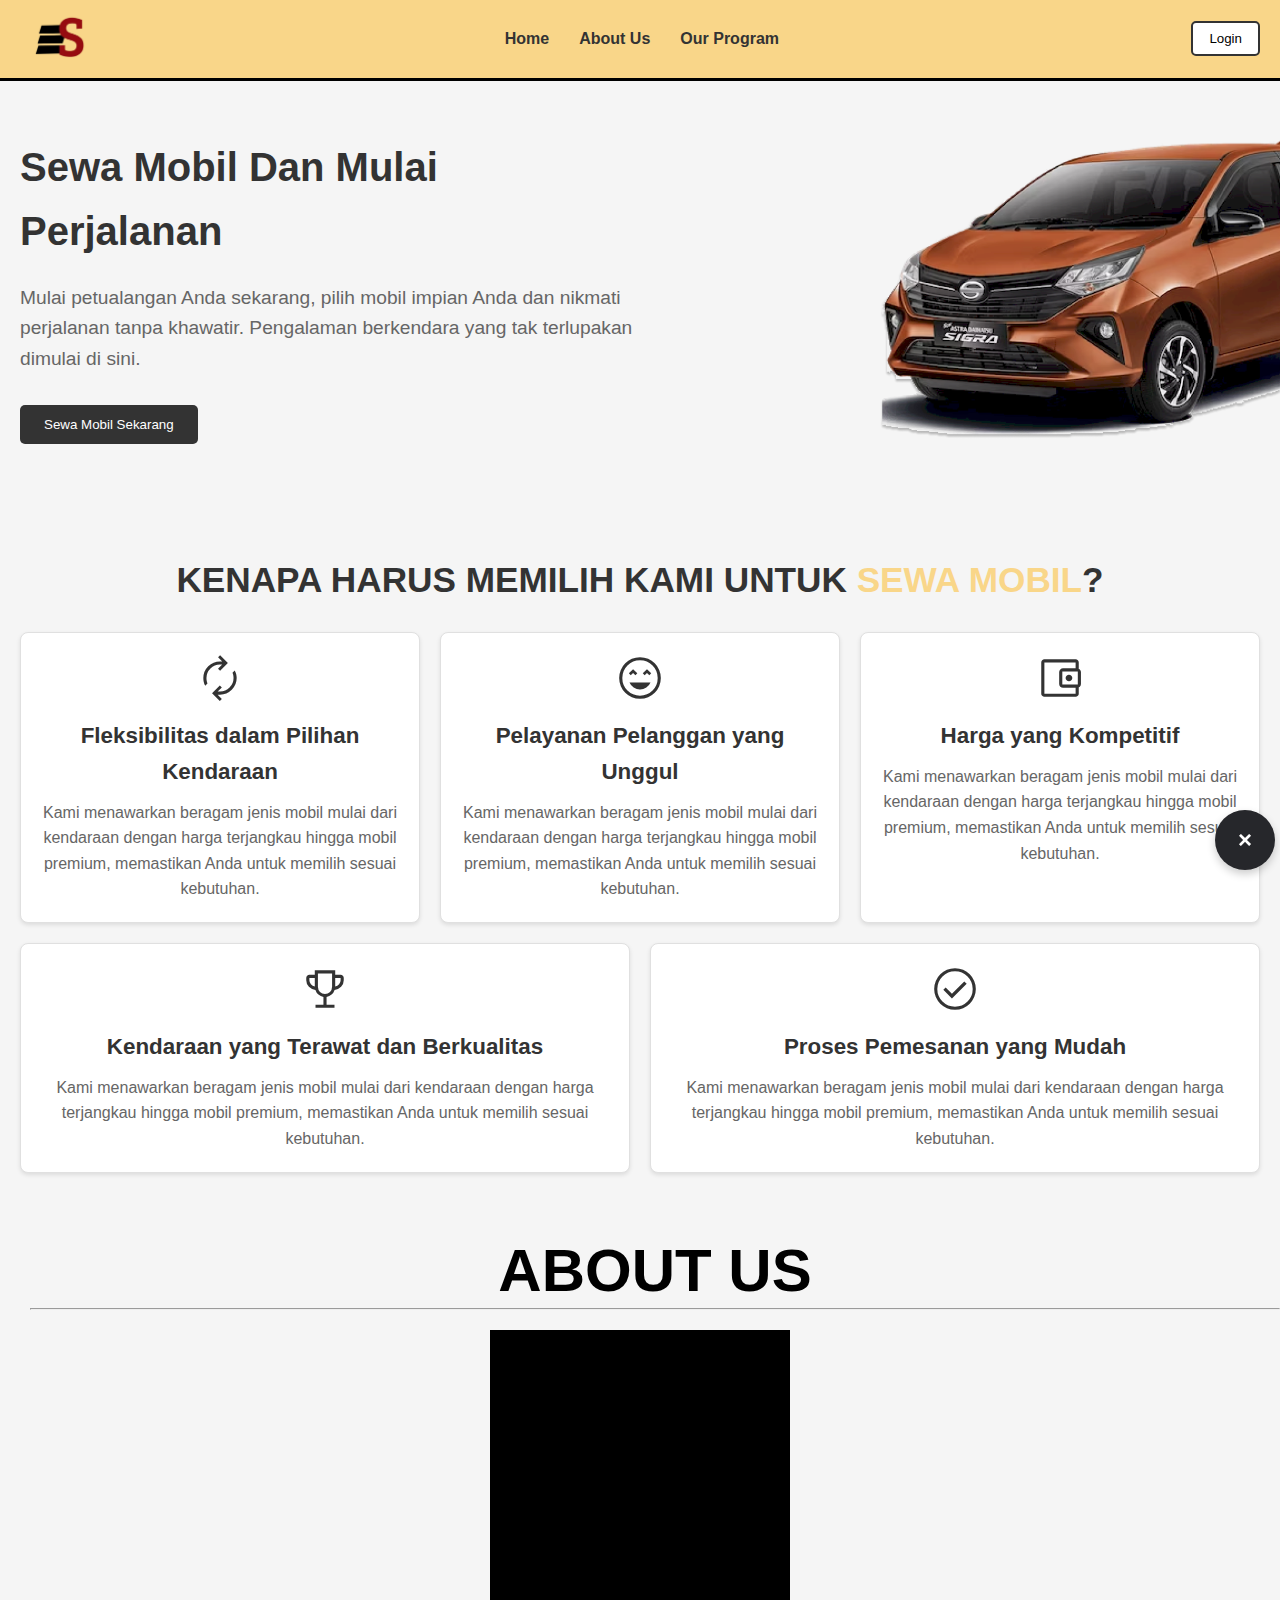
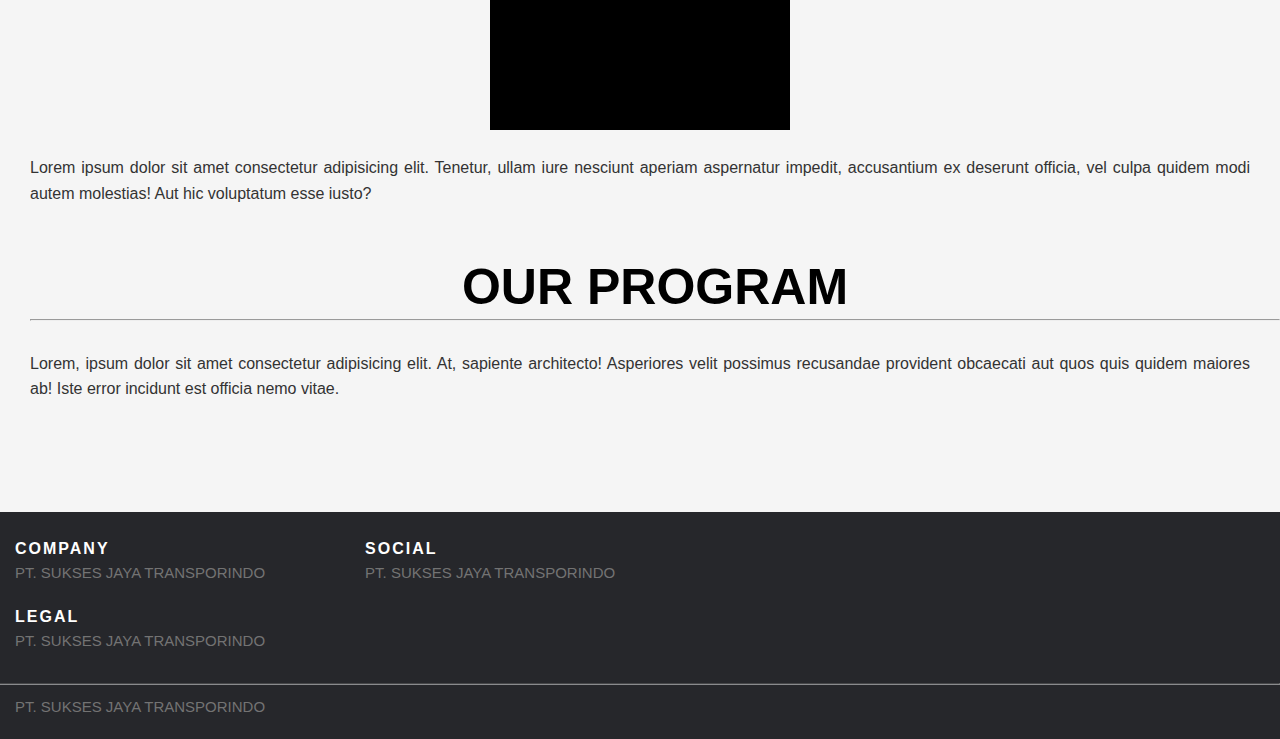
<file: Zidan (PT SJT)/Main/index.html>
<!DOCTYPE html>
<html lang="id">

<head>
  <title>SJT</title>
  <meta charset="UTF-8" />
  <meta name="viewport" content="width=device-width, initial-scale=1.0" />
  <title>Sewa Mobil</title>
  <link rel="stylesheet" href="index.css" />
  <link rel="stylesheet"
    href="https://fonts.googleapis.com/css2?family=Material+Symbols+Outlined:opsz,wght,FILL,GRAD@20..48,100..700,0..1,-50..200" />
  <link href="https://fonts.googleapis.com/icon?family=Material+Icons" rel="stylesheet">

  <script src="https://code.jquery.com/jquery-3.6.0.min.js"></script>

</head>

<body>
  <header>
    <nav>
      <div class="logo">
        <img src="../src/logo.png" alt="Logo" />
      </div>
      <ul class="nav-links">
        <li><a href="index.html">Home</a></li>
        <li><a href="#aboutUs">About Us</a></li>
        <li><a href="#ourProgram">Our Program</a></li>
      </ul>
      <button class="login-btn" id="btn-login">Login</button>
      <div class="hamburger" id="hamburger">
        <span></span>
        <span></span>
        <span></span>
      </div>
    </nav>
  </header>
  <div class="overlay" id="overlay"></div>
  <section class="hero">
    <div class="hero-content">
      <h1>Sewa Mobil Dan Mulai Perjalanan</h1>
      <p>
        Mulai petualangan Anda sekarang, pilih mobil impian Anda dan nikmati
        perjalanan tanpa khawatir. Pengalaman berkendara yang tak terlupakan
        dimulai di sini.
      </p>
      <button class="cta-btn">Sewa Mobil Sekarang</button>
    </div>
    <img src="../src/car-image.png" alt="Mobil" class="hero-image" />
  </section>

  <section class="why-choose-us">
    <h2>Kenapa Harus Memilih Kami Untuk <span>Sewa Mobil</span>?</h2>
    <div class="benefits">
      <div class="benefit-item">
        <span class="material-symbols-outlined">autorenew</span>
        <h3>Fleksibilitas dalam Pilihan Kendaraan</h3>
        <p>
          Kami menawarkan beragam jenis mobil mulai dari kendaraan dengan
          harga terjangkau hingga mobil premium, memastikan Anda untuk memilih
          sesuai kebutuhan.
        </p>
      </div>
      <div class="benefit-item">
        <span class="material-symbols-outlined">sentiment_very_satisfied</span>
        <h3>Pelayanan Pelanggan yang Unggul</h3>
        <p>
          Kami menawarkan beragam jenis mobil mulai dari kendaraan dengan
          harga terjangkau hingga mobil premium, memastikan Anda untuk memilih
          sesuai kebutuhan.
        </p>
      </div>
      <div class="benefit-item">
        <span class="material-symbols-outlined">account_balance_wallet</span>
        <h3>Harga yang Kompetitif</h3>
        <p>
          Kami menawarkan beragam jenis mobil mulai dari kendaraan dengan
          harga terjangkau hingga mobil premium, memastikan Anda untuk memilih
          sesuai kebutuhan.
        </p>
      </div>
      <div class="benefit-row-wrapper">
        <div class="benefit-item">
          <span class="material-symbols-outlined">trophy</span>
          <h3>Kendaraan yang Terawat dan Berkualitas</h3>
          <p>
            Kami menawarkan beragam jenis mobil mulai dari kendaraan dengan
            harga terjangkau hingga mobil premium, memastikan Anda untuk
            memilih sesuai kebutuhan.
          </p>
        </div>
        <div class="benefit-item">
          <span class="material-symbols-outlined">check_circle</span>
          <h3>Proses Pemesanan yang Mudah</h3>
          <p>
            Kami menawarkan beragam jenis mobil mulai dari kendaraan dengan
            harga terjangkau hingga mobil premium, memastikan Anda untuk
            memilih sesuai kebutuhan.
          </p>
        </div>
      </div>
    </div>
  </section>

  <section class="about-us" id="aboutUs">
    <h2 style="font-size: 60px;">About Us</h2>
    <hr style="width: 100%; margin: auto;text-align: justify;">
    <div class="aboutUs">
      <div class="aboutusImg"></div>
      <br>
      <p style="text-align: justify;">Lorem ipsum dolor sit amet consectetur adipisicing elit. Tenetur, ullam iure
        nesciunt aperiam aspernatur
        impedit, accusantium ex deserunt officia, vel culpa quidem modi autem molestias! Aut hic voluptatum esse iusto?
      </p>
    </div>
  </section>

  <section class="ourProgram" id="ourProgram">
    <h2 style="font-size: 50px;">Our Program</h2>
    <hr style="width: 100%; margin: auto;">
    <div class="programContainer">
      <p style="text-align: justify;">Lorem, ipsum dolor sit amet consectetur adipisicing elit. At, sapiente architecto!
        Asperiores velit possimus
        recusandae provident obcaecati aut quos quis quidem maiores ab! Iste error incidunt est officia nemo vitae.</p>
    </div>
  </section>

  <div class="fab-container">
    <button class="fab" id="fabButton">
      <span class="fab-icon" id="fabIcon">&times;</span>
    </button>

    <div class="popover" id="popover">
      <h3>FAB Menu</h3>
      <ul id="fabMenu"></ul>
      <div id="fabContent" style="display: none;">
        <div style="display: flex; justify-content: space-between; align-items: center;">
          <h4 id="fabTitle"></h4>
          <button id="fabBackButton" style="background: none; border: none; cursor: pointer;">&#8592; Back</button>
        </div>
        <div id="fabContentList" class="py-60">
          <i class="material-icons">expand_more</i>
        </div>
      </div>
    </div>
  </div>


  <script>
    const loginButton = document.getElementById("btn-login");

    loginButton.addEventListener("click", () => {
      window.location.href = "login.html";
    });

    document.addEventListener('DOMContentLoaded', function () {
      const fabButton = document.getElementById('fabButton');
      const fabIcon = document.getElementById('fabIcon');
      const popover = document.getElementById('popover');
      const fabMenu = document.getElementById('fabMenu');
      const fabContent = document.getElementById('fabContent');
      const fabTitle = document.getElementById('fabTitle');
      const fabContentList = document.getElementById('fabContentList');
      const fabBackButton = document.getElementById('fabBackButton');

      const hamburger = document.getElementById("hamburger");
      const navLinks = document.querySelector(".nav-links");

      hamburger.addEventListener("click", () => {
        navLinks.classList.toggle("active");
      });

      let fabData;

      const menuMapping = {
        'FAQ': 'faq',
        'Contact Us': 'contact'
      };

      fetch('fab.php')
        .then(response => response.json())
        .then(data => {
          fabData = data;

          const menuItems = ['FAQ', 'Contact Us'];
          menuItems.forEach((item, index) => {
            const menuItem = document.createElement('li');
            menuItem.innerText = item;
            menuItem.style.cursor = 'pointer';
            menuItem.addEventListener('click', function () {
              const mappedType = menuMapping[item];
              displayContent(mappedType);
            });
            fabMenu.appendChild(menuItem);
          });
        })
        .catch(error => console.error('Error fetching FAB data:', error));

      function displayContent(type) {
        fabContentList.innerHTML = '';
        fabTitle.innerText = type === 'faq' ? 'FAQ' : 'Contact Us';

        const contentData = fabData[type];
        if (contentData && contentData.length > 0) {
          if (type === 'faq') {
            contentData.forEach(item => {
              const faqItem = document.createElement('div');
              faqItem.classList.add('faq', 'accordion');
              faqItem.innerHTML = `
            <div class="question-wrapper">
              <div class="d-flex align-items-center">
                <span class="q-mark">Q.</span>
                <p class="question">${item.question}</p>
              </div>
              <i class="material-icons drop">expand_more</i>
            </div>
            <div class="answer-wrapper">
              <p class="answer">${item.answer}</p>
            </div>
          `;
              fabContentList.appendChild(faqItem);
            });

            $(".question-wrapper").click(function () {
              var container = $(this).closest(".accordion");
              var answer = container.find(".answer-wrapper");
              var trigger = container.find(".material-icons.drop");

              answer.slideToggle(100);

              if (trigger.hasClass("icon-expand")) {
                trigger.removeClass("icon-expand");
              } else {
                trigger.addClass("icon-expand");
              }

              if (container.hasClass("expanded")) {
                container.removeClass("expanded");
              } else {
                container.addClass("expanded");
              }
            });
          } else if (type === 'contact') {
            contentData.forEach(item => {
              const contactItem = document.createElement('div');
              contactItem.classList.add('contact-item');
              contactItem.innerHTML = `
          <strong>Email:</strong> <a href="mailto:${item.email}">${item.email}</a><br>
          <strong>Phone:</strong> ${item.phone}<br>
          <strong>Silahkan raih kami di Whatsapp:</strong> 
          <a href="${item.url}" target="_blank">Klik disini</a>
        `;
              fabContentList.appendChild(contactItem);
            });
          }
        } else {
          const emptyMessage = document.createElement('p');
          emptyMessage.innerText = 'No data available';
          fabContentList.appendChild(emptyMessage);
        }

        fabMenu.style.display = 'none';
        fabContent.style.display = 'block';
      }

      fabBackButton.addEventListener('click', function () {
        fabContent.style.display = 'none';
        fabMenu.style.display = 'block';
      });

      fabButton.addEventListener('click', function () {
        if (popover.classList.contains('show')) {
          popover.classList.remove('show');
          fabIcon.style.transform = 'rotate(0deg)';
          fabContent.style.display = 'none';
          fabMenu.style.display = 'block';
        } else {
          popover.classList.add('show');
          fabIcon.style.transform = 'rotate(45deg)';
        }
      });

      document.addEventListener('click', function (event) {
        if (!fabButton.contains(event.target) && !popover.contains(event.target)) {
          popover.classList.remove('show');
          fabIcon.style.transform = 'rotate(0deg)';
          fabContent.style.display = 'none';
          fabMenu.style.display = 'block';
        }
      });
    });


  </script>
</body>


<!-- Site footer -->
<footer class="site-footer">
  <div class="containerFooter">
    <div class="row" style="display: flex; gap: 100px;">
      <div class="company">
        <h6>Company</h6>
        <p class="text-justify">PT. SUKSES JAYA TRANSPORINDO</p>
      </div>
      <div class="social">
        <h6>Social</h6>
        <p class="text-justify">PT. SUKSES JAYA TRANSPORINDO</p>
      </div>
    </div>
    <div class="Contact" style="margin-top: 20px;">
      <h6>Legal</h6>
      <p class="text-justify">PT. SUKSES JAYA TRANSPORINDO</p>
    </div>
    <hr>
    <div class="footerContainer">
      <div class="row">
        <div class="col-md-8 col-sm-6 col-xs-12">
          <p class="copyright-text">PT. SUKSES JAYA TRANSPORINDO</p>
        </div>
      </div>
    </div>
</footer>

</html>
</file>
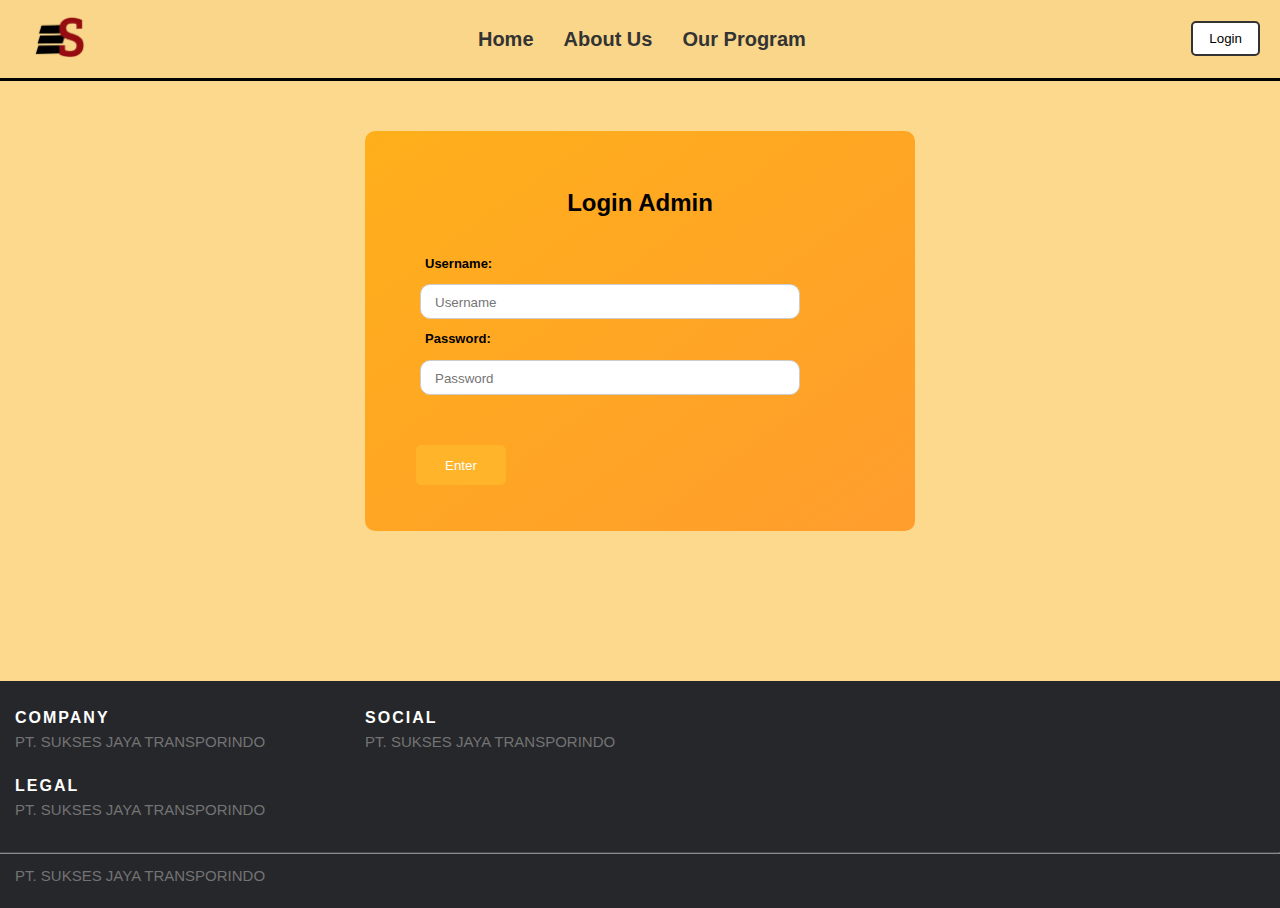
<file: Zidan (PT SJT)/Main/logAdmin.html>
<!DOCTYPE html>
<html lang="en">

<head>
    <meta charset="UTF-8" />
    <title>SJT</title>
    <meta http-equiv="X-UA-Compatible" content="IE=edge" />
    <meta name="viewport" content="width=device-width, initial-scale=1.0" />
    <link rel="stylesheet" href="styles.css" />
    <link rel="stylesheet" href="logAdmin.css" />
</head>

<body>
    <header>
        <nav>
            <div class="logo">
                <img src="../src/logo.png" alt="Logo" />
            </div>
            <ul class="nav-links">
                <li><a href="index.html">Home</a></li>
                <li><a href="index.html#aboutUs">About Us</a></li>
                <li><a href="index.html#ourProgram">Our Program</a></li>
            </ul>
            <button class="login-btn" id="btn-login">Login</button>
            <div class="hamburger" id="hamburger">
                <span></span>
                <span></span>
                <span></span>
            </div>
        </nav>
    </header>
    <div class="cardLogin">
        <div class="login">
            <div class="login-header">
                <h1>Login Admin</h1>
            </div>
            <div class="login-form">
                <h3>Username:</h3>
                <input type="text" placeholder="Username" id="username" /><br />
                <h3>Password:</h3>
                <input type="password" placeholder="Password" id="password" />
                <br />
                <input type="button" value="Enter" class="Enter-button" id="btnSubmit" onclick="validateLogin()" />
                <br />
            </div>
        </div>
    </div>

    <div id="errorAlert" class="popup" style="background-color: #f8d7da; border-color: #f5c6cb">
        <p id="errorMessage">Error message</p>
    </div>

    <div id="successAlert" class="popup" style="background-color: #d4edda; border-color: #c3e6cb">
        <p id="successMessage">Success message</p>
    </div>


    <script>
        document.addEventListener("DOMContentLoaded", () => {
            const usernameInput = document.getElementById("username");
            const passwordInput = document.getElementById("password");

            const hamburger = document.getElementById("hamburger");
            const navLinks = document.querySelector(".nav-links");

            hamburger.addEventListener("click", () => {
                navLinks.classList.toggle("active");
            });

            sessionStorage.clear();

            usernameInput.addEventListener("keypress", handleEnterKeyPress);
            passwordInput.addEventListener("keypress", handleEnterKeyPress);

            function handleEnterKeyPress(event) {
                if (event.key === "Enter") {
                    validateLogin();
                }
            }
        });

        function showAlert(alertId, message) {
            const alert = document.getElementById(alertId);
            const messageElement = alert.querySelector("p");
            messageElement.textContent = message;
            alert.style.display = "block";

            if (alertId === "errorAlert") {
                setTimeout(() => {
                    alert.style.display = "none";
                    clearInputFields();
                }, 1000);
            } else {
                clearInputFields();
            }
        }

        function clearInputFields() {
            document.getElementById("username").value = "";
            document.getElementById("password").value = "";
        }

        function validateLogin() {
            const username = document.getElementById("username").value.trim();
            const password = document.getElementById("password").value.trim();

            if (!username || !password) {
                showAlert("errorAlert", "Harap Isi Semua Field.");
                return;
            }

            fetch("fetch_admin.php")
                .then(response => response.json())
                .then(users => {
                    const user = users.find(u => u.username === username && u.password === password);

                    if (user) {
                        sessionStorage.setItem("loggedInAdmin", JSON.stringify(user));
                        showAlert("successAlert", "Login Sukses! Anda akan dipindahkan ke halaman Admin dalam 3 detik.");
                        countdownRedirect(3, "admin/dashboard.html");
                    } else {
                        showAlert("errorAlert", "Username atau Password Anda Salah! Silahkan Isi Lagi.");
                    }
                })
                .catch(error => {
                    showAlert("errorAlert", "Ada error saat mengambil data pengguna.");
                    console.error("Error fetching admin data:", error);
                });
        }

        function closeAlert(alertId) {
            document.getElementById(alertId).style.display = "none";

            const usernameInput = document.getElementById("username");
            const passwordInput = document.getElementById("password");

            usernameInput.value = "";
            passwordInput.value = "";
        }

        function countdownRedirect(seconds, url) {
            const successMessageElement = document.getElementById("successMessage");
            let countdown = seconds;

            const interval = setInterval(() => {
                successMessageElement.textContent = `Login Sukses! Anda akan dipindahkan ke halaman Admin dalam ${countdown} detik.`;
                if (countdown === 0) {
                    clearInterval(interval);
                    closeAlert("successAlert");
                    updateTransactionDataBeforeRedirect(url);
                }
                countdown--;
            }, 1000);
        }

        function updateTransactionDataBeforeRedirect(url) {
            fetch('fetch_transaksi.php')
                .then(response => response.json())
                .then(data => {
                    console.log('Transaction data fetched:', data);
                    const currentDate = new Date().toLocaleDateString();
                    let updatedTransactions = [];

                    data.forEach(transaction => {
                        if (transaction.status === 'Diproses' && transaction.disetujui) {
                            const disetujuiDate = new Date(transaction.disetujui);
                            if (new Date(currentDate) > disetujuiDate) {
                                transaction.status = 'Sukses';
                                updatedTransactions.push(transaction);
                            }
                        }
                    });

                    if (updatedTransactions.length > 0) {
                        updateTransactionData(updatedTransactions)
                            .then(() => window.location.href = url) 
                            .catch(error => console.error('Error updating transaction data:', error));
                    } else {
                        window.location.href = url; 
                    }
                })
                .catch(error => {
                    console.error('Error fetching transaction data:', error);
                    window.location.href = url; 
                });
        }

        function updateTransactionData(updatedData) {
            return fetch('update_transaksi.php', {
                method: 'POST',
                headers: {
                    'Content-Type': 'application/json',
                },
                body: JSON.stringify(updatedData)
            })
                .then(response => response.json())
                .then(data => {
                    console.log('Transaction data updated:', data.message);
                });
        }

        const loginButton = document.getElementById("btn-login");

        loginButton.addEventListener("click", () => {
            window.location.href = "login.html";
        });
    </script>
</body>

<!-- Site footer -->
<footer class="site-footer">
    <div class="containerFooter">
        <div class="row" style="display: flex; gap: 100px;">
            <div class="company">
                <h6>Company</h6>
                <p class="text-justify">PT. SUKSES JAYA TRANSPORINDO</p>
            </div>
            <div class="social">
                <h6>Social</h6>
                <p>PT. SUKSES JAYA TRANSPORINDO</p>
            </div>
        </div>
        <div class="Contact" style="margin-top: 20px;">
            <h6>Legal</h6>
            <p class="text-justify">PT. SUKSES JAYA TRANSPORINDO</p>
        </div>
        <hr>
        <div class="footerContainer">
            <div class="row">
                <div class="col-md-8 col-sm-6 col-xs-12">
                    <p class="copyright-text">PT. SUKSES JAYA TRANSPORINDO</p>
                </div>
            </div>
        </div>
</footer>

</html>
</file>
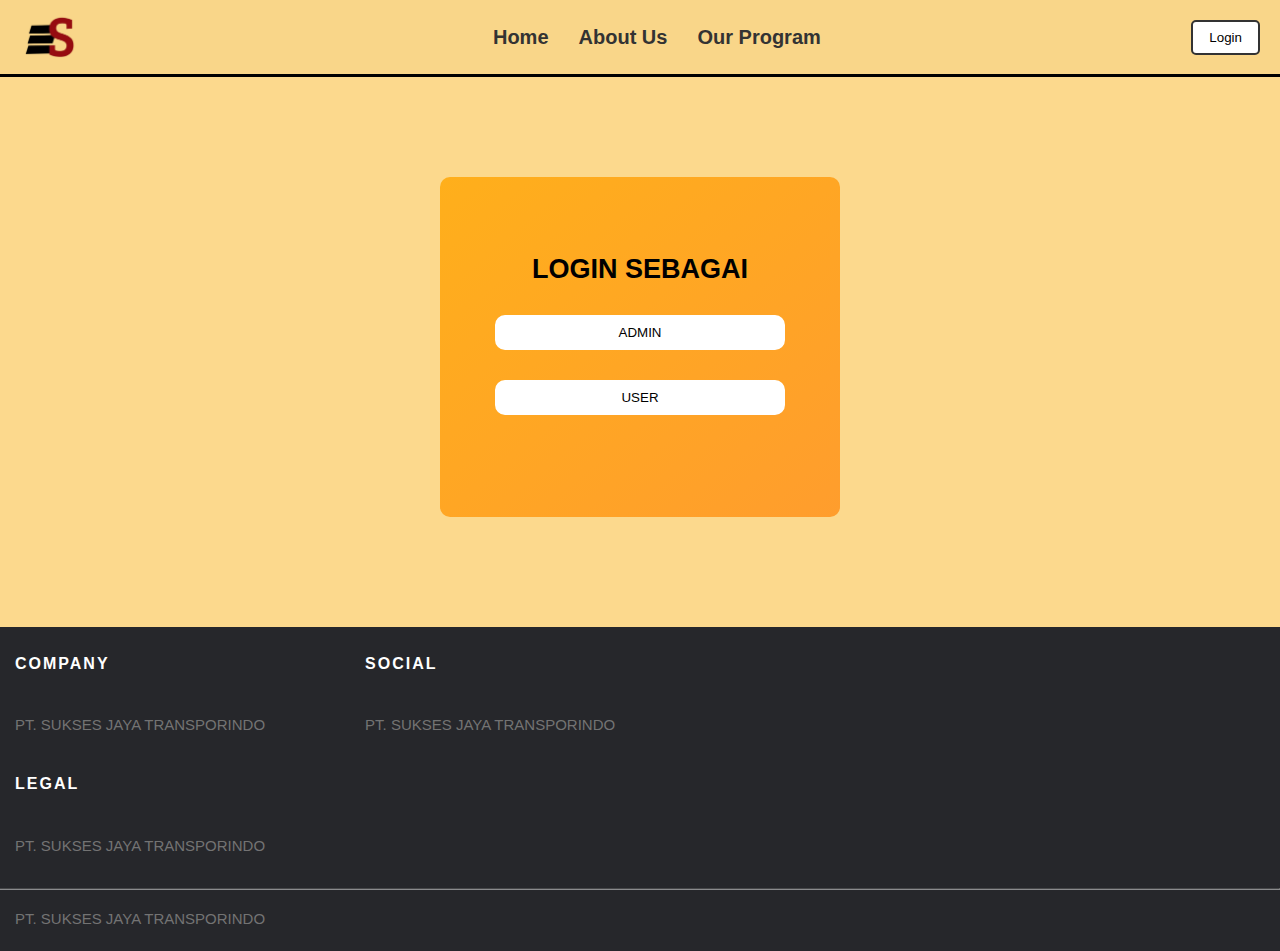
<file: Zidan (PT SJT)/Main/login.html>
<!DOCTYPE html>
<html lang="en">

<head>
    <meta charset="UTF-8" />
    <title>SJT</title>
    <meta http-equiv="X-UA-Compatible" content="IE=edge" />
    <meta name="viewport" content="width=device-width, initial-scale=1.0" />
    <link rel="stylesheet" href="loginStyles.css" />
</head>

<body>
    <header>
        <nav>
            <div class="logo">
                <img src="../src/logo.png" alt="Logo" />
            </div>
            <ul class="nav-links">
                <li><a href="index.html">Home</a></li>
                <li><a href="index.html#aboutUs">About Us</a></li>
                <li><a href="index.html#ourProgram">Our Program</a></li>
            </ul>
            <button class="login-btn" id="btn-login">Login</button>
            <div class="hamburger" id="hamburger">
                <span></span>
                <span></span>
                <span></span>
            </div>
        </nav>
    </header>
    <div class="wrapper">
        <div class="login-card">
            <div class="first-login">
                <h1 class="login-txt">LOGIN SEBAGAI</h1>
            </div>
            <button type="admin" class="btn-1" id="admin">ADMIN</button>
            <button type="user" class="btn-2" id="user">USER</button>
        </div>
    </div>
    <script>
        document.addEventListener("DOMContentLoaded", () => {
            const userLogin = document.getElementById("user");

            userLogin.addEventListener("click", () => {
                window.location.href = "logUser.html";
            });

            const adminLogin = document.getElementById("admin");

            adminLogin.addEventListener("click", () => {
                window.location.href = "logAdmin.html";
            });

            const hamburger = document.getElementById("hamburger");
            const navLinks = document.querySelector(".nav-links");

            hamburger.addEventListener("click", () => {
                navLinks.classList.toggle("active");
            });
        });
    </script>
</body>

<!-- Site footer -->
<footer class="site-footer">
    <div class="containerFooter">
        <div class="row" style="display: flex; gap: 100px;">
            <div class="company">
                <h6>Company</h6>
                <p class="text-justify">PT. SUKSES JAYA TRANSPORINDO</p>
            </div>
            <div class="social">
                <h6>Social</h6>
                <p class="text-justify">PT. SUKSES JAYA TRANSPORINDO</p>
            </div>
        </div>
        <div class="Contact" style="margin-top: 20px;">
            <h6>Legal</h6>
            <p class="text-justify">PT. SUKSES JAYA TRANSPORINDO</p>
        </div>
        <hr>
        <div class="footerContainer">
            <div class="row">
                <div class="col-md-8 col-sm-6 col-xs-12">
                    <p class="copyright-text">PT. SUKSES JAYA TRANSPORINDO</p>
                </div>
            </div>
        </div>
</footer>

</html>
</file>
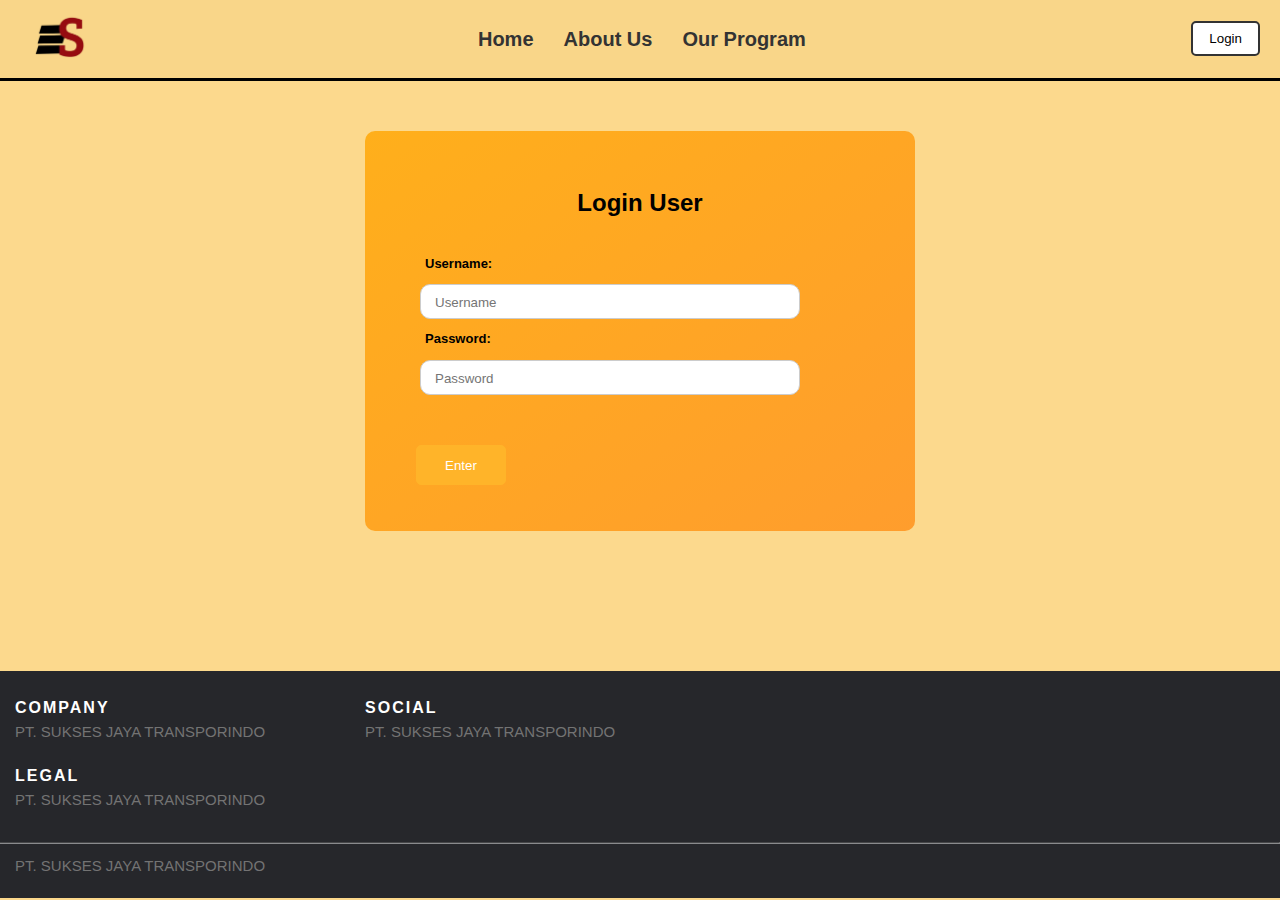
<file: Zidan (PT SJT)/Main/logUser.html>
<!DOCTYPE html>
<html lang="en">

<head>
    <meta charset="UTF-8" />
    <meta http-equiv="X-UA-Compatible" content="IE=edge" />
    <meta name="viewport" content="width=device-width , initial-scale=1.0" />
    <link rel="stylesheet" href="styles.css" />
    <link rel="stylesheet" href="logUser.css" />
    <title>SJT</title>
</head>

<body>
    <header>
        <nav>
            <div class="logo">
                <img src="../src/logo.png" alt="Logo" />
            </div>
            <ul class="nav-links">
                <li><a href="index.html">Home</a></li>
                <li><a href="index.html#aboutUs">About Us</a></li>
                <li><a href="index.html#ourProgram">Our Program</a></li>
            </ul>
            <button class="login-btn" id="btn-login">Login</button>
            <div class="hamburger" id="hamburger">
                <span></span>
                <span></span>
                <span></span>
            </div>
        </nav>
    </header>
    <div class="cardLogin">
        <div class="login">
            <div class="login-header">
                <h1>Login User</h1>
            </div>
            <div class="login-form">
                <h3>Username:</h3>
                <input type="text" id="username" placeholder="Username" />
                <br />
                <h3>Password:</h3>
                <input type="password" id="password" placeholder="Password" />
                <br />
                <input type="button" value="Enter" class="Enter-button" id="btnSubmit" onclick="validateLogin()" />
                <br />
            </div>
        </div>
    </div>
    <div id="errorAlert" class="popup" style="background-color: #f8d7da; border-color: #f5c6cb">
        <p id="errorMessage">Error message</p>
    </div>

    <div id="successAlert" class="popup" style="background-color: #d4edda; border-color: #c3e6cb">
        <p id="successMessage">Success message</p>
    </div>

    <script>
        window.onload = function () {
            sessionStorage.clear();
            const user = sessionStorage.getItem("loggedInUser");
            if (!user) {
                history.replaceState(null, null, location.href);
            }

        }
        document.addEventListener("DOMContentLoaded", () => {
            const usernameInput = document.getElementById("username");
            const passwordInput = document.getElementById("password");

            const hamburger = document.getElementById("hamburger");
            const navLinks = document.querySelector(".nav-links");

            hamburger.addEventListener("click", () => {
                navLinks.classList.toggle("active");
            });

            usernameInput.addEventListener("keypress", handleEnterKeyPress);
            passwordInput.addEventListener("keypress", handleEnterKeyPress);

            function handleEnterKeyPress(event) {
                if (event.key === "Enter") {
                    validateLogin();
                }
            }
        });

        function showAlert(alertId, message) {
            const alert = document.getElementById(alertId);
            const messageElement = alert.querySelector("p");
            messageElement.textContent = message;
            alert.style.display = "block";

            if (alertId === "errorAlert") {
                setTimeout(() => {
                    alert.style.display = "none";
                    clearInputFields();
                }, 1000);
            } else {
                clearInputFields();
            }
        }

        function clearInputFields() {
            document.getElementById("username").value = "";
            document.getElementById("password").value = "";
        }

        function validateLogin() {
            const username = document.getElementById("username").value.trim();
            const password = document.getElementById("password").value.trim();

            if (!username || !password) {
                showAlert("errorAlert", "Harap Isi Semua Field.");
                return;
            }


            fetch("fetch_users.php")
                .then(response => response.json())
                .then(users => {

                    const user = users.find(
                        u => u.username === username && u.password === password
                    );

                    if (user) {
                        sessionStorage.setItem("loggedInUser", JSON.stringify(user));
                        showAlert("successAlert", "Login Sukses! Anda akan dipindahkan ke halaman User dalam 3 detik.");
                        countdownRedirect(3, "user/user.html");
                    } else {
                        showAlert("errorAlert", "Username atau Password Anda Salah! Silahkan Isi Lagi.");
                    }
                })
                .catch(error => {
                    showAlert("errorAlert", "Ada error saat mengambil data pengguna.");
                    console.error("Error fetching user data:", error);
                });
        }


        function closeAlert(alertId) {
            document.getElementById(alertId).style.display = "none";

            const usernameInput = document.getElementById("username");
            const passwordInput = document.getElementById("password");

            usernameInput.value = "";
            passwordInput.value = "";
        }

        function countdownRedirect(seconds, url) {
            const successMessageElement = document.getElementById("successMessage");
            let countdown = seconds;

            const interval = setInterval(() => {
                successMessageElement.textContent = `Login Sukses! Anda akan dipindahkan ke halaman User dalam ${countdown} detik.`;
                if (countdown === 0) {
                    clearInterval(interval);
                    closeAlert("successAlert");
                    window.location.href = url;
                }
                countdown--;
            }, 1000);
        }

        const loginButton = document.getElementById("btn-login");

        loginButton.addEventListener("click", () => {
            window.location.href = "login.html";
        });
    </script>
</body>

<!-- Site footer -->
<footer class="site-footer">
    <div class="containerFooter">
        <div class="row" style="display: flex; gap: 100px;">
            <div class="company">
                <h6>Company</h6>
                <p class="text-justify">PT. SUKSES JAYA TRANSPORINDO</p>
            </div>
            <div class="social">
                <h6>Social</h6>
                <p>PT. SUKSES JAYA TRANSPORINDO</p>
            </div>
        </div>
        <div class="Contact" style="margin-top: 20px;">
            <h6>Legal</h6>
            <p class="text-justify">PT. SUKSES JAYA TRANSPORINDO</p>
        </div>
        <hr>
        <div class="footerContainer">
            <div class="row">
                <div class="col-md-8 col-sm-6 col-xs-12">
                    <p class="copyright-text">PT. SUKSES JAYA TRANSPORINDO</p>
                </div>
            </div>
        </div>
</footer>

</html>
</file>
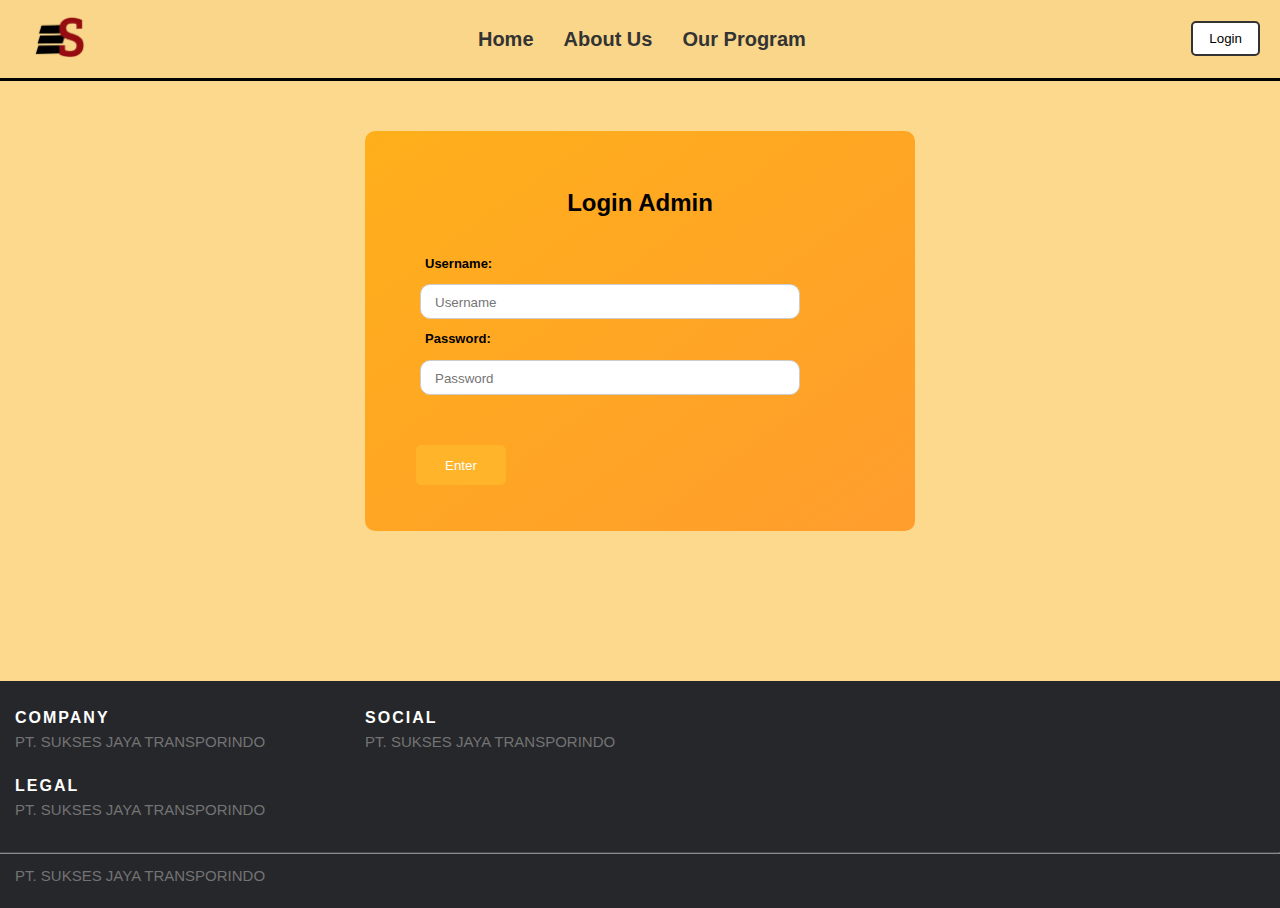
<file: Zidan (PT SJT)/Main/admin/dashboard.html>
<!DOCTYPE html>
<html lang="en">

<head>
    <meta charset="UTF-8">
    <meta name="viewport" content="width=1440px initial-scale= 1.0">
    <title>SJT</title>
    <link rel="stylesheet" href="../styles.css">
    <link href="https://cdn.jsdelivr.net/npm/bootstrap@5.3.3/dist/css/bootstrap.min.css" rel="stylesheet"
        integrity="sha384-QWTKZyjpPEjISv5WaRU9OFeRpok6YctnYmDr5pNlyT2bRjXh0JMhjY6hW+ALEwIH" crossorigin="anonymous">
    <link rel="stylesheet"
        href="https://fonts.googleapis.com/css2?family=Material+Symbols+Outlined:opsz,wght,FILL,GRAD@24,400,0,0" />
    <link rel="stylesheet" href="https://cdnjs.cloudflare.com/ajax/libs/twitter-bootstrap/5.3.0/css/bootstrap.min.css">
    <link rel="stylesheet" href="https://cdn.datatables.net/2.1.5/css/dataTables.bootstrap5.css">

    <link rel="stylesheet" href="dashboard.css">
</head>

<body>
    <header>
        <nav>
            <div class="logo">
                <img src="../../src/logo.png" alt="Logo" />
            </div>
            <ul class="nav-links">

                <li><a class="textHeader" href="dashboard.html">Dashboard</a></li>
                <li><a class="textHeader" onclick="openModalUser()">Buat User</a></li>
                <div id="registerModalUser" class="modalUser">
                    <div class="modal-contentUser">
                        <span class="closeUser" onclick="closeModalUser()">&times;</span>
                        <h2>Register User</h2>
                        <form id="registerFormUser" class="registerForm">
                            <label for="username">Username</label>
                            <input type="text" id="usernameUser" name="username" required>

                            <label for="password">Password</label>
                            <input type="password" id="passwordUser" name="password" required>

                            <label for="noTelp">No Telp</label>
                            <input type="number" id="noTelpUser" name="noTelp" required>

                            <label for="alamat">Alamat</label>
                            <input type="text" id="alamatUser" name="alamat" required>

                            <label for="kota">Kota</label>
                            <input type="text" id="kotaUser" name="kota" required>

                            <label for="mobil">Mobil</label>
                            <select id="mobil" name="mobil">
                            </select>

                            <button type="submit" class="registerBtn" id="registUserBtn" disabled>Register</button>
                        </form>
                    </div>
                </div>

                <li>
                    <a class="textHeader" onclick="openModalAdmin()">Buat Admin</a>
                </li>
                <div id="registerModalAdmin" class="modalAdmin">
                    <div class="modal-contentAdmin">
                        <span class="closeAdmin" onclick="closeModalAdmin()">&times;</span>
                        <h2>Register Admin</h2>
                        <form id="registerFormAdmin" class="registerForm">
                            <label for="username">Username</label>
                            <input type="text" id="usernameAdmin" name="username" required>

                            <label for="password">Password</label>
                            <input type="password" id="passwordAdmin" name="password" required>

                            <button type="submit" class="registerBtn" id="registerBtnAdmin" disabled>Register</button>
                        </form>
                    </div>
                </div>

                <li><a class="textHeader" onclick="openModalPembayaran()">Edit Pembayaran</a></li>
                <div id="registerModalPembayaran" class="modalPembayaran">
                    <div class="modal-contentPembayaran">
                        <span class="closePembayaran" onclick="closeModalPembayaran()">&times;</span>
                        <h2>Edit Pembayaran</h2>
                        <form id="registerFormPembayaran" class="registerForm">
                            <label for="nomorRekeningSekarang">Nomor Rekening Sekarang</label>
                            <p id="nomorRekeningSekarang"></p>

                            <label for="nomorRekeningBaru">Nomor Rekening Baru</label>
                            <input type="number" id="nomorRekeningBaru" name="nomorRekeningBaru" required>

                            <button type="submit" class="registerBtn" id="registerBtnPembayaran"
                                disabled>Update</button>
                        </form>
                    </div>
                </div>


                <li>
                    <span class="material-symbols-outlined" id="notification">
                        notifications
                        <span id="notificationBadge" class="badge"></span>
                    </span>
                    <div id="myModal" class="modal">
                        <div class="modal-content">
                            <div class="modal-header">
                                <h2>Notifikasi</h2>
                                <span class="close">&times;</span>
                            </div>
                            <div class="modal-body" id="modal-body">
                            </div>
                        </div>
                    </div>
                </li>

                <li>
                    <span class="material-symbols-outlined" onclick="openModalMobil()" id="mobil">
                        local_taxi
                    </span>
                    <div id="registerModalMobil" class="modalMobil">
                        <div class="modal-contentMobil">
                            <span class="closeMobil" onclick="closeModalMobil()">&times;</span>
                            <h2>Register Mobil</h2>
                            <form id="registerFormMobil" class="registerForm">
                                <label for="namaMobil">Nama Mobil</label>
                                <input type="text" id="namaMobil" name="Nama Mobil" placeholder="Nama Mobil" required>

                                <label for="hargaMobil">Harga Mobil</label>
                                <input type="number" id="hargaMobil" name="Harga Mobil" placeholder="Harga Mobil"
                                    required>

                                <label for="noPol">Nomor Polisi</label>
                                <input type="text" id="noPol" name="Nomor Polisi" placeholder="Nomor Polisi" required>

                                <div class="uploadContainer">
                                    <div class="uploadCard" onclick="document.getElementById('fileInput').click()">
                                        <img class="uploadIcon" src="../../src/drop icon.png" alt="Upload"
                                            id="uploadIcon">
                                        <input type="file" id="fileInput" accept=".jpg, .jpeg, .png" required
                                            style="display: none;" />
                                    </div>
                                </div>
                                <p class="infoUpload" id="textInfo">
                                    Upload Gambar <br> Mobil
                                </p>

                                <button type="submit" class="registerBtn" id="submitMobil" disabled>Register</button>
                            </form>
                        </div>
                    </div>
                </li>

            </ul>
            <div class="dropdown">
                <button class="login-btn" id="btnUser"></button>
                <div id="dropdownMenu" class="dropdown-content">
                    <button id="btnLogout">Logout</button>
                </div>
            </div>
        </nav>
    </header>

    <div class="container">
        <div class="dashboardBtn" id="dashboardBtn">
            <button type="button" class="btn btn-secondary" id="pendingBtn">Pending</button>
            <button type="button" class="btn btn-secondary" id="prosesBtn">Proses</button>
            <button type="button" class="btn btn-secondary" id="suksesBtn">Sukses</button>
            <button type="button" class="btn btn-secondary" id="rejectBtn">Reject</button>
            <button type="button" class="btn btn-secondary" id="userBtn">User</button>
        </div>
    </div>

    <!-- Bagian Page untuk One Page -->
    <div id="pendingPage" class="page-content" style="display: none;">
    </div>

    <div id="prosesPage" class="page-contentProses" style="display: none;">
        <table id="proses" class="table table-striped" style="width:100%">
            <thead>
                <tr>
                    <th>Nama</th>
                    <th>Tanggal Submit</th>
                    <th>Tanggal Disetujui</th>
                    <th>Kode Pesanan</th>
                    <th>No Telp</th>
                    <th>Bukti</th>
                    <th>Alamat</th>
                    <th>Kota</th>
                    <th>Tanggal Setoran</th>
                    <th>Harga</th>
                    <th>Mobil</th>
                    <th>Status</th>
                    <th>Aksi</th>
                </tr>
            </thead>
            <tbody>
            </tbody>
        </table>
    </div>

    <div id="suksesPage" class="page-contentSukses" style="display: none;">
        <table id="sukses" class="table table-striped" style="width:100%">
            <thead>
                <tr>
                    <th>Nama</th>
                    <th>Tanggal Submit</th>
                    <th>Tanggal Disetujui</th>
                    <th>Kode Pesanan</th>
                    <th>No Telp</th>
                    <th>Bukti</th>
                    <th>Alamat</th>
                    <th>Kota</th>
                    <th>Tanggal Setoran</th>
                    <th>Harga</th>
                    <th>Mobil</th>
                    <th>Status</th>
                    <th>Aksi</th>
                </tr>
            </thead>
            <tbody>
            </tbody>
        </table>
    </div>

    <div id="rejectPage" class="page-contentReject" style="display: none;">
        <table id="reject" class="table table-striped" style="width:100%">
            <thead>
                <tr>
                    <th>Nama</th>
                    <th>User</th>
                    <th>Tanggal Submit</th>
                    <th>Kode Pesanan</th>
                    <th>No Telp</th>
                    <th>Bukti</th>
                    <th>Alamat</th>
                    <th>Kota</th>
                    <th>Tanggal Setoran</th>
                    <th>Harga</th>
                    <th>Mobil</th>
                    <th>Status</th>
                    <th>Aksi</th>
                </tr>
            </thead>
            <tbody>
            </tbody>
        </table>
    </div>

    <div id="userPage" class="page-contentUser" style="display: none;">
        <table id="tableUser" class="table table-striped" style="width:100%">
            <thead>
                <tr>
                    <th>Nama</th>
                    <th>User</th>
                    <th>No Telp</th>
                    <th>Alamat</th>
                    <th>Kota</th>
                    <th>Mobil</th>
                    <th>Aksi</th>
                </tr>
            </thead>
            <tbody>
            </tbody>
        </table>
    </div>

    <div class="modal fade" id="buktiModal" tabindex="-1" aria-labelledby="buktiModalLabel" aria-hidden="true">
        <div class="modal-dialog">
            <div class="modal-content">
                <div class="modal-header">
                    <h5 class="modal-title" id="buktiModalLabel">Bukti Pembayaran</h5>
                    <button type="button" class="btn-close" data-bs-dismiss="modal" aria-label="Close"></button>
                </div>
                <div class="modal-body">
                    <img id="buktiImage" src="" alt="Bukti Pembayaran" class="img-fluid">
                </div>
                <div class="modal-footer">
                    <button type="button" class="btn btn-secondary" data-bs-dismiss="modal">Close</button>
                </div>
            </div>
        </div>
    </div>

    <div id="confirmationPopup" class="popup">
        <p>Apakah anda yakin ingin logout?</p>
        <button class="confirmBtn" onclick="confirmLogout(true)">Iya</button>
        <button class="confirmBtn" onclick="confirmLogout(false)">Tidak</button>
    </div>

    <script src="https://cdn.jsdelivr.net/npm/bootstrap@5.3.3/dist/js/bootstrap.bundle.min.js"
        integrity="sha384-YvpcrYf0tY3lHB60NNkmXc5s9fDVZLESaAA55NDzOxhy9GkcIdslK1eN7N6jIeHz"
        crossorigin="anonymous"></script>
    <script src="https://code.jquery.com/jquery-3.7.1.js"></script>
    <script src="https://cdn.datatables.net/2.1.5/js/dataTables.js"></script>
    <script src="https://cdn.datatables.net/2.1.5/js/dataTables.bootstrap5.js"></script>

    <script>
        function showPage(pageId, buttonId) {
            const pages = document.querySelectorAll('.page-content');
            pages.forEach(page => {
                page.style.display = 'none';
            });

            // Menampilkan halaman yang dipilih
            const selectedPage = document.getElementById(pageId);
            if (selectedPage) {
                selectedPage.style.display = 'block';
            }

            // Mengatur styling tombol
            const buttons = document.querySelectorAll('.dashboardBtn .btn');
            buttons.forEach(button => {
                button.style.backgroundColor = '';
                button.style.color = '';
            });

            // Menandai tombol yang aktif
            const activeButton = document.getElementById(buttonId);
            if (activeButton) {
                activeButton.style.backgroundColor = 'white';
                activeButton.style.color = 'black';
            }

            const prosesPage = document.getElementById('prosesPage');
            const prosesTable = document.getElementById('proses');
            if (prosesPage && prosesTable) {
                if (pageId === 'prosesPage') {
                    prosesPage.style.display = 'block';
                    prosesTable.style.display = 'table';
                    new DataTable('#proses');
                } else {
                    prosesPage.style.display = 'none';
                    prosesTable.style.display = 'none';
                }
            }
            // Menampilkan atau menyembunyikan tabel di halaman 'suksesPage' jika ada
            const suksesPage = document.getElementById('suksesPage');
            const suksesTable = document.getElementById('sukses');
            if (suksesPage && suksesTable) {
                if (pageId === 'suksesPage') {
                    suksesPage.style.display = 'block';
                    suksesTable.style.display = 'table';
                    new DataTable('#sukses');
                } else {
                    suksesPage.style.display = 'none';
                    suksesTable.style.display = 'none';
                }
            }

            // Menampilkan atau menyembunyikan tabel di halaman 'rejectPage' jika ada
            const rejectPage = document.getElementById('rejectPage');
            const rejectTable = document.getElementById('reject');
            if (rejectPage && rejectTable) {
                if (pageId === 'rejectPage') {
                    rejectPage.style.display = 'block';
                    rejectTable.style.display = 'table';
                    new DataTable('#reject');
                } else {
                    rejectPage.style.display = 'none';
                    rejectTable.style.display = 'none';
                }
            }
            const userPage = document.getElementById('userPage');
            const userTable = document.getElementById('tableUser');
            if (userPage && userTable) {
                if (pageId === 'userPage') {
                    userPage.style.display = 'block';
                    userTable.style.display = 'table';
                    new DataTable('#tableUser');
                } else {
                    userPage.style.display = 'none';
                    userTable.style.display = 'none';
                }
            }

        }


        // Menghubungkan tombol dengan fungsi showPage saat tombol diklik
        document.getElementById('pendingBtn').addEventListener('click', () => showPage('pendingPage', 'pendingBtn'));
        document.getElementById('prosesBtn').addEventListener('click', () => showPage('prosesPage', 'prosesBtn'));
        document.getElementById('suksesBtn').addEventListener('click', () => showPage('suksesPage', 'suksesBtn'));
        document.getElementById('rejectBtn').addEventListener('click', () => showPage('rejectPage', 'rejectBtn'));
        document.getElementById('userBtn').addEventListener('click', () => showPage('userPage', 'userBtn'));

        window.onload = function () {
            showPage('pendingPage', 'pendingBtn');
            updateButtonText();

            window.addEventListener('popstate', function (event) {
                document.getElementById('confirmationPopup').style.display = 'block';
                history.pushState(null, null, location.href); 
            });

            history.pushState(null, null, location.href);

            function updateTransactionData(updatedData) {
                fetch('update_transaksi.php', {
                    method: 'POST',
                    headers: {
                        'Content-Type': 'application/json',
                    },
                    body: JSON.stringify(updatedData)
                })
                    .then(response => response.json())
                    .then(data => {
                        console.log('Transaction data updated:', data.message);
                    })
                    .catch(error => console.error('Error updating transaction data:', error));
            }

            fetch('fetch_transaksi.php')
                .then(response => response.json())
                .then(data => {
                    console.log('Transaction data fetched:', data);
                    const currentDate = new Date().toLocaleDateString();
                    let updatedTransactions = [];

                    data.forEach(transaction => {
                        if (transaction.status === 'Diproses' && transaction.disetujui) {
                            const disetujuiDate = new Date(transaction.disetujui);
                            if (new Date(currentDate) > disetujuiDate) { 
                                transaction.status = 'Sukses'; 
                                updatedTransactions.push(transaction); 
                            }
                        }
                    });

                    if (updatedTransactions.length > 0) {
                        updateTransactionData(updatedTransactions);
                    }
                })
                .catch(error => console.error('Error fetching transaction data:', error));
        };



        document.addEventListener("DOMContentLoaded", function () {
            const pendingPage = document.getElementById('pendingPage');

            fetch('fetch_dataPending.php')
                .then(response => response.text())
                .then(data => {
                    updateButtonText();
                    if (data.trim() === "") {
                        pendingPage.innerHTML = "Belum ada Data Pending";
                    } else {
                        pendingPage.innerHTML = data;
                        pendingPage.style.display = 'block';
                    }
                })
                .catch(error => console.error('Error fetching data:', error));
        });


        function saveDataAndRedirect(idTransaksi) {
            sessionStorage.setItem('selectedTransaksi', idTransaksi);

            window.location.href = 'proses.html';
        }

        document.addEventListener("DOMContentLoaded", function () {
            function fetchProsesData() {
                fetch('fetch_dataProses.php')
                    .then(response => response.text())
                    .then(html => {
                        document.querySelector("#proses tbody").innerHTML = html;
                        new DataTable('#proses');
                    })
                    .catch(error => console.error('Error fetching data:', error));
            }
            window.showImageModal = function (imageSrc) {
                const modalImage = document.getElementById('buktiImage');
                modalImage.src = '../' + imageSrc;
                const modal = new bootstrap.Modal(document.getElementById('buktiModal'));
                modal.show();
            };

            // Fungsi Close
            const buktiModalElement = document.getElementById('buktiModal');
            buktiModalElement.addEventListener('hidden.bs.modal', function () {
                document.body.classList.remove('modal-open');
                const backdrop = document.querySelector('.modal-backdrop');
                if (backdrop) {
                    backdrop.remove();
                }
            });

            fetchProsesData();
        });

        function prosesCek(idTransaksi) {
            sessionStorage.setItem('selectedTransaksi', idTransaksi);
            window.location.href = 'proses.html';
        }

        document.addEventListener("DOMContentLoaded", function () {
            function fetchSuksesData() {
                fetch('fetch_dataSukses.php')
                    .then(response => response.text())
                    .then(html => {
                        document.querySelector("#sukses tbody").innerHTML = html;
                        new DataTable('#sukses');
                    })
                    .catch(error => console.error('Error fetching data:', error));
            }
            window.showImageModal = function (imageSrc) {
                const modalImage = document.getElementById('buktiImage');
                modalImage.src = '../' + imageSrc;
                const modal = new bootstrap.Modal(document.getElementById('buktiModal'));
                modal.show();
            };

            // Fungsi Close
            const buktiModalElement = document.getElementById('buktiModal');
            buktiModalElement.addEventListener('hidden.bs.modal', function () {
                document.body.classList.remove('modal-open');
                const backdrop = document.querySelector('.modal-backdrop');
                if (backdrop) {
                    backdrop.remove();
                }
            });

            fetchSuksesData();
        });

        function suksesCek(idTransaksi) {
            sessionStorage.setItem('selectedTransaksi', idTransaksi);
            window.location.href = 'proses.html';
        }

        document.addEventListener("DOMContentLoaded", function () {
            function fetchRejectData() {
                fetch('fetch_dataReject.php')
                    .then(response => response.text())
                    .then(html => {
                        document.querySelector("#reject tbody").innerHTML = html;
                        new DataTable('#reject');
                    })
                    .catch(error => console.error('Error fetching data:', error));
            }

            // Fungsi Menampilkan modal gambar
            window.showImageModal = function (imageSrc) {
                const modalImage = document.getElementById('buktiImage');
                modalImage.src = '../' + imageSrc;
                const modal = new bootstrap.Modal(document.getElementById('buktiModal'));
                modal.show();
            };

            // Fungsi Close
            const buktiModalElement = document.getElementById('buktiModal');
            buktiModalElement.addEventListener('hidden.bs.modal', function () {
                document.body.classList.remove('modal-open');
                const backdrop = document.querySelector('.modal-backdrop');
                if (backdrop) {
                    backdrop.remove();
                }
            });

            fetchRejectData();
        });

        document.addEventListener("DOMContentLoaded", function () {
            function fetchUserData() {
                fetch('fetch_dataUser.php')
                    .then(response => response.text())
                    .then(html => {
                        document.querySelector("#tableUser tbody").innerHTML = html;
                        new DataTable('#tableUser');
                    })
                    .catch(error => console.error('Error fetching data:', error));
            }
            fetchUserData();
        });

        function userCek(user) {
            sessionStorage.setItem('selectedTransaksi', user);
            window.location.href = 'prosesUser.html';
        }

        // Logika Modal Notifikasi

        document.addEventListener("DOMContentLoaded", function () {
            updateButtonText();
            fetch('update_transactions.php')
                .then(response => response.json())
                .then(data => {
                    if (data.status === "success") {
                        console.log(data.message);
                    } else {
                        console.error(data.message);
                    }
                })
                .catch(error => console.error('Error updating transactions:', error));
        });

        document.getElementById('notification').addEventListener('click', openModal);

        function openModal() {
            document.getElementById('modal-body').innerHTML = "<p>Loading...</p>";
            document.getElementById('myModal').style.display = 'block';

            fetch('../data/transaksi.json')
                .then(response => response.json())
                .then(data => {
                    let content = '';
                    if (Array.isArray(data) && data.length > 0) {
                        data.forEach(transaction => {
                            if (transaction.status === "Accept") {
                                content += "<p>Ada uang masuk sebesar " + transaction.totalBayar + " dari " + transaction.nama + "</p>";
                            }
                        });
                        if (content === '') {
                            content = "<p>Tidak ada transaksi dengan status 'Accept'.</p>";
                        }
                    } else {
                        content = "<p>Data transaksi masih kosong.</p>";
                    }
                    document.getElementById('modal-body').innerHTML = content;
                })
                .catch(error => {
                    console.error('Error fetching data:', error);
                    document.getElementById('modal-body').innerHTML = "<p>Error loading data.</p>";
                });
        }

        document.querySelector('.close').onclick = function () {
            document.getElementById('myModal').style.display = 'none';
        };

        window.onclick = function (event) {
            const modal = document.getElementById('myModal');
            if (event.target == modal) {
                modal.style.display = 'none';
            }
        };


        // Logika Modal User
        function openModalUser() {
            document.getElementById('registerModalUser').style.display = 'block';
            loadMobilData();
        }

        function closeModalUser() {
            document.getElementById('registerModalUser').style.display = 'none';
        }

        window.onclick = function (event) {
            if (event.target == document.getElementById('registerModalUser')) {
                closeModalUser();
            }
        }

        function loadMobilData() {
            const mobilSelect = document.getElementById('mobil');
            fetch('../data/mobil.json', {
                headers: {
                    'Cache-Control': 'no-cache'
                }
            })
                .then(response => response.json())
                .then(mobilData => {
                    mobilSelect.innerHTML = '';

                    mobilData.forEach(car => {
                        if (car.status === 'Tersedia') {
                            const option = document.createElement('option');
                            option.value = car.idMobil;
                            option.textContent = car.namaMobil;
                            mobilSelect.appendChild(option);
                        }
                    });
                })
                .catch(error => {
                    console.error('Error loading car data:', error.message);
                    alert('Failed to load car data. Please try again later.');
                });
        }


        document.addEventListener('DOMContentLoaded', function () {

            const mobilSelect = document.getElementById('mobil');
            const registerForm = document.getElementById('registerFormUser');
            const registUserBtn = document.getElementById('registUserBtn');
            const usernameInput = document.getElementById('usernameUser');
            const passwordInput = document.getElementById('passwordUser');
            const noTelpInput = document.getElementById('noTelpUser');
            const alamatInput = document.getElementById('alamatUser');
            const kotaInput = document.getElementById('kotaUser');

            function checkFormValidity() {
                const isFormValid = usernameInput.value.trim() !== '' &&
                    passwordInput.value.trim() !== '' &&
                    mobilSelect.value !== '' &&
                    noTelpInput.value.trim() !== '' &&
                    alamatInput.value.trim() !== '' &&
                    kotaInput.value.trim() !== '';
                registUserBtn.disabled = !isFormValid;
            }

            usernameInput.addEventListener('input', checkFormValidity);
            passwordInput.addEventListener('input', checkFormValidity);
            mobilSelect.addEventListener('change', checkFormValidity);
            noTelpInput.addEventListener('input', checkFormValidity);
            alamatInput.addEventListener('input', checkFormValidity);
            kotaInput.addEventListener('input', checkFormValidity);

            registerForm.addEventListener('submit', function (e) {
                e.preventDefault();

                const username = usernameInput.value;
                const password = passwordInput.value;
                const noTelp = noTelpInput.value;
                const alamat = alamatInput.value;
                const kota = kotaInput.value;
                const selectedMobil = mobilSelect.value;


                if (username && password && selectedMobil) {
                    fetch('get_last_user_id.php')
                        .then(response => {
                            if (!response.ok) {
                                throw new Error('Network response was not ok: ' + response.statusText);
                            }
                            return response.json();
                        })
                        .then(data => {
                            const newIdUser = data.lastIdUser + 1;

                            const userData = {
                                idUser: newIdUser,
                                username: username,
                                password: password,
                                noTelp: noTelp,
                                alamat: alamat,
                                kota: kota,
                                mobil: selectedMobil,
                                dibuat: new Date().toLocaleString()
                            };

                            return fetch('register_user.php', {
                                method: 'POST',
                                headers: {
                                    'Content-Type': 'application/json'
                                },
                                body: JSON.stringify(userData)
                            });
                        })
                        .then(response => {
                            if (!response.ok) {
                                throw new Error('Network response was not ok: ' + response.statusText);
                            }
                            return response.json();
                        })
                        .then(data => {
                            if (data.status === 'success') {
                                return fetch('update_mobil_status.php', { // Updated path
                                    method: 'POST',
                                    headers: {
                                        'Content-Type': 'application/json'
                                    },
                                    body: JSON.stringify({ idMobil: selectedMobil, status: 'Terpakai' })
                                });
                            } else {
                                throw new Error(data.message || 'An unknown error occurred');
                            }
                        })
                        .then(response => {
                            if (!response.ok) {
                                throw new Error('Network response was not ok: ' + response.statusText);
                            }
                            return response.json();
                        })
                        .then(statusUpdateData => {
                            if (statusUpdateData.status === 'success') {
                                alert('User registered successfully!');
                                closeModalUser();
                                registerForm.reset();
                                checkFormValidity();
                            } else {
                                throw new Error('Error updating mobil status: ' + statusUpdateData.message);
                            }
                        })
                        .catch(error => {
                            console.error('Error during registration:', error.message);
                            console.error('Full error details:', error);
                            alert('There was a problem with registration. Please try again.');
                        });
                } else {
                    alert('Please fill out all fields.');
                }
            });
        });


        // Logika Modal Admin

        function openModalAdmin() {
            document.getElementById('registerModalAdmin').style.display = 'block';
        }

        function closeModalAdmin() {
            document.getElementById('registerModalAdmin').style.display = 'none';
        }

        window.onclick = function (event) {
            if (event.target == document.getElementById('registerModalAdmin')) {
                closeModalAdmin();
            }
        }

        document.addEventListener('DOMContentLoaded', function () {

            const registerForm = document.getElementById('registerFormAdmin');
            const usernameInput = document.getElementById('usernameAdmin');
            const passwordInput = document.getElementById('passwordAdmin');
            const registerBtnAdmin = document.getElementById('registerBtnAdmin');

            function checkFormValidity() {
                const isFormValid = usernameInput.value.trim() !== '' && passwordInput.value.trim() !== '';
                registerBtnAdmin.disabled = !isFormValid;
            }

            usernameInput.addEventListener('input', checkFormValidity);
            passwordInput.addEventListener('input', checkFormValidity);

            registerForm.addEventListener('submit', function (e) {
                e.preventDefault();

                const username = usernameInput.value;
                const password = passwordInput.value;

                if (username && password) {
                    fetch('get_last_admin_id.php')
                        .then(response => {
                            if (!response.ok) {
                                throw new Error('Network response was not ok: ' + response.statusText);
                            }
                            return response.json();
                        })
                        .then(data => {
                            const lastIdAdmin = data.lastIdAdmin || 0;
                            const newIdAdmin = lastIdAdmin + 1;

                            const adminDataToSend = {
                                idAdmin: newIdAdmin.toString(),
                                username: username,
                                password: password
                            };

                            return fetch('register_admin.php', {
                                method: 'POST',
                                headers: {
                                    'Content-Type': 'application/json'
                                },
                                body: JSON.stringify(adminDataToSend)
                            });
                        })
                        .then(response => {
                            if (!response.ok) {
                                throw new Error('Network response was not ok: ' + response.statusText);
                            }
                            return response.json();
                        })
                        .then(data => {
                            if (data.status === 'success') {
                                alert('Admin registered successfully!');
                                closeModalAdmin();
                                registerForm.reset();
                                checkFormValidity();
                            } else {
                                throw new Error(data.message || 'An unknown error occurred');
                            }
                        })
                        .catch(error => {
                            console.error('Error during registration:', error.message);
                            console.error('Full error details:', error);
                            alert('There was a problem with registration. Please try again.');
                        });
                } else {
                    alert('Please fill out all fields.');
                }
            });
        });

        // Modal Pembayaran

        function openModalPembayaran() {
            const modal = document.getElementById("registerModalPembayaran");
            modal.style.display = "block";

            fetchRekeningData();
        }

        function closeModalPembayaran() {
            document.getElementById("registerModalPembayaran").style.display = "none";
        }

        function fetchRekeningData() {

            fetch('getRekening.php')
                .then(response => response.json())
                .then(data => {
                    if (data.status === 'success') {
                        document.getElementById('nomorRekeningSekarang').textContent = data.rekening;
                    } else {
                        console.error('Error fetching rekening data:', data.message);
                    }
                })
                .catch(error => console.error('Error fetching rekening data:', error));
        }

        window.onclick = function (event) {
            if (event.target == document.getElementById('registerModalPembayaran')) {
                closeModalPembayaran();
            }
        }

        const nomorRekeningBaruInput = document.getElementById('nomorRekeningBaru');
        const registerBtnPembayaran = document.getElementById('registerBtnPembayaran');

        nomorRekeningBaruInput.addEventListener('input', function () {
            if (nomorRekeningBaruInput.value.trim() !== '') {
                registerBtnPembayaran.disabled = false;
            } else {
                registerBtnPembayaran.disabled = true;
            }
        });

        document.getElementById('registerFormPembayaran').addEventListener('submit', function (event) {
            event.preventDefault();


            const newRekening = nomorRekeningBaruInput.value.trim();

            fetch('updateRekening.php', {
                method: 'POST',
                headers: {
                    'Content-Type': 'application/json',
                },
                body: JSON.stringify({
                    'nomorRekeningBaru': newRekening
                })
            })
                .then(response => response.json())
                .then(result => {
                    if (result.status === 'success') {
                        alert(result.message);
                        fetchRekeningData();
                        closeModalPembayaran();
                        nomorRekeningBaruInput.value = '';
                        registerBtnPembayaran.disabled = true;
                    } else {
                        alert(result.message);
                    }
                })
                .catch(error => console.error('Error updating rekening data:', error));
        });



        // Modal Mobil

        function openModalMobil() {

            document.getElementById('registerModalMobil').style.display = 'block';
        }

        function closeModalMobil() {
            document.getElementById('registerModalMobil').style.display = 'none';
        }

        window.onclick = function (event) {
            if (event.target == document.getElementById('registerModalMobil')) {
                closeModalMobil();
            }
        }

        //Handle Logika Modal Mobil
        document.addEventListener("DOMContentLoaded", function () {
            const namaMobilInput = document.getElementById("namaMobil");
            const hargaMobilInput = document.getElementById("hargaMobil");
            const noPolInput = document.getElementById("noPol");
            const fileInput = document.getElementById("fileInput");
            const submitMobilBtn = document.getElementById("submitMobil");
            const uploadIcon = document.getElementById("uploadIcon");

            function checkFormValidity() {
                if (
                    namaMobilInput.value.trim() &&
                    hargaMobilInput.value.trim() &&
                    noPolInput.value.trim() &&
                    fileInput.files.length > 0
                ) {
                    submitMobilBtn.disabled = false;
                } else {
                    submitMobilBtn.disabled = true;
                }
            }

            [namaMobilInput, hargaMobilInput, noPolInput, fileInput].forEach(input => {
                input.addEventListener("input", checkFormValidity);
            });

            fileInput.addEventListener("change", function () {
                if (fileInput.files && fileInput.files[0]) {
                    const reader = new FileReader();

                    reader.onload = function (e) {
                        uploadIcon.src = e.target.result;
                    };

                    reader.readAsDataURL(fileInput.files[0]);
                }
            });

            document.getElementById("registerFormMobil").addEventListener("submit", function (e) {
                e.preventDefault();

                const formData = new FormData();
                formData.append("namaMobil", namaMobilInput.value);
                formData.append("hargaMobil", parseInt(hargaMobilInput.value));
                formData.append("noPol", noPolInput.value);
                formData.append("gambar", fileInput.files[0]);

                fetch('submit_mobil.php', {
                    method: 'POST',
                    body: formData
                })
                    .then(response => response.json())
                    .then(data => {

                        if (data.success) {
                            document.getElementById("registerFormMobil").reset();
                            submitMobilBtn.disabled = true;
                            uploadIcon.src = "../../src/drop icon.png";
                            alert(data.message);
                            location.reload();
                        } else {
                            alert(data.message);
                        }
                    })
                    .catch(error => {
                        console.error("Error:", error);
                        alert("Terjadi kesalahan saat mengirim data.");
                    });
            });
        });



        function updateButtonText() {
            const btnUser = document.getElementById("btnUser");
            const user = JSON.parse(sessionStorage.getItem("loggedInAdmin"));

            if (user && user.username) {
                btnUser.textContent = "Hi, " + user.username + "!";
            } else {
                alert("Anda Perlu Login, Silahkan Login Kembali!");
                window.location.href = "../logAdmin.html";
                sessionStorage.clear();
            }
        }

        document.getElementById("btnUser").addEventListener("click", function () {
            const dropdownMenu = document.getElementById("dropdownMenu");
            dropdownMenu.classList.toggle("show");
        });


        document
            .getElementById("btnLogout")
            .addEventListener("click", function () {
                document.getElementById("confirmationPopup").style.display = "block";
            });

        function confirmLogout(confirmed) {
            if (confirmed) {
                sessionStorage.removeItem("loggedInAdmin");
                window.location.href = "../logAdmin.html";
            } else {
                document.getElementById("confirmationPopup").style.display = "none";
            }
        }
        window.onclick = function (event) {
            if (!event.target.matches("#btnUser")) {
                const dropdowns = document.getElementsByClassName("dropdown-content");
                for (let i = 0; i < dropdowns.length; i++) {
                    const openDropdown = dropdowns[i];
                    if (openDropdown.classList.contains("show")) {
                        openDropdown.classList.remove("show");
                    }
                }
            }
        };
    </script>

    <!-- <footer class="site-footer">
    <div class="containerFooter">
        <div class="row" style="display: flex;">
            <div>
                <h6>Company</h6>
                <p class="text-justify">PT. SUKSES JAYA TRANSPORINDO</p>
            </div>
            <div>
                <h6>Social</h6>
                <p class="text-justify">PT. SUKSES JAYA TRANSPORINDO</p>
            </div>
        </div>
        <div>
            <h6>Legal</h6>
            <p class="text-justify">PT. SUKSES JAYA TRANSPORINDO</p>
        </div>
        <hr>
        <div class="footerContainer">
            <div class="row">
                <div>
                    <p class="copyright-text">PT. SUKSES JAYA TRANSPORINDO</p>
                </div>
            </div>
        </div>
</footer> -->
</body>



</html>
</file>
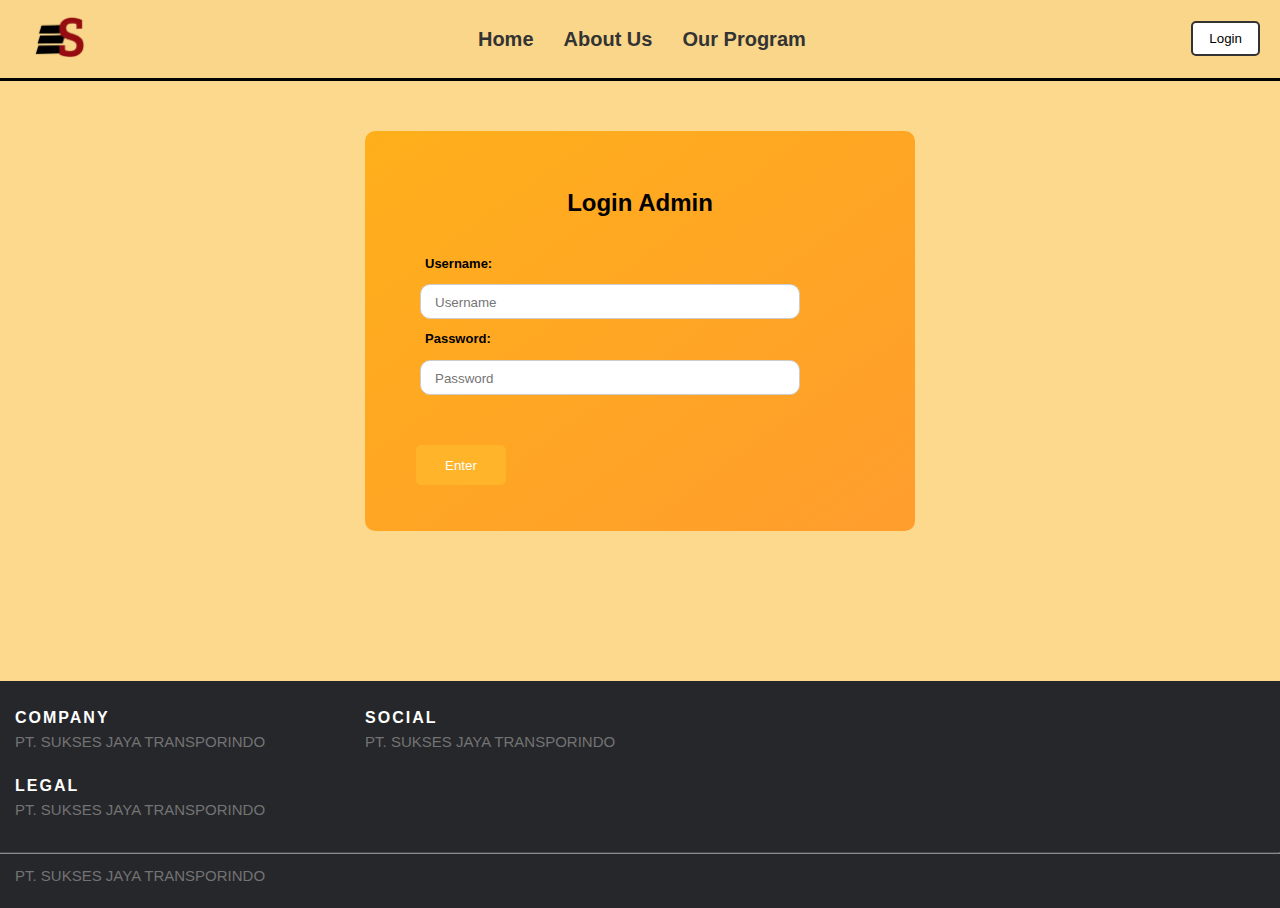
<file: Zidan (PT SJT)/Main/admin/proses.html>
<!DOCTYPE html>
<html lang="en">

<head>
    <meta charset="UTF-8">
    <title>SJT</title>
    <link rel="stylesheet" href="../styles.css">
    <meta name="viewport" content="width=device-width, initial-scale=1.0">
    <link href="https://cdn.jsdelivr.net/npm/bootstrap@5.3.3/dist/css/bootstrap.min.css" rel="stylesheet"
        integrity="sha384-QWTKZyjpPEjISv5WaRU9OFeRpok6YctnYmDr5pNlyT2bRjXh0JMhjY6hW+ALEwIH" crossorigin="anonymous">
    <link href="https://cdn.jsdelivr.net/npm/bootstrap@5.3.3/dist/css/bootstrap.min.css" rel="stylesheet"
        integrity="sha384-QWTKZyjpPEjISv5WaRU9OFeRpok6YctnYmDr5pNlyT2bRjXh0JMhjY6hW+ALEwIH" crossorigin="anonymous">
    <link rel="stylesheet"
        href="https://fonts.googleapis.com/css2?family=Material+Symbols+Outlined:opsz,wght,FILL,GRAD@24,400,0,0" />
    <link rel="stylesheet"
        href="https://fonts.googleapis.com/css2?family=Material+Symbols+Outlined:opsz,wght,FILL,GRAD@24,400,0,0" />
    <link rel="stylesheet"
        href="https://fonts.googleapis.com/css2?family=Material+Symbols+Outlined:opsz,wght,FILL,GRAD@24,400,0,0" />
    <link rel="stylesheet" href="proses.css" />
</head>

<body>
    <header>
        <nav>
            <div class="logo">
                <img src="../../src/logo.png" alt="Logo" />
            </div>
            <ul class="nav-links">

                <li><a class="textHeader" href="dashboard.html">Dashboard</a></li>
                <li><a class="textHeader" onclick="openModalUser()">Buat User</a></li>
                <div id="registerModalUser" class="modalUser">
                    <div class="modal-contentUser">
                        <span class="closeUser" onclick="closeModalUser()">&times;</span>
                        <h2>Register User</h2>
                        <form id="registerFormUser" class="registerForm">
                            <label for="username">Username</label>
                            <input type="text" id="usernameUser" name="username" required>

                            <label for="password">Password</label>
                            <input type="password" id="passwordUser" name="password" required>

                            <label for="noTelp">No Telp</label>
                            <input type="number" id="noTelpUser" name="noTelp" required>

                            <label for="alamat">Alamat</label>
                            <input type="text" id="alamatUser" name="alamat" required>

                            <label for="kota">Kota</label>
                            <input type="text" id="kotaUser" name="kota" required>

                            <label for="mobil">Mobil</label>
                            <select id="mobil" name="mobil">
                            </select>

                            <button type="submit" class="registerBtn" id="registUserBtn" disabled>Register</button>
                        </form>
                    </div>
                </div>

                <li><a class="textHeader" onclick="openModalAdmin()">Buat Admin</a></li>
                <div id="registerModalAdmin" class="modalAdmin">
                    <div class="modal-contentAdmin">
                        <span class="closeAdmin" onclick="closeModalAdmin()">&times;</span>
                        <h2>Register Admin</h2>
                        <form id="registerFormAdmin" class="registerForm">
                            <label for="username">Username</label>
                            <input type="text" id="usernameAdmin" name="username" required>

                            <label for="password">Password</label>
                            <input type="password" id="passwordAdmin" name="password" required>

                            <button type="submit" class="registerBtn" id="registerBtnAdmin" disabled>Register</button>
                        </form>
                    </div>
                </div>

                <li><a class="textHeader" onclick="openModalPembayaran()">Edit Pembayaran</a></li>
                <div id="registerModalPembayaran" class="modalPembayaran">
                    <div class="modal-contentPembayaran">
                        <span class="closePembayaran" onclick="closeModalPembayaran()">&times;</span>
                        <h2>Edit Pembayaran</h2>
                        <form id="registerFormPembayaran" class="registerForm">
                            <label for="nomorRekeningSekarang">Nomor Rekening Sekarang</label>
                            <p id="nomorRekeningSekarang"></p>

                            <label for="nomorRekeningBaru">Nomor Rekening Baru</label>
                            <input type="number" id="nomorRekeningBaru" name="nomorRekeningBaru" required>

                            <button type="submit" class="registerBtn" id="registerBtnPembayaran"
                                disabled>Update</button>
                        </form>
                    </div>
                </div>


                <li>
                    <span class="material-symbols-outlined" id="notification">
                        notifications
                    </span>
                    <div id="myModal" class="modal">
                        <div class="modal-content">
                            <div class="modal-header">
                                <h2>Notifikasi</h2>
                                <span class="close">&times;</span>
                            </div>
                            <div class="modal-body" id="modal-body">
                            </div>
                        </div>
                    </div>
                </li>

                <li>
                    <span class="material-symbols-outlined" onclick="openModalMobil()" id="mobil">
                        local_taxi
                    </span>
                    <div id="registerModalMobil" class="modalMobil">
                        <div class="modal-contentMobil">
                            <span class="closeMobil" onclick="closeModalMobil()">&times;</span>
                            <h2>Register Mobil</h2>
                            <form id="registerFormMobil" class="registerForm">
                                <label for="namaMobil">Nama Mobil</label>
                                <input type="text" id="namaMobil" name="Nama Mobil" placeholder="Nama Mobil" required>

                                <label for="hargaMobil">Harga Mobil</label>
                                <input type="number" id="hargaMobil" name="Harga Mobil" placeholder="Harga Mobil"
                                    required>

                                <label for="noPol">Nomor Polisi</label>
                                <input type="text" id="noPol" name="Nomor Polisi" placeholder="Nomor Polisi" required>

                                <div class="uploadContainer">
                                    <div class="uploadCard" onclick="document.getElementById('fileInput').click()">
                                        <img class="uploadIcon" id="uploadIcon" src="../../src/drop icon.png"
                                            alt="Upload">
                                        <input type="file" id="fileInput" accept=".jpg, .jpeg, .png" required
                                            style="display: none;" />
                                    </div>
                                </div>
                                <p class="infoUpload" id="textInfo">
                                    Upload Gambar <br> Mobil
                                </p>

                                <button type="submit" class="registerBtn" id="submitMobil" disabled>Register</button>
                            </form>
                            <div id="loader" style="display:none;">Loading...</div>
                        </div>
                    </div>
                </li>

            </ul>
            <div class="dropdown">
                <button class="login-btn" id="btnUser"></button>
                <div id="dropdownMenu" class="dropdown-content">
                    <button id="btnLogout">Logout</button>
                </div>
            </div>
            <div class="hamburger" id="hamburger">
                <span></span>
                <span></span>
                <span></span>
            </div>
        </nav>
    </header>

    <div class="containerWrap">
        <div class="container">
            <strong style="width: 200px;">Tampilan Data User</strong>
            <div class="separator">
                <p class="tanggalBulan"></p>
                <div class="cardProfile">
                    <div class="leftContent">
                        <div class="isiContentLeft">
                            <a href="#" class="namaUser">Username</a>
                            <a href="#" class="jenisNamaMobil">Jenis Nama Mobil</a>
                            <a href="#" class="kodePesanan">Kode Pesanan :</a>
                            <a href="#" class="statusMobil">Status :</a>
                        </div>
                    </div>
                </div>
                <div>
                    <a id="buktiPembayaran" style="color: blue; text-decoration: underline;"></a>
                </div>
            </div>
        </div>

        <div class="wrapMobilCard">
            <div class="cardMobil">
                <div class="mobilImg">
                </div>
            </div>
            <div class="cardInfoMobil">
                <div class="infoMobil">
                    <p class="kota">KOTA</p>
                </div>
                <div class="border"></div>
                <div class="infoJarak">
                    <b>Jarak Tempuh</b>
                    <p class="textInfoJarak">Jarak tempuh maksimal yang diperbolehkan adalah 400km per hari. Penggunaan
                        yang melebihi batasan
                        akan tersebut akan dikenakan sebesar Rp.1,500 per km</p>
                </div>
                <div class="contentJarak">
                    <p class="tanggalJarak" id="tanggalMulai">00-00-0000</p>
                    <span class="material-symbols-outlined" id="arrow">chevron_right</span>
                    <p class="tanggalJarak" id="tanggalSelesai">00-00-0000</p>
                </div>
                <div class="hargaJarak">
                    <p id="hariJarak"></p>
                    <p id="hargaJarak"></p>
                </div>
                <div class="resultBtn" id="resultBtn">

                </div>
            </div>
            <div id="btnDecision">
                <button type="button" class="btn btn-secondary" id="btnReject">Reject</button>
                <button type="button" class="btn btn-secondary" id="btnAccept">Accept</button>
            </div>
        </div>
    </div>
    </div>

    <!--Bagian Loader-->
    <div id="loaderPopup" class="popup">
        <p>Mohon tunggu...</p>
    </div>

    <div id="confirmationPopup" class="popup">
        <p>Apakah anda yakin ingin logout?</p>
        <button class="confirmBtn" onclick="confirmLogout(true)">Iya</button>
        <button class="confirmBtn" onclick="confirmLogout(false)">Tidak</button>
    </div>

    <div class="modal fade" id="buktiPembayaranModal" tabindex="-1" aria-labelledby="buktiPembayaranModalLabel"
        aria-hidden="true">
        <div class="modal-dialog">
            <div class="modal-content">
                <div class="modal-header">
                    <h5 class="modal-title" id="buktiPembayaranModalLabel">Bukti Pembayaran</h5>
                    <button type="button" class="btn-close" data-bs-dismiss="modal" aria-label="Close"></button>
                </div>
                <div class="modal-body">
                    <img src="" id="buktiPembayaranImage" class="img-fluid" alt="Bukti Pembayaran">
                </div>
                <div class="modal-footer">
                    <button type="button" class="btn btn-secondary" data-bs-dismiss="modal">Tutup</button>
                </div>
            </div>
        </div>
    </div>



    <script src="https://cdn.jsdelivr.net/npm/bootstrap@5.3.3/dist/js/bootstrap.bundle.min.js"
        integrity="sha384-YvpcrYf0tY3lHB60NNkmXc5s9fDVZLESaAA55NDzOxhy9GkcIdslK1eN7N6jIeHz"
        crossorigin="anonymous"></script>

    <script>
        document.addEventListener("DOMContentLoaded", function () {
            const btnAccept = document.getElementById('btnAccept');
            const btnReject = document.getElementById('btnReject');

            const hamburger = document.getElementById("hamburger");
            const navLinks = document.querySelector(".nav-links");

            hamburger.addEventListener("click", () => {
                navLinks.classList.toggle("active");
            });

            const idTransaksi = sessionStorage.getItem("selectedTransaksi");

            if (!idTransaksi) {
                console.error("No selected transaction found in sessionStorage.");
                return;
            }

            let transaksi;

            fetch(`fetch_halamanProses.php?idTransaksi=${idTransaksi}`)
                .then(response => response.json())
                .then(transactions => {
                    if (transactions.length > 0) {
                        transaksi = transactions[0];

                        fetch('../data/mobil.json')
                            .then(response => response.json())
                            .then(mobilData => {
                                const matchingMobil = mobilData.find(mobil => mobil.idMobil === transaksi.mobil);

                                if (matchingMobil) {
                                    document.querySelector('.namaUser').textContent = transaksi.nama;
                                    document.querySelector('.jenisNamaMobil').textContent = matchingMobil.namaMobil;
                                    document.querySelector('.kodePesanan').textContent = "Kode Pesanan: " + transaksi.idTransaksi;
                                    document.querySelector('.statusMobil').textContent = "Status: " + transaksi.status;

                                    const buktiPembayaranLink = document.getElementById('buktiPembayaran');
                                    if (transaksi.bukti) {
                                        buktiPembayaranLink.textContent = 'Lihat Bukti Pembayaran';
                                        buktiPembayaranLink.href = '#';
                                        buktiPembayaranLink.setAttribute('data-bs-toggle', 'modal');
                                        buktiPembayaranLink.setAttribute('data-bs-target', '#buktiPembayaranModal');
                                    } else {
                                        buktiPembayaranLink.textContent = 'Tidak ada bukti pembayaran';
                                        buktiPembayaranLink.removeAttribute('href');
                                        buktiPembayaranLink.removeAttribute('data-bs-toggle');
                                        buktiPembayaranLink.removeAttribute('data-bs-target');
                                    }

                                    // Set Mobil Image
                                    const mobilImg = document.querySelector('.mobilImg');
                                    const carImage = document.createElement('img');
                                    carImage.src = matchingMobil.gambar;
                                    carImage.alt = matchingMobil.namaMobil;
                                    carImage.style.width = '100%';
                                    carImage.style.height = '220px';
                                    mobilImg.appendChild(carImage);

                                    // Set Tanggal Dari dan Tanggal Selesai
                                    let [start, end] = transaksi.tanggal.split(' / ');

                                    document.getElementById('tanggalMulai').textContent = start;
                                    document.getElementById('tanggalSelesai').textContent = end;
                                    // Set Hari Jarak dan Harga Jarak
                                    document.getElementById('hariJarak').textContent = `${transaksi.banyakHari} Hari`;
                                    document.getElementById('hargaJarak').textContent = `Rp. ${transaksi.totalBayar.toLocaleString()}`;


                                    if (transaksi.status === "Belum Diproses") {
                                        btnAccept.style.display = 'block';
                                        btnReject.style.display = 'block';
                                    } else if (transaksi.status === "Reject") {
                                        btnReject.style.display = 'none';
                                        btnAccept.style.display = 'block';
                                    }
                                    else if (transaksi.status === "Diproses") {
                                        btnReject.style.display = 'block';
                                        btnAccept.style.display = 'none';
                                    }
                                    else {
                                        hideButtons();
                                    }
                                } else {
                                    console.error("No matching car found.");
                                }
                            })
                            .catch(error => console.error('Error fetching car data:', error));
                    }
                })
                .catch(error => console.error('Error fetching transaction data:', error));

            document.addEventListener('click', function (event) {
                if (event.target.matches('[data-bs-target="#buktiPembayaranModal"]')) {
                    const buktiPembayaranImage = document.getElementById('buktiPembayaranImage');
                    buktiPembayaranImage.src = "../" + transaksi.bukti;
                }
            });

            btnAccept.addEventListener('click', function () {
                const currentTimestamp = new Date().toLocaleDateString();
                updateStatus(idTransaksi, "Diproses", "<a href='#'>Pantau</a>", currentTimestamp);
            });

            btnReject.addEventListener('click', function () {
                updateStatus(idTransaksi, "Reject", "<p>Permintaan telah di Tolak</p>");
            });

            function updateStatus(idTransaksi, status, additionalContent, disetujui = null) {
                let bodyData = `idTransaksi=${idTransaksi}&status=${status}`;

                if (disetujui) {
                    bodyData += `&disetujui=${disetujui}`;
                }

                fetch('update_halamanProses.php', {
                    method: 'POST',
                    headers: {
                        'Content-Type': 'application/x-www-form-urlencoded',
                    },
                    body: bodyData
                })
                    .then(response => response.json())
                    .then(data => {
                        console.log(data.message);
                        document.querySelector('.statusMobil').innerHTML = "Status: " + status;
                        document.getElementById('resultBtn').innerHTML = additionalContent;
                        hideButtons();
                        sessionStorage.removeItem("selectedTransaksi");
                    })
                    .catch(error => console.error('Error updating status:', error));
            }

            function hideButtons() {
                document.getElementById('btnAccept').style.display = 'none';
                document.getElementById('btnReject').style.display = 'none';
            }
        });


        var modal = document.getElementById("myModal");
        var spanNotif = document.getElementById("notification");
        var span = document.getElementsByClassName("close")[0];

        spanNotif.onclick = function () {
            modal.style.display = "block";
        };

        span.onclick = function () {
            modal.style.display = "none";
        };

        window.onclick = function (event) {
            if (event.target == modal) {
                modal.style.display = "none";
            }
        };

        window.onload = function () {
            updateButtonText();
        };

        // Logika Modal User
        function openModalUser() {
            document.getElementById('registerModalUser').style.display = 'block';
            loadMobilData();
        }

        function closeModalUser() {
            document.getElementById('registerModalUser').style.display = 'none';
        }

        window.onclick = function (event) {
            if (event.target == document.getElementById('registerModalUser')) {
                closeModalUser();
            }
        }

        function loadMobilData() {
            updateButtonText();
            const mobilSelect = document.getElementById('mobil');
            fetch('../data/mobil.json', {
                headers: {
                    'Cache-Control': 'no-cache'
                }
            })
                .then(response => response.json())
                .then(mobilData => {
                    mobilSelect.innerHTML = '';

                    mobilData.forEach(car => {
                        if (car.status === 'Tersedia') {
                            const option = document.createElement('option');
                            option.value = car.idMobil;
                            option.textContent = car.namaMobil;
                            mobilSelect.appendChild(option);
                        }
                    });
                })
                .catch(error => {
                    console.error('Error loading car data:', error.message);
                    alert('Failed to load car data. Please try again later.');
                });
        }


        document.addEventListener('DOMContentLoaded', function () {
            updateButtonText();
            const mobilSelect = document.getElementById('mobil');
            const registerForm = document.getElementById('registerFormUser');
            const registUserBtn = document.getElementById('registUserBtn');
            const usernameInput = document.getElementById('usernameUser');
            const passwordInput = document.getElementById('passwordUser');
            const noTelpInput = document.getElementById('noTelpUser');
            const alamatInput = document.getElementById('alamatUser');
            const kotaInput = document.getElementById('kotaUser');

            function checkFormValidity() {
                const isFormValid = usernameInput.value.trim() !== '' &&
                    passwordInput.value.trim() !== '' &&
                    mobilSelect.value !== '' &&
                    noTelpInput.value.trim() !== '' &&
                    alamatInput.value.trim() !== '' &&
                    kotaInput.value.trim() !== '';
                registUserBtn.disabled = !isFormValid;
            }

            usernameInput.addEventListener('input', checkFormValidity);
            passwordInput.addEventListener('input', checkFormValidity);
            mobilSelect.addEventListener('change', checkFormValidity);
            noTelpInput.addEventListener('input', checkFormValidity);
            alamatInput.addEventListener('input', checkFormValidity);
            kotaInput.addEventListener('input', checkFormValidity);

            registerForm.addEventListener('submit', function (e) {
                e.preventDefault();

                const username = usernameInput.value;
                const password = passwordInput.value;
                const noTelp = noTelpInput.value;
                const alamat = alamatInput.value;
                const kota = kotaInput.value;
                const selectedMobil = mobilSelect.value;


                if (username && password && selectedMobil) {
                    fetch('get_last_user_id.php')
                        .then(response => {
                            if (!response.ok) {
                                throw new Error('Network response was not ok: ' + response.statusText);
                            }
                            return response.json();
                        })
                        .then(data => {
                            const newIdUser = data.lastIdUser + 1;

                            const userData = {
                                idUser: newIdUser,
                                username: username,
                                password: password,
                                noTelp: noTelp,
                                alamat: alamat,
                                kota: kota,
                                mobil: selectedMobil,
                                dibuat: new Date().toLocaleString()
                            };

                            return fetch('register_user.php', {
                                method: 'POST',
                                headers: {
                                    'Content-Type': 'application/json'
                                },
                                body: JSON.stringify(userData)
                            });
                        })
                        .then(response => {
                            if (!response.ok) {
                                throw new Error('Network response was not ok: ' + response.statusText);
                            }
                            return response.json();
                        })
                        .then(data => {
                            if (data.status === 'success') {
                                return fetch('update_mobil_status.php', { // Updated path
                                    method: 'POST',
                                    headers: {
                                        'Content-Type': 'application/json'
                                    },
                                    body: JSON.stringify({ idMobil: selectedMobil, status: 'Terpakai' })
                                });
                            } else {
                                throw new Error(data.message || 'An unknown error occurred');
                            }
                        })
                        .then(response => {
                            if (!response.ok) {
                                throw new Error('Network response was not ok: ' + response.statusText);
                            }
                            return response.json();
                        })
                        .then(statusUpdateData => {
                            if (statusUpdateData.status === 'success') {
                                alert('User registered successfully!');
                                closeModalUser();
                                registerForm.reset();
                                checkFormValidity();
                            } else {
                                throw new Error('Error updating mobil status: ' + statusUpdateData.message);
                            }
                        })
                        .catch(error => {
                            console.error('Error during registration:', error.message);
                            console.error('Full error details:', error);
                            alert('There was a problem with registration. Please try again.');
                        });
                } else {
                    alert('Please fill out all fields.');
                }
            });
        });


        // Logika Modal Admin

        function openModalAdmin() {
            document.getElementById('registerModalAdmin').style.display = 'block';
        }

        function closeModalAdmin() {
            document.getElementById('registerModalAdmin').style.display = 'none';
        }

        window.onclick = function (event) {
            if (event.target == document.getElementById('registerModalAdmin')) {
                closeModalAdmin();
            }
        }

        document.addEventListener('DOMContentLoaded', function () {
            updateButtonText();
            const registerForm = document.getElementById('registerFormAdmin');
            const usernameInput = document.getElementById('usernameAdmin');
            const passwordInput = document.getElementById('passwordAdmin');
            const registerBtnAdmin = document.getElementById('registerBtnAdmin');

            function checkFormValidity() {
                const isFormValid = usernameInput.value.trim() !== '' && passwordInput.value.trim() !== '';
                registerBtnAdmin.disabled = !isFormValid;
            }

            usernameInput.addEventListener('input', checkFormValidity);
            passwordInput.addEventListener('input', checkFormValidity);

            registerForm.addEventListener('submit', function (e) {
                e.preventDefault();

                const username = usernameInput.value;
                const password = passwordInput.value;

                if (username && password) {
                    fetch('get_last_admin_id.php')
                        .then(response => {
                            if (!response.ok) {
                                throw new Error('Network response was not ok: ' + response.statusText);
                            }
                            return response.json();
                        })
                        .then(data => {
                            const lastIdAdmin = data.lastIdAdmin || 0;
                            const newIdAdmin = lastIdAdmin + 1;

                            const adminDataToSend = {
                                idAdmin: newIdAdmin.toString(),
                                username: username,
                                password: password
                            };

                            return fetch('register_admin.php', {
                                method: 'POST',
                                headers: {
                                    'Content-Type': 'application/json'
                                },
                                body: JSON.stringify(adminDataToSend)
                            });
                        })
                        .then(response => {
                            if (!response.ok) {
                                throw new Error('Network response was not ok: ' + response.statusText);
                            }
                            return response.json();
                        })
                        .then(data => {
                            if (data.status === 'success') {
                                alert('Admin registered successfully!');
                                closeModalAdmin();
                                registerForm.reset();
                                checkFormValidity();
                            } else {
                                throw new Error(data.message || 'An unknown error occurred');
                            }
                        })
                        .catch(error => {
                            console.error('Error during registration:', error.message);
                            console.error('Full error details:', error);
                            alert('There was a problem with registration. Please try again.');
                        });
                } else {
                    alert('Please fill out all fields.');
                }
            });
        });

        // Logika Modal Pembayaran

        function openModalPembayaran() {
            const modal = document.getElementById("registerModalPembayaran");
            modal.style.display = "block";

            fetchRekeningData();
        }

        function closeModalPembayaran() {
            document.getElementById("registerModalPembayaran").style.display = "none";
        }

        function fetchRekeningData() {
            updateButtonText();
            fetch('getRekening.php')
                .then(response => response.json())
                .then(data => {
                    if (data.status === 'success') {
                        document.getElementById('nomorRekeningSekarang').textContent = data.rekening;
                    } else {
                        console.error('Error fetching rekening data:', data.message);
                    }
                })
                .catch(error => console.error('Error fetching rekening data:', error));
        }

        window.onclick = function (event) {
            if (event.target == document.getElementById('registerModalPembayaran')) {
                closeModalPembayaran();
            }
        }

        const nomorRekeningBaruInput = document.getElementById('nomorRekeningBaru');
        const registerBtnPembayaran = document.getElementById('registerBtnPembayaran');

        nomorRekeningBaruInput.addEventListener('input', function () {
            if (nomorRekeningBaruInput.value.trim() !== '') {
                registerBtnPembayaran.disabled = false;
            } else {
                registerBtnPembayaran.disabled = true;
            }
        });

        document.getElementById('registerFormPembayaran').addEventListener('submit', function (event) {
            event.preventDefault();


            const newRekening = nomorRekeningBaruInput.value.trim();

            fetch('updateRekening.php', {
                method: 'POST',
                headers: {
                    'Content-Type': 'application/json',
                },
                body: JSON.stringify({
                    'nomorRekeningBaru': newRekening
                })
            })
                .then(response => response.json())
                .then(result => {
                    if (result.status === 'success') {
                        alert(result.message);
                        fetchRekeningData();
                        closeModalPembayaran();
                        nomorRekeningBaruInput.value = '';
                        registerBtnPembayaran.disabled = true;
                    } else {
                        alert(result.message);
                    }
                })
                .catch(error => console.error('Error updating rekening data:', error));
        });

        // Modal Notifikasi

        document.addEventListener("DOMContentLoaded", function () {
            updateButtonText();
            fetch('update_transactions.php')
                .then(response => response.json())
                .then(data => {
                    if (data.status === "success") {
                        console.log(data.message);
                    } else {
                        console.error(data.message);
                    }
                })
                .catch(error => console.error('Error updating transactions:', error));
        });

        document.getElementById('notification').addEventListener('click', openModal);

        function openModal() {
            document.getElementById('modal-body').innerHTML = "<p>Loading...</p>";
            document.getElementById('myModal').style.display = 'block';

            fetch('../data/transaksi.json')
                .then(response => response.json())
                .then(data => {
                    let content = '';
                    if (Array.isArray(data) && data.length > 0) {
                        data.forEach(transaction => {
                            if (transaction.status === "Accept") {
                                content += "<p>Ada uang masuk sebesar " + transaction.totalBayar + " dari " + transaction.nama + "</p>";
                            }
                        });
                        if (content === '') {
                            content = "<p>Tidak ada transaksi dengan status 'Accept'.</p>";
                        }
                    } else {
                        content = "<p>Data transaksi masih kosong.</p>";
                    }
                    document.getElementById('modal-body').innerHTML = content;
                })
                .catch(error => {
                    console.error('Error fetching data:', error);
                    document.getElementById('modal-body').innerHTML = "<p>Error loading data.</p>";
                });
        }

        document.querySelector('.close').onclick = function () {
            document.getElementById('myModal').style.display = 'none';
        };

        window.onclick = function (event) {
            const modal = document.getElementById('myModal');
            if (event.target == modal) {
                modal.style.display = 'none';
            }
        };

        // Modal Mobil

        function openModalMobil() {
            updateButtonText();
            document.getElementById('registerModalMobil').style.display = 'block';
        }

        function closeModalMobil() {
            document.getElementById('registerModalMobil').style.display = 'none';
        }

        window.onclick = function (event) {
            if (event.target == document.getElementById('registerModalMobil')) {
                closeModalMobil();
            }
        }

        //Handle Logika Modal Mobil
        document.addEventListener("DOMContentLoaded", function () {
            const namaMobilInput = document.getElementById("namaMobil");
            const hargaMobilInput = document.getElementById("hargaMobil");
            const noPolInput = document.getElementById("noPol");
            const fileInput = document.getElementById("fileInput");
            const submitMobilBtn = document.getElementById("submitMobil");
            const uploadIcon = document.getElementById("uploadIcon");

            function checkFormValidity() {
                if (
                    namaMobilInput.value.trim() &&
                    hargaMobilInput.value.trim() &&
                    noPolInput.value.trim() &&
                    fileInput.files.length > 0
                ) {
                    submitMobilBtn.disabled = false;
                } else {
                    submitMobilBtn.disabled = true;
                }
            }

            [namaMobilInput, hargaMobilInput, noPolInput, fileInput].forEach(input => {
                input.addEventListener("input", checkFormValidity);
            });

            fileInput.addEventListener("change", function () {
                if (fileInput.files && fileInput.files[0]) {
                    const reader = new FileReader();

                    reader.onload = function (e) {
                        uploadIcon.src = e.target.result;
                    };

                    reader.readAsDataURL(fileInput.files[0]);
                }
            });

            document.getElementById("registerFormMobil").addEventListener("submit", function (e) {
                e.preventDefault();

                const formData = new FormData();
                formData.append("namaMobil", namaMobilInput.value);
                formData.append("hargaMobil", parseInt(hargaMobilInput.value));
                formData.append("noPol", noPolInput.value);
                formData.append("gambar", fileInput.files[0]);

                fetch('submit_mobil.php', {
                    method: 'POST',
                    body: formData
                })
                    .then(response => response.json())
                    .then(data => {

                        if (data.success) {
                            document.getElementById("registerFormMobil").reset();
                            submitMobilBtn.disabled = true;
                            uploadIcon.src = "../../src/drop icon.png";
                            alert(data.message);
                            location.reload();
                        } else {
                            alert(data.message);
                        }
                    })
                    .catch(error => {
                        console.error("Error:", error);
                        alert("Terjadi kesalahan saat mengirim data.");
                    });
            });
        });

        function updateButtonText() {
            const btnUser = document.getElementById("btnUser");
            const user = JSON.parse(sessionStorage.getItem("loggedInAdmin"));

            if (user && user.username) {
                btnUser.textContent = "Hi, " + user.username + "!";
            } else {
                alert("Anda Perlu Login, Silahkan Login Kembali!");
                window.location.href = "../logAdmin.html";
                sessionStorage.clear();
            }
        }

        document.getElementById("btnUser").addEventListener("click", function () {
            const dropdownMenu = document.getElementById("dropdownMenu");
            dropdownMenu.classList.toggle("show");
        });

        document
            .getElementById("btnLogout")
            .addEventListener("click", function () {
                document.getElementById("confirmationPopup").style.display = "block";
            });

        function confirmLogout(confirmed) {
            if (confirmed) {
                sessionStorage.clear();
                window.location.href = "../logAdmin.html";
            } else {
                document.getElementById("confirmationPopup").style.display = "none";
            }
        }
        window.onclick = function (event) {
            if (!event.target.matches("#btnUser")) {
                const dropdowns = document.getElementsByClassName("dropdown-content");
                for (let i = 0; i < dropdowns.length; i++) {
                    const openDropdown = dropdowns[i];
                    if (openDropdown.classList.contains("show")) {
                        openDropdown.classList.remove("show");
                    }
                }
            }
        };
    </script>
</body>

<!-- Site footer -->
<footer class="site-footer">
    <div class="containerFooter">
        <div class="row">
            <div class="company">
                <h6>Company</h6>
                <p class="text-justify">PT. SUKSES JAYA TRANSPORINDO</p>
            </div>
            <div class="social">
                <h6>Social</h6>
                <p class="text-justify">PT. SUKSES JAYA TRANSPORINDO</p>
            </div>
        </div>
        <div class="Contact" style="margin-top: 20px;">
            <h6>Legal</h6>
            <p class="text-justify">PT. SUKSES JAYA TRANSPORINDO</p>
        </div>
        <hr>
        <div class="footerContainer">
            <div class="row">
                <div class="col-md-8 col-sm-6 col-xs-12">
                    <p class="copyright-text">PT. SUKSES JAYA TRANSPORINDO</p>
                </div>
            </div>
        </div>
</footer>


</html>
</file>
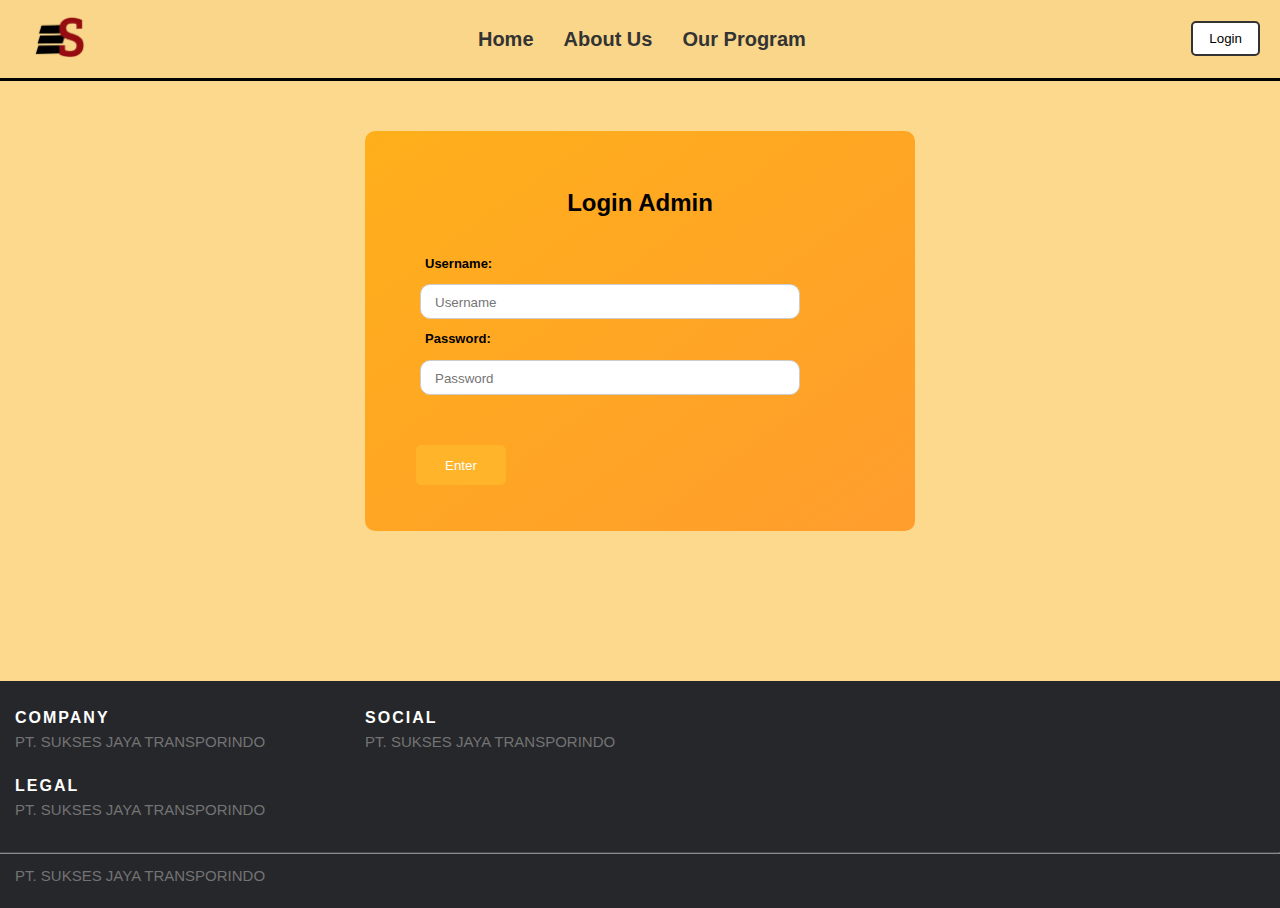
<file: Zidan (PT SJT)/Main/admin/prosesUser.html>
<!DOCTYPE html>
<html lang="en">

<head>
    <meta charset="UTF-8">
    <title>SJT</title>
    <meta name="viewport" content="width=device-width, initial-scale=1.0">
    <link rel="stylesheet" href="../styles.css">
    <link href="https://cdn.jsdelivr.net/npm/bootstrap@5.3.3/dist/css/bootstrap.min.css" rel="stylesheet"
        integrity="sha384-QWTKZyjpPEjISv5WaRU9OFeRpok6YctnYmDr5pNlyT2bRjXh0JMhjY6hW+ALEwIH" crossorigin="anonymous">
    <link href="https://cdn.jsdelivr.net/npm/bootstrap@5.3.3/dist/css/bootstrap.min.css" rel="stylesheet"
        integrity="sha384-QWTKZyjpPEjISv5WaRU9OFeRpok6YctnYmDr5pNlyT2bRjXh0JMhjY6hW+ALEwIH" crossorigin="anonymous">
    <link rel="stylesheet"
        href="https://fonts.googleapis.com/css2?family=Material+Symbols+Outlined:opsz,wght,FILL,GRAD@24,400,0,0" />
    <link rel="stylesheet"
        href="https://fonts.googleapis.com/css2?family=Material+Symbols+Outlined:opsz,wght,FILL,GRAD@24,400,0,0" />
    <link rel="stylesheet"
        href="https://fonts.googleapis.com/css2?family=Material+Symbols+Outlined:opsz,wght,FILL,GRAD@24,400,0,0" />
    <link rel="stylesheet" href="prosesUser.css">
</head>

<body>
    <header>
        <nav>
            <div class="logo">
                <img src="../../src/logo.png" alt="Logo" />
            </div>
            <ul class="nav-links">

                <li><a class="textHeader" href="dashboard.html">Dashboard</a></li>
                <li><a class="textHeader" onclick="openModalUser()">Buat User</a></li>
                <div id="registerModalUser" class="modalUser">
                    <div class="modal-contentUser">
                        <span class="closeUser" onclick="closeModalUser()">&times;</span>
                        <h2>Register User</h2>
                        <form id="registerFormUser" class="registerForm">
                            <label for="username">Username</label>
                            <input type="text" id="usernameUser" name="username" required>

                            <label for="password">Password</label>
                            <input type="password" id="passwordUser" name="password" required>

                            <label for="noTelp">No Telp</label>
                            <input type="number" id="noTelpUser" name="noTelp" required>

                            <label for="alamat">Alamat</label>
                            <input type="text" id="alamatUser" name="alamat" required>

                            <label for="kota">Kota</label>
                            <input type="text" id="kotaUser" name="kota" required>

                            <label for="mobil">Mobil</label>
                            <select id="mobil" name="mobil">
                            </select>

                            <button type="submit" class="registerBtn" id="registUserBtn" disabled>Register</button>
                        </form>
                    </div>
                </div>

                <li><a class="textHeader" onclick="openModalAdmin()">Buat Admin</a></li>
                <div id="registerModalAdmin" class="modalAdmin">
                    <div class="modal-contentAdmin">
                        <span class="closeAdmin" onclick="closeModalAdmin()">&times;</span>
                        <h2>Register Admin</h2>
                        <form id="registerFormAdmin" class="registerForm">
                            <label for="username">Username</label>
                            <input type="text" id="usernameAdmin" name="username" required>

                            <label for="password">Password</label>
                            <input type="password" id="passwordAdmin" name="password" required>

                            <button type="submit" class="registerBtn" id="registerBtnAdmin" disabled>Register</button>
                        </form>
                    </div>
                </div>

                <li><a class="textHeader" onclick="openModalPembayaran()">Edit Pembayaran</a></li>
                <div id="registerModalPembayaran" class="modalPembayaran">
                    <div class="modal-contentPembayaran">
                        <span class="closePembayaran" onclick="closeModalPembayaran()">&times;</span>
                        <h2>Edit Pembayaran</h2>
                        <form id="registerFormPembayaran" class="registerForm">
                            <label for="nomorRekeningSekarang">Nomor Rekening Sekarang</label>
                            <p id="nomorRekeningSekarang"></p>

                            <label for="nomorRekeningBaru">Nomor Rekening Baru</label>
                            <input type="number" id="nomorRekeningBaru" name="nomorRekeningBaru" required>

                            <button type="submit" class="registerBtn" id="registerBtnPembayaran"
                                disabled>Update</button>
                        </form>
                    </div>
                </div>


                <li>
                    <span class="material-symbols-outlined" id="notification">
                        notifications
                    </span>
                    <div id="myModal" class="modal">
                        <div class="modal-content">
                            <div class="modal-header">
                                <h2>Notifikasi</h2>
                                <span class="close">&times;</span>
                            </div>
                            <div class="modal-body" id="modal-body">
                            </div>
                        </div>
                    </div>
                </li>

                <li>
                    <span class="material-symbols-outlined" onclick="openModalMobil()" id="mobil">
                        local_taxi
                    </span>
                    <div id="registerModalMobil" class="modalMobil">
                        <div class="modal-contentMobil">
                            <span class="closeMobil" onclick="closeModalMobil()">&times;</span>
                            <h2>Register Mobil</h2>
                            <form id="registerFormMobil" class="registerForm">
                                <label for="namaMobil">Nama Mobil</label>
                                <input type="text" id="namaMobil" name="Nama Mobil" placeholder="Nama Mobil" required>

                                <label for="hargaMobil">Harga Mobil</label>
                                <input type="number" id="hargaMobil" name="Harga Mobil" placeholder="Harga Mobil"
                                    required>

                                <label for="noPol">Nomor Polisi</label>
                                <input type="text" id="noPol" name="Nomor Polisi" placeholder="Nomor Polisi" required>

                                <div class="uploadContainer">
                                    <div class="uploadCard" onclick="document.getElementById('fileInput').click()">
                                        <input type="file" id="fileInput" accept=".jpg, .jpeg, .png" required
                                            style="display: none;" />
                                        <img id="uploadIcon" class="uploadIcon" src="../../src/drop icon.png"
                                            alt="Upload">

                                    </div>
                                </div>
                                <p class="infoUpload" id="textInfo">
                                    Upload Gambar <br> Mobil
                                </p>

                                <button type="submit" class="registerBtn" id="submitMobil" disabled>Register</button>
                            </form>
                            <div id="loader" style="display:none;">Loading...</div>
                        </div>
                    </div>
                </li>

            </ul>
            <div class="dropdown">
                <button class="login-btn" id="btnUser"></button>
                <div id="dropdownMenu" class="dropdown-content">
                    <button id="btnLogout">Logout</button>
                </div>
            </div>
            <div class="hamburger" id="hamburger">
            <span></span>
            <span></span>
            <span></span>
            </div>
        </nav>
    </header>

    <div class="containerWrap">
        <div class="container">
            <strong style="width: 200px;">Tampilan Data User</strong>
            <div class="separator" id="dataUser">
                <p href="#" class="tanggalBulan">tanggal/bulan/tahun</p>
                <div class="cardProfile">
                    <div class="leftContent">
                        <div class="isiContentLeft">
                            <a href="#" class="namaUser">Username</a>
                            <a href="#" class="jenisNamaMobil">Jenis Nama Mobil</a>
                            <a href="#" class="kodePesanan">Kode Pesanan :</a>
                            <a href="#" class="statusMobil">Status :</a>
                        </div>
                    </div>
                </div>
            </div>
        </div>
    </div>
    </div>

    <!--Bagian Loader-->
    <div id="loaderPopup" class="popup">
        <p>Mohon tunggu...</p>
    </div>

    <div id="confirmationPopup" class="popup">
        <p>Apakah anda yakin ingin logout?</p>
        <button class="confirmBtn" onclick="confirmLogout(true)">Iya</button>
        <button class="confirmBtn" onclick="confirmLogout(false)">Tidak</button>
    </div>


    <script src="https://cdn.jsdelivr.net/npm/bootstrap@5.3.3/dist/js/bootstrap.bundle.min.js"
        integrity="sha384-YvpcrYf0tY3lHB60NNkmXc5s9fDVZLESaAA55NDzOxhy9GkcIdslK1eN7N6jIeHz"
        crossorigin="anonymous"></script>

    <script>
        document.addEventListener("DOMContentLoaded", function () {

            const selectedTransaksi = parseInt(sessionStorage.getItem('selectedTransaksi'), 10);
            fetch('fetch_dataUserCards.php')
                .then(response => response.json())
                .then(data => {
                    const filteredTransaksi = data.filter(transaksi => transaksi.user === selectedTransaksi);
                    const templateCard = document.querySelector('.cardProfile');
                    const container = document.getElementById('dataUser');
                    container.innerHTML = '';

                    filteredTransaksi.forEach(transaksi => {
                        const cardClone = templateCard.cloneNode(true);

                        cardClone.querySelector('.namaUser').textContent = transaksi.nama;
                        cardClone.querySelector('.kodePesanan').textContent = "Kode Pesanan: " + transaksi.idTransaksi;
                        cardClone.querySelector('.statusMobil').textContent = "Status: " + transaksi.status;

                        fetch('../data/mobil.json')
                            .then(response => response.json())
                            .then(mobilData => {
                                const matchingMobil = mobilData.find(mobil => mobil.idMobil === transaksi.mobil);

                                if (matchingMobil) {
                                    cardClone.querySelector('.jenisNamaMobil').textContent = matchingMobil.namaMobil;
                                } else {
                                    cardClone.querySelector('.jenisNamaMobil').textContent = 'Mobil not found';
                                }
                            })
                            .catch(error => {
                                console.error('Error fetching mobil data:', error);
                                cardClone.querySelector('.jenisNamaMobil').textContent = 'Error loading mobil';
                            });

                        cardClone.addEventListener('click', function () {
                            dataCek(transaksi.idTransaksi);
                        });
                        container.appendChild(cardClone);
                    });
                })
                .catch(error => {
                    console.error('Error fetching transaksi data:', error);
                });
        });

        function dataCek(idTransaksi) {
            sessionStorage.setItem('selectedTransaksi', idTransaksi);
            window.location.href = 'proses.html';
        }

        const hamburger = document.getElementById("hamburger");
        const navLinks = document.querySelector(".nav-links");

        hamburger.addEventListener("click", () => {
            navLinks.classList.toggle("active");
        });

        var modal = document.getElementById("myModal");
        var spanNotif = document.getElementById("notification");
        var span = document.getElementsByClassName("close")[0];

        spanNotif.onclick = function () {
            modal.style.display = "block";
        };

        span.onclick = function () {
            modal.style.display = "none";
        };

        window.onclick = function (event) {
            if (event.target == modal) {
                modal.style.display = "none";
            }
        };

        window.onload = function () {
            updateButtonText();
        };

        // Logika Modal User
        function openModalUser() {
            document.getElementById('registerModalUser').style.display = 'block';
            loadMobilData();
        }

        function closeModalUser() {
            document.getElementById('registerModalUser').style.display = 'none';
        }

        window.onclick = function (event) {
            if (event.target == document.getElementById('registerModalUser')) {
                closeModalUser();
            }
        }

        function loadMobilData() {
            updateButtonText();
            const mobilSelect = document.getElementById('mobil');
            fetch('../data/mobil.json', {
                headers: {
                    'Cache-Control': 'no-cache'
                }
            })
                .then(response => response.json())
                .then(mobilData => {
                    mobilSelect.innerHTML = '';

                    mobilData.forEach(car => {
                        if (car.status === 'Tersedia') {
                            const option = document.createElement('option');
                            option.value = car.idMobil;
                            option.textContent = car.namaMobil;
                            mobilSelect.appendChild(option);
                        }
                    });
                })
                .catch(error => {
                    console.error('Error loading car data:', error.message);
                    alert('Failed to load car data. Please try again later.');
                });
        }


        document.addEventListener('DOMContentLoaded', function () {
            updateButtonText();
            const mobilSelect = document.getElementById('mobil');
            const registerForm = document.getElementById('registerFormUser');
            const registUserBtn = document.getElementById('registUserBtn');
            const usernameInput = document.getElementById('usernameUser');
            const passwordInput = document.getElementById('passwordUser');
            const noTelpInput = document.getElementById('noTelpUser');
            const alamatInput = document.getElementById('alamatUser');
            const kotaInput = document.getElementById('kotaUser');

            function checkFormValidity() {
                const isFormValid = usernameInput.value.trim() !== '' &&
                    passwordInput.value.trim() !== '' &&
                    mobilSelect.value !== '' &&
                    noTelpInput.value.trim() !== '' &&
                    alamatInput.value.trim() !== '' &&
                    kotaInput.value.trim() !== '';
                registUserBtn.disabled = !isFormValid;
            }

            usernameInput.addEventListener('input', checkFormValidity);
            passwordInput.addEventListener('input', checkFormValidity);
            mobilSelect.addEventListener('change', checkFormValidity);
            noTelpInput.addEventListener('input', checkFormValidity);
            alamatInput.addEventListener('input', checkFormValidity);
            kotaInput.addEventListener('input', checkFormValidity);

            registerForm.addEventListener('submit', function (e) {
                e.preventDefault();

                const username = usernameInput.value;
                const password = passwordInput.value;
                const noTelp = noTelpInput.value;
                const alamat = alamatInput.value;
                const kota = kotaInput.value;
                const selectedMobil = mobilSelect.value;


                if (username && password && selectedMobil) {
                    fetch('get_last_user_id.php')
                        .then(response => {
                            if (!response.ok) {
                                throw new Error('Network response was not ok: ' + response.statusText);
                            }
                            return response.json();
                        })
                        .then(data => {
                            const newIdUser = data.lastIdUser + 1;

                            const userData = {
                                idUser: newIdUser,
                                username: username,
                                password: password,
                                noTelp: noTelp,
                                alamat: alamat,
                                kota: kota,
                                mobil: selectedMobil,
                                dibuat: new Date().toLocaleString()
                            };

                            return fetch('register_user.php', {
                                method: 'POST',
                                headers: {
                                    'Content-Type': 'application/json'
                                },
                                body: JSON.stringify(userData)
                            });
                        })
                        .then(response => {
                            if (!response.ok) {
                                throw new Error('Network response was not ok: ' + response.statusText);
                            }
                            return response.json();
                        })
                        .then(data => {
                            if (data.status === 'success') {
                                return fetch('update_mobil_status.php', { // Updated path
                                    method: 'POST',
                                    headers: {
                                        'Content-Type': 'application/json'
                                    },
                                    body: JSON.stringify({ idMobil: selectedMobil, status: 'Terpakai' })
                                });
                            } else {
                                throw new Error(data.message || 'An unknown error occurred');
                            }
                        })
                        .then(response => {
                            if (!response.ok) {
                                throw new Error('Network response was not ok: ' + response.statusText);
                            }
                            return response.json();
                        })
                        .then(statusUpdateData => {
                            if (statusUpdateData.status === 'success') {
                                alert('User registered successfully!');
                                closeModalUser();
                                registerForm.reset();
                                checkFormValidity();
                            } else {
                                throw new Error('Error updating mobil status: ' + statusUpdateData.message);
                            }
                        })
                        .catch(error => {
                            console.error('Error during registration:', error.message);
                            console.error('Full error details:', error);
                            alert('There was a problem with registration. Please try again.');
                        });
                } else {
                    alert('Please fill out all fields.');
                }
            });
        });


        // Logika Modal Admin

        function openModalAdmin() {
            document.getElementById('registerModalAdmin').style.display = 'block';
        }

        function closeModalAdmin() {
            document.getElementById('registerModalAdmin').style.display = 'none';
        }

        window.onclick = function (event) {
            if (event.target == document.getElementById('registerModalAdmin')) {
                closeModalAdmin();
            }
        }

        document.addEventListener('DOMContentLoaded', function () {
            updateButtonText();
            const registerForm = document.getElementById('registerFormAdmin');
            const usernameInput = document.getElementById('usernameAdmin');
            const passwordInput = document.getElementById('passwordAdmin');
            const registerBtnAdmin = document.getElementById('registerBtnAdmin');

            function checkFormValidity() {
                const isFormValid = usernameInput.value.trim() !== '' && passwordInput.value.trim() !== '';
                registerBtnAdmin.disabled = !isFormValid;
            }

            usernameInput.addEventListener('input', checkFormValidity);
            passwordInput.addEventListener('input', checkFormValidity);

            registerForm.addEventListener('submit', function (e) {
                e.preventDefault();

                const username = usernameInput.value;
                const password = passwordInput.value;

                if (username && password) {
                    fetch('get_last_admin_id.php')
                        .then(response => {
                            if (!response.ok) {
                                throw new Error('Network response was not ok: ' + response.statusText);
                            }
                            return response.json();
                        })
                        .then(data => {
                            const lastIdAdmin = data.lastIdAdmin || 0;
                            const newIdAdmin = lastIdAdmin + 1;

                            const adminDataToSend = {
                                idAdmin: newIdAdmin.toString(),
                                username: username,
                                password: password
                            };

                            return fetch('register_admin.php', {
                                method: 'POST',
                                headers: {
                                    'Content-Type': 'application/json'
                                },
                                body: JSON.stringify(adminDataToSend)
                            });
                        })
                        .then(response => {
                            if (!response.ok) {
                                throw new Error('Network response was not ok: ' + response.statusText);
                            }
                            return response.json();
                        })
                        .then(data => {
                            if (data.status === 'success') {
                                alert('Admin registered successfully!');
                                closeModalAdmin();
                                registerForm.reset();
                                checkFormValidity();
                            } else {
                                throw new Error(data.message || 'An unknown error occurred');
                            }
                        })
                        .catch(error => {
                            console.error('Error during registration:', error.message);
                            console.error('Full error details:', error);
                            alert('There was a problem with registration. Please try again.');
                        });
                } else {
                    alert('Please fill out all fields.');
                }
            });
        });

        // Logika Modal Pembayaran

        function openModalPembayaran() {
            const modal = document.getElementById("registerModalPembayaran");
            modal.style.display = "block";

            fetchRekeningData();
        }

        function closeModalPembayaran() {
            document.getElementById("registerModalPembayaran").style.display = "none";
        }

        function fetchRekeningData() {
            updateButtonText();
            fetch('getRekening.php')
                .then(response => response.json())
                .then(data => {
                    if (data.status === 'success') {
                        document.getElementById('nomorRekeningSekarang').textContent = data.rekening;
                    } else {
                        console.error('Error fetching rekening data:', data.message);
                    }
                })
                .catch(error => console.error('Error fetching rekening data:', error));
        }

        window.onclick = function (event) {
            if (event.target == document.getElementById('registerModalPembayaran')) {
                closeModalPembayaran();
            }
        }

        const nomorRekeningBaruInput = document.getElementById('nomorRekeningBaru');
        const registerBtnPembayaran = document.getElementById('registerBtnPembayaran');

        nomorRekeningBaruInput.addEventListener('input', function () {
            if (nomorRekeningBaruInput.value.trim() !== '') {
                registerBtnPembayaran.disabled = false;
            } else {
                registerBtnPembayaran.disabled = true;
            }
        });

        document.getElementById('registerFormPembayaran').addEventListener('submit', function (event) {
            event.preventDefault();


            const newRekening = nomorRekeningBaruInput.value.trim();

            fetch('updateRekening.php', {
                method: 'POST',
                headers: {
                    'Content-Type': 'application/json',
                },
                body: JSON.stringify({
                    'nomorRekeningBaru': newRekening
                })
            })
                .then(response => response.json())
                .then(result => {
                    if (result.status === 'success') {
                        alert(result.message);
                        fetchRekeningData();
                        closeModalPembayaran();
                        nomorRekeningBaruInput.value = '';
                        registerBtnPembayaran.disabled = true;
                    } else {
                        alert(result.message);
                    }
                })
                .catch(error => console.error('Error updating rekening data:', error));
        });

        // Modal Notifikasi

        document.addEventListener("DOMContentLoaded", function () {
            updateButtonText();
            fetch('update_transactions.php')
                .then(response => response.json())
                .then(data => {
                    if (data.status === "success") {
                        console.log(data.message);
                    } else {
                        console.error(data.message);
                    }
                })
                .catch(error => console.error('Error updating transactions:', error));
        });

        document.getElementById('notification').addEventListener('click', openModal);

        function openModal() {
            document.getElementById('modal-body').innerHTML = "<p>Loading...</p>";
            document.getElementById('myModal').style.display = 'block';

            fetch('../data/transaksi.json')
                .then(response => response.json())
                .then(data => {
                    let content = '';
                    if (Array.isArray(data) && data.length > 0) {
                        data.forEach(transaction => {
                            if (transaction.status === "Accept") {
                                content += "<p>Ada uang masuk sebesar " + transaction.totalBayar + " dari " + transaction.nama + "</p>";
                            }
                        });
                        if (content === '') {
                            content = "<p>Tidak ada transaksi dengan status 'Accept'.</p>";
                        }
                    } else {
                        content = "<p>Data transaksi masih kosong.</p>";
                    }
                    document.getElementById('modal-body').innerHTML = content;
                })
                .catch(error => {
                    console.error('Error fetching data:', error);
                    document.getElementById('modal-body').innerHTML = "<p>Error loading data.</p>";
                });
        }

        document.querySelector('.close').onclick = function () {
            document.getElementById('myModal').style.display = 'none';
        };

        window.onclick = function (event) {
            const modal = document.getElementById('myModal');
            if (event.target == modal) {
                modal.style.display = 'none';
            }
        };

        // Modal Mobil

        function openModalMobil() {
            updateButtonText();
            document.getElementById('registerModalMobil').style.display = 'block';
        }

        function closeModalMobil() {
            document.getElementById('registerModalMobil').style.display = 'none';
        }

        window.onclick = function (event) {
            if (event.target == document.getElementById('registerModalMobil')) {
                closeModalMobil();
            }
        }

        //Handle Logika Modal Mobil
        document.addEventListener("DOMContentLoaded", function () {
            const namaMobilInput = document.getElementById("namaMobil");
            const hargaMobilInput = document.getElementById("hargaMobil");
            const noPolInput = document.getElementById("noPol");
            const fileInput = document.getElementById("fileInput");
            const submitMobilBtn = document.getElementById("submitMobil");
            const uploadIcon = document.getElementById("uploadIcon");

            function checkFormValidity() {
                if (
                    namaMobilInput.value.trim() &&
                    hargaMobilInput.value.trim() &&
                    noPolInput.value.trim() &&
                    fileInput.files.length > 0
                ) {
                    submitMobilBtn.disabled = false;
                } else {
                    submitMobilBtn.disabled = true;
                }
            }

            [namaMobilInput, hargaMobilInput, noPolInput, fileInput].forEach(input => {
                input.addEventListener("input", checkFormValidity);
            });

            fileInput.addEventListener("change", function () {
                if (fileInput.files && fileInput.files[0]) {
                    const reader = new FileReader();

                    reader.onload = function (e) {
                        uploadIcon.src = e.target.result;
                    };

                    reader.readAsDataURL(fileInput.files[0]);
                }
            });

            document.getElementById("registerFormMobil").addEventListener("submit", function (e) {
                e.preventDefault();

                const formData = new FormData();
                formData.append("namaMobil", namaMobilInput.value);
                formData.append("hargaMobil", parseInt(hargaMobilInput.value));
                formData.append("noPol", noPolInput.value);
                formData.append("gambar", fileInput.files[0]);

                fetch('submit_mobil.php', {
                    method: 'POST',
                    body: formData
                })
                    .then(response => response.json())
                    .then(data => {

                        if (data.success) {
                            document.getElementById("registerFormMobil").reset();
                            submitMobilBtn.disabled = true;
                            uploadIcon.src = "../../src/drop icon.png";
                            alert(data.message);
                            location.reload();
                        } else {
                            alert(data.message);
                        }
                    })
                    .catch(error => {
                        console.error("Error:", error);
                        alert("Terjadi kesalahan saat mengirim data.");
                    });
            });
        });

        function updateButtonText() {
            const btnUser = document.getElementById("btnUser");
            const user = JSON.parse(sessionStorage.getItem("loggedInAdmin"));

            if (user && user.username) {
                btnUser.textContent = "Hi, " + user.username + "!";
            } else {
                alert("Anda Perlu Login, Silahkan Login Kembali!");
                window.location.href = "../logAdmin.html";
                sessionStorage.clear();
            }
        }

        document.getElementById("btnUser").addEventListener("click", function () {
            const dropdownMenu = document.getElementById("dropdownMenu");
            dropdownMenu.classList.toggle("show");
        });

        document
            .getElementById("btnLogout")
            .addEventListener("click", function () {
                document.getElementById("confirmationPopup").style.display = "block";
            });

        function confirmLogout(confirmed) {
            if (confirmed) {
                sessionStorage.clear();
                window.location.href = "../logAdmin.html";
            } else {
                document.getElementById("confirmationPopup").style.display = "none";
            }
        }
        window.onclick = function (event) {
            if (!event.target.matches("#btnUser")) {
                const dropdowns = document.getElementsByClassName("dropdown-content");
                for (let i = 0; i < dropdowns.length; i++) {
                    const openDropdown = dropdowns[i];
                    if (openDropdown.classList.contains("show")) {
                        openDropdown.classList.remove("show");
                    }
                }
            }
        };
    </script>
</body>

<!-- Site footer -->
<footer class="site-footer">
    <div class="containerFooter">
        <div class="row" style="display: flex;">
            <div class="company">
                <h6>Company</h6>
                <p class="text-justify">PT. SUKSES JAYA TRANSPORINDO</p>
            </div>
            <div class="social">
                <h6>Social</h6>
                <p class="text-justify">PT. SUKSES JAYA TRANSPORINDO</p>
            </div>
        </div>
        <div class="Contact" style="margin-top: 20px;">
            <h6>Legal</h6>
            <p class="text-justify">PT. SUKSES JAYA TRANSPORINDO</p>
        </div>
        <hr>
        <div class="footerContainer">
            <div class="row">
                <div class="col-md-8 col-sm-6 col-xs-12">
                    <p class="copyright-text">PT. SUKSES JAYA TRANSPORINDO</p>
                </div>
            </div>
        </div>
</footer>


</html>
</file>
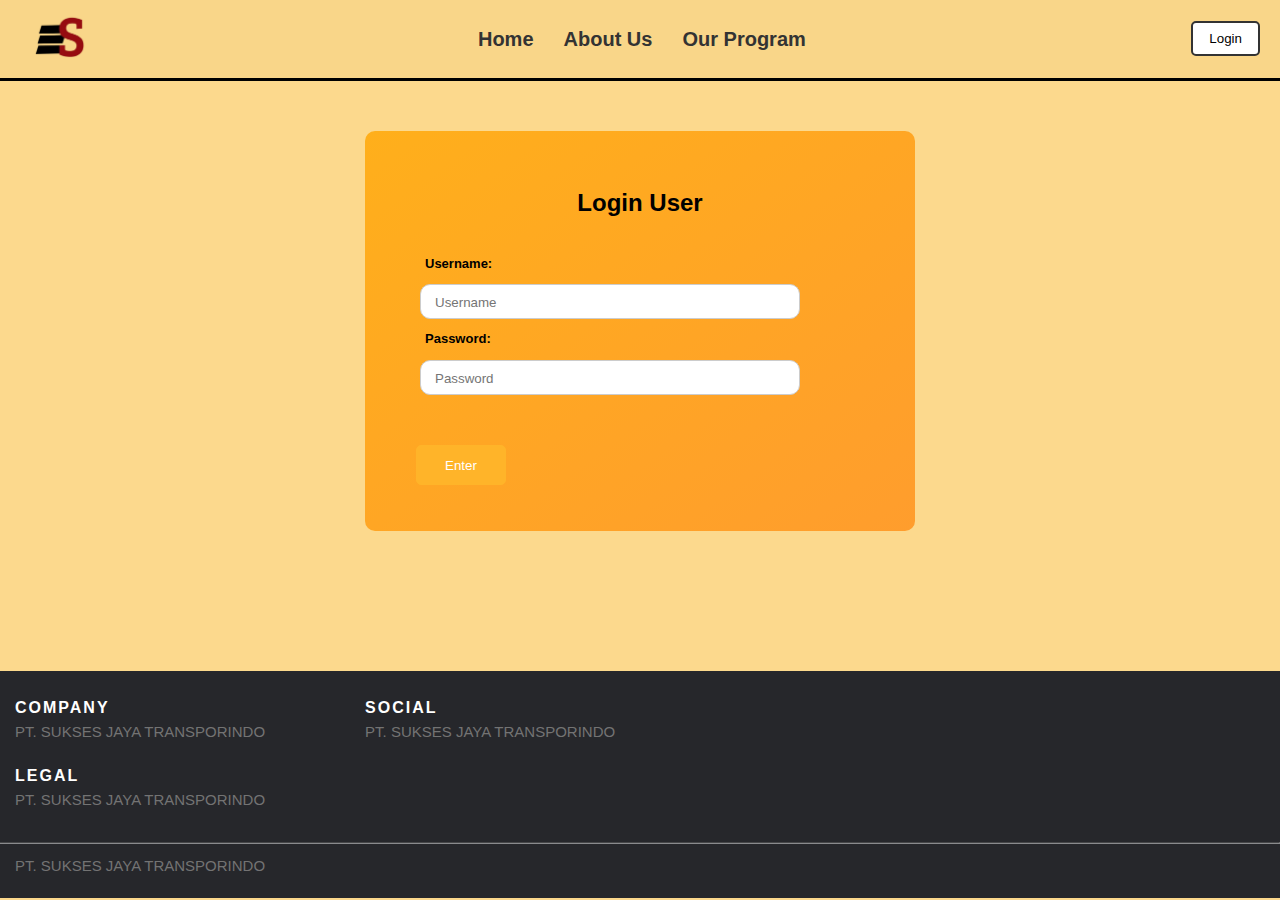
<file: Zidan (PT SJT)/Main/user/user.html>
<!DOCTYPE html>
<html lang="en">

<head>
  <meta charset="UTF-8" />
  <title>SJT</title>
  <meta http-equiv="X-UA-Compatible" content="IE=edge" />
  <meta name="viewport" content="width=device-width, initial-scale=1.0" />
  <link rel="stylesheet" href="https://cdnjs.cloudflare.com/ajax/libs/font-awesome/6.6.0/css/all.min.css"
    integrity="sha512-Kc323vGBEqzTmouAECnVceyQqyqdsSiqLQISBL29aUW4U/M7pSPA/gEUZQqv1cwx4OnYxTxve5UMg5GT6L4JJg=="
    crossorigin="anonymous" referrerpolicy="no-referrer" />
  <link rel="stylesheet"
    href="https://fonts.googleapis.com/css2?family=Material+Symbols+Outlined:opsz,wght,FILL,GRAD@24,400,0,0" />
  <link rel="stylesheet" href="https://cdn.jsdelivr.net/npm/bootstrap@4.0.0/dist/css/bootstrap.min.css"
    integrity="sha384-Gn5384xqQ1aoWXA+058RXPxPg6fy4IWvTNh0E263XmFcJlSAwiGgFAW/dAiS6JXm" crossorigin="anonymous">
  <link rel="stylesheet" href="../styles.css" />
  <link rel="stylesheet" href="user.css" />
</head>

<body>
  <header>
    <nav>
      <div class="logo">
        <img src="../../src/logo.png" alt="Logo" />
      </div>
      <ul class="nav-links">
        <h2><b>Sukses Jaya Transporindo </b></h2>
        <li>
          <span class="material-symbols-outlined" id="notification">
            notifications
          </span>
          <div id="myModal" class="modal">
            <div class="modal-content">
              <div class="modal-header">
                <h2>Notifikasi</h2>
                <span class="close">&times;</span>
            </div>
              <div class="modal-body">
                <div class="containerIsiNotifikasi">
                </div>
              </div>
        </li>
      </ul>
      <div class="dropdown">
        <button class="login-btn" id="btnUser"></button>
        <div id="dropdownMenu" class="dropdown-content">
          <button id="btnLogout">Logout</button>
        </div>
      </div>
    </nav>
  </header>
  <div class="container">
    <h2 class="data-info">Data info</h2>
    <p class="info">Masukkan Data Anda.</p>
    <p class="step">Step 1 of 4</p>
    <div class="card-text">
      <h3 class="text-input">Nama</h3>
      <input type="text" placeholder="Nama" id="nama" disabled />
      <h3 class="text-input">Alamat</h3>
      <input type="text" placeholder="Alamat" id="alamat" />
      <div class="card-text-right">
        <h3 class="text-input">No. HP</h3>
        <input type="number" placeholder="No. Hp" id="noTelp" />
        <h3 class="text-input">Kota</h3>
        <input type="text" placeholder="Kota" id="kota" />
      </div>
      <div class="next">
        <button class="next-btn" id="nextBtn">Next</button>
      </div>
    </div>
  </div>

  <div id="loaderPopup" class="popup">
    <p>Mohon tunggu...</p>
  </div>

  <div id="confirmationPopup" class="popup">
    <p>Apakah anda yakin ingin logout?</p>
    <button class="confirmBtn" onclick="confirmLogout(true)">Iya</button>
    <button class="confirmBtn" onclick="confirmLogout(false)">Tidak</button>
  </div>

  <script src="https://code.jquery.com/jquery-3.2.1.slim.min.js"
    integrity="sha384-KJ3o2DKtIkvYIK3UENzmM7KCkRr/rE9/Qpg6aAZGJwFDMVNA/GpGFF93hXpG5KkN"
    crossorigin="anonymous"></script>
  <script src="https://cdn.jsdelivr.net/npm/popper.js@1.12.9/dist/umd/popper.min.js"
    integrity="sha384-ApNbgh9B+Y1QKtv3Rn7W3mgPxhU9K/ScQsAP7hUibX39j7fakFPskvXusvfa0b4Q"
    crossorigin="anonymous"></script>
  <script src="https://cdn.jsdelivr.net/npm/bootstrap@4.0.0/dist/js/bootstrap.min.js"
    integrity="sha384-JZR6Spejh4U02d8jOt6vLEHfe/JQGiRRSQQxSfFWpi1MquVdAyjUar5+76PVCmYl"
    crossorigin="anonymous"></script>

  <script>
    function updateButtonText() {
      const btnUser = document.getElementById("btnUser");
      const user = JSON.parse(sessionStorage.getItem("loggedInUser"));

      if (user && user.username) {
        btnUser.textContent = "Hi, " + user.username + "!";
      } else {
        alert("Anda Perlu Login, Silahkan Login Kembali!");
        window.location.href = "../logUser.html";
        sessionStorage.clear();
      }
    }


    document.getElementById("btnUser").addEventListener("click", function () {
      const dropdownMenu = document.getElementById("dropdownMenu");
      dropdownMenu.classList.toggle("show");
    });

    document
      .getElementById("btnLogout")
      .addEventListener("click", function () {
        document.getElementById("confirmationPopup").style.display = "block";
      });

    function confirmLogout(confirmed) {
      if (confirmed) {
        sessionStorage.removeItem("loggedInUser");
        sessionStorage.removeItem("transaksiData");
        window.location.href = "../logUser.html";
      } else {
        document.getElementById("confirmationPopup").style.display = "none";
      }
    }
    window.onclick = function (event) {
      if (!event.target.matches("#btnUser")) {
        const dropdowns = document.getElementsByClassName("dropdown-content");
        for (let i = 0; i < dropdowns.length; i++) {
          const openDropdown = dropdowns[i];
          if (openDropdown.classList.contains("show")) {
            openDropdown.classList.remove("show");
          }
        }
      }
    };

    window.onload = function () {
      updateButtonText();
      const user = JSON.parse(sessionStorage.getItem("loggedInUser"));

      if (user && user.username) {
        // Jika ada loggedInUser, tambahkan event popstate
        window.addEventListener('popstate', function (event) {
          document.getElementById('confirmationPopup').style.display = 'block';
          history.pushState(null, null, location.href);
        });
        history.pushState(null, null, location.href);
      } else {
        alert("Anda Perlu Login, Silahkan Login Kembali!");
        window.location.href = "../logUser.html";
        sessionStorage.clear();
      }
    };


    document.addEventListener("DOMContentLoaded", function () {
      const loggedInUser = JSON.parse(sessionStorage.getItem("loggedInUser"));
      const inputs = document.querySelectorAll(".card-text input");
      const nextBtn = document.getElementById("nextBtn");

      if (loggedInUser && loggedInUser.username) {
        const namaInput = document.getElementById("nama");
        namaInput.value = loggedInUser.username;
        namaInput.disabled = true;

        const noTelpInput = document.getElementById("noTelp");
        noTelpInput.value = loggedInUser.noTelp;
        noTelpInput.disabled = true;

        const alamatInput = document.getElementById("alamat");
        alamatInput.value = loggedInUser.alamat;
        alamatInput.disabled = true;

        const kotaInput = document.getElementById("kota");
        kotaInput.value = loggedInUser.kota;
        kotaInput.disabled = true;
      }

      function checkFields() {
        const allFilled = Array.from(inputs).every(
          (input) => input.value.trim() !== ""
        );
        nextBtn.disabled = !allFilled;
      }

      inputs.forEach((input) => {
        input.addEventListener("input", checkFields);
      });

      nextBtn.addEventListener("click", async function () {
        const idUser = loggedInUser.idUser;
        const mobil = loggedInUser.mobil;

        const idTransaksi = await generateIdTransaksi();

        if (idTransaksi) {
          try {
            const response = await fetch("../data/mobil.json");
            const data = await response.json();

            const mobilData = data.find((item) => item.idMobil === mobil);

            if (mobilData) {
              const transaksiData = {
                idTransaksi: idTransaksi,
                user: idUser,
                nama: loggedInUser.username,
                noTelp: loggedInUser.noTelp,
                alamat: loggedInUser.alamat,
                kota: loggedInUser.kota,
                harga: mobilData.hargaMobil,
                mobil: mobil,
                tanggal: "",
                bukti: "",
                status: "",
              };

              sessionStorage.setItem(
                "transaksiData",
                JSON.stringify(transaksiData)
              );

              window.location.href = "user2.html";
            } else {
              alert("Mobil tidak ditemukan dalam data transaksi.");
            }
          } catch (error) {
            console.error("Error fetching or processing data:", error);
            alert(
              "Terjadi kesalahan saat mengambil data transaksi. Silakan coba lagi."
            );
          }
        } else {
          alert("Gagal menghasilkan ID Transaksi baru. Silakan coba lagi.");
        }
      });

      async function generateIdTransaksi() {
        try {
            const response = await fetch("getTransaksi.php");

          if (!response.ok) {
            throw new Error(`Network response was not ok: ${response.statusText}`);
          }

          const text = await response.text();

          if (!text.trim()) {
            return "1";
          }

          const data = JSON.parse(text);

          if (!Array.isArray(data) || data.length === 0) {
            return "1";
          }

          let maxId = data.reduce(
            (max, item) => Math.max(max, parseInt(item.idTransaksi || "0")),
            0
          );

          const newId = maxId + 1;
          return newId.toString();
        } catch (error) {
          console.error("Error fetching transaksi data:", error);
          return null;
        }
      }
    });

    //Logika Notifikasi
    document.addEventListener("DOMContentLoaded", function () {
      var modal = document.getElementById("myModal");
      var spanNotif = document.getElementById("notification");
      var span = document.getElementsByClassName("close")[0];
      checkAndUpdateNotificationIcon();

      spanNotif.onclick = function () {
        modal.style.display = "block";
        updateButtonText();
        fetchTransaksiData();
      };

      span.onclick = function () {
        modal.style.display = "none";
      };

      window.onclick = function (event) {
        if (event.target == modal) {
          modal.style.display = "none";
        }
      };

      function checkAndUpdateNotificationIcon() {
        const loggedInUser = JSON.parse(sessionStorage.getItem('loggedInUser'));
        const idUser = loggedInUser.idUser;

        fetch('getTransaksi.php')
          .then(response => {
            if (!response.ok) {
              throw new Error(`Network response was not ok: ${response.statusText}`);
            }
            return response.json();
          })
          .then(data => {
            if (data.error) {
              console.log(data.error);
              return;
            }

            if (!Array.isArray(data)) {
              console.log("Data transaksi tidak tersedia atau tidak valid.");
              return;
            }

            const userTransaksi = data.filter(transaksi => transaksi.user === idUser);

            let isBelumDiprosesFound = false;
            if (userTransaksi.length > 0) {
              isBelumDiprosesFound = userTransaksi.some(transaksi => transaksi.status === "Belum Diproses");
            }

            updateNotificationIcon(isBelumDiprosesFound);
          })
          .catch(error => console.error('Error fetching data:', error));
          document.getElementById('modal-body').innerHTML = "<p>Error loading data.</p>";
      }
      function fetchTransaksiData() {
        const loggedInUser = JSON.parse(sessionStorage.getItem('loggedInUser'));
        const idUser = loggedInUser.idUser;

        fetch('getTransaksi.php')
          .then(response => {
            if (!response.ok) {
              throw new Error(`Network response was not ok: ${response.statusText}`);
            }
            return response.json();
          })
          .then(data => {

            if (data.error) {
              console.log(data.error);
              return;
            }

            if (!Array.isArray(data)) {
              console.log("Data transaksi tidak tersedia atau tidak valid.");
              return;
            }

            const userTransaksi = data.filter(transaksi => transaksi.user === idUser);

            if (userTransaksi.length > 0) {
              generateModalContent(userTransaksi);
            } else {
              console.log("Tidak ada data yang cocok untuk idUser:", idUser);
            }
          })
          .catch(error => console.error('Error fetching data:', error));
      }

      // Fungsi ikon notifikasi
      function updateNotificationIcon(isBelumDiprosesFound) {
        const notificationIcon = document.getElementById('notification');

        if (isBelumDiprosesFound) {
          notificationIcon.textContent = 'notification_important';
          notificationIcon.style.color = '#EA3323';
        } else {
          notificationIcon.textContent = 'notifications';
          notificationIcon.style.color = '#000';
        }
      }

      function generateModalContent(transaksiList) {
        const isiNotifikasiContainer = document.querySelector('.containerIsiNotifikasi');
        isiNotifikasiContainer.innerHTML = '';

        let isBelumDiprosesFound = false;

        transaksiList.forEach(transaksi => {
          if (transaksi.status === "Belum Diproses") {
            isBelumDiprosesFound = true;
          }

          const newIsiNotifikasiDiv = document.createElement('div');
          newIsiNotifikasiDiv.classList.add('isiNotifikasi');

          const radioButtonDiv = document.createElement('div');
          radioButtonDiv.classList.add('radioButton');

          if (transaksi.status === "Belum Diproses") {
            const radioButton = document.createElement('input');
            radioButton.type = 'radio';
            radioButton.classList.add('rbtn');
            radioButtonDiv.appendChild(radioButton);
          } else {
            const checkCircleSpan = document.createElement('span');
            checkCircleSpan.className = 'material-symbols-outlined';
            checkCircleSpan.textContent = 'check_circle';
            checkCircleSpan.id = "success";
            radioButtonDiv.appendChild(checkCircleSpan);
          }

          const textNotifikasiDiv = document.createElement('div');
          textNotifikasiDiv.classList.add('textNotifikasi');

          const idTransaksiLink = document.createElement('p');
          idTransaksiLink.href = '#';
          idTransaksiLink.id = 'idTransaksi';
          idTransaksiLink.textContent = `Kode Pesanan : ${transaksi.idTransaksi}`;

          const tanggalLink = document.createElement('p');
          tanggalLink.href = '#';
          tanggalLink.id = 'tanggal';
          tanggalLink.textContent = `Tanggal jatuh tempo: ${transaksi.tanggal}`;

          textNotifikasiDiv.appendChild(idTransaksiLink);
          textNotifikasiDiv.appendChild(document.createElement('br'));
          textNotifikasiDiv.appendChild(tanggalLink);

          if (transaksi.status === "Belum Diproses") {
            const unsuccess = document.createElement('span');
            unsuccess.className = "material-symbols-outlined";
            unsuccess.id = 'unSuccess';
            unsuccess.textContent = 'error';
            textNotifikasiDiv.appendChild(unsuccess);
          }

          newIsiNotifikasiDiv.appendChild(radioButtonDiv);
          newIsiNotifikasiDiv.appendChild(textNotifikasiDiv);

          isiNotifikasiContainer.appendChild(newIsiNotifikasiDiv);
        });

        const notificationIcon = document.getElementById('notification');

        if (isBelumDiprosesFound) {
          notificationIcon.textContent = 'notification_important';
          notificationIcon.style.color = '#EA3323';
        } else {
          notificationIcon.textContent = 'notifications';
          notificationIcon.style.color = '#000';
        }

        const modalBody = document.querySelector('.modal-body');
        modalBody.style.overflowY = 'auto';
        modalBody.style.maxHeight = '400px';
      }
    });


  </script>
</body>
<footer class="site-footer">
  <div class="containerFooter">
    <div class="row" style="display: flex;">
      <div class="company">
        <h6>Company</h6>
        <p class="text-justify">PT. SUKSES JAYA TRANSPORINDO</p>
      </div>
      <div class="social">
        <h6>Social</h6>
        <p class="text-justify">PT. SUKSES JAYA TRANSPORINDO</p>
      </div>
    </div>
    <div class="Contact" style="margin-top: 20px;">
      <h6>Legal</h6>
      <p class="text-justify">PT. SUKSES JAYA TRANSPORINDO</p>
    </div>
    <hr>
    <div class="footerContainer">
      <div class="row">
        <div class="col-md-8 col-sm-6 col-xs-12">
          <p class="copyright-text">PT. SUKSES JAYA TRANSPORINDO</p>
        </div>
      </div>
    </div>
</footer>

</html>
</file>
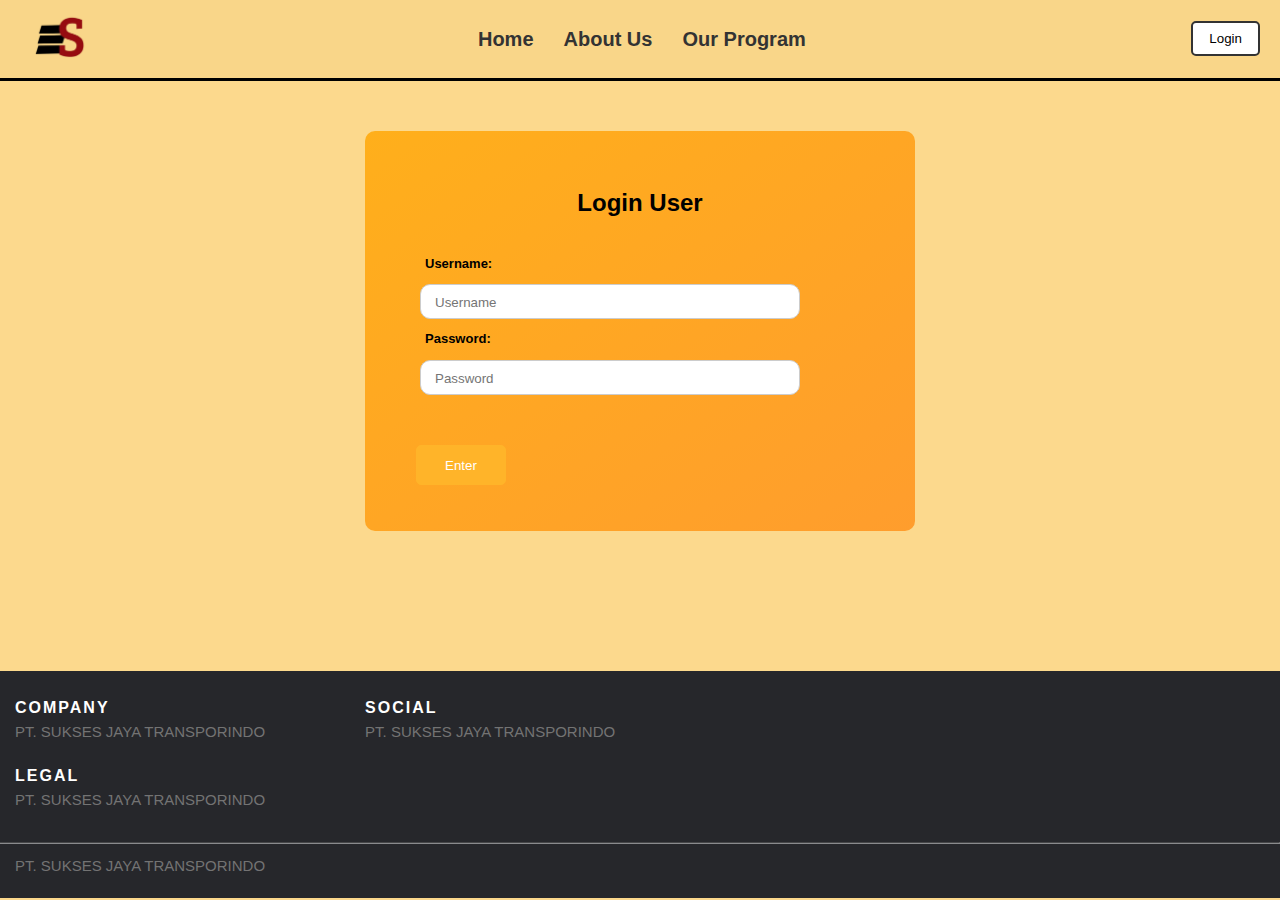
<file: Zidan (PT SJT)/Main/user/user2.html>
<!DOCTYPE html>
<html lang="en">

<head>
    <meta charset="UTF-8" />
    <title>SJT</title>
    <meta http-equiv="X-UA-Compatible" content="IE=edge" />
    <meta name="viewport" content="width=device-width, initial-scale=1.0" />
    <link rel="stylesheet" href="https://cdnjs.cloudflare.com/ajax/libs/font-awesome/6.6.0/css/all.min.css"
        integrity="sha512-Kc323vGBEqzTmouAECnVceyQqyqdsSiqLQISBL29aUW4U/M7pSPA/gEUZQqv1cwx4OnYxTxve5UMg5GT6L4JJg=="
        crossorigin="anonymous" referrerpolicy="no-referrer" />
    <link rel="stylesheet" href="https://cdn.jsdelivr.net/npm/bootstrap@4.0.0/dist/css/bootstrap.min.css"
        integrity="sha384-Gn5384xqQ1aoWXA+058RXPxPg6fy4IWvTNh0E263XmFcJlSAwiGgFAW/dAiS6JXm" crossorigin="anonymous">
    <link rel="stylesheet" href="../styles.css" />
    <link rel="stylesheet"
        href="https://fonts.googleapis.com/css2?family=Material+Symbols+Outlined:opsz,wght,FILL,GRAD@24,400,0,0" />
    <link rel="stylesheet" href="../styles.css" />
    <link rel="stylesheet" href="user2.css" />
</head>

<body>
    <header>
        <nav>
            <div class="logo">
                <img src="../../src/logo.png" alt="Logo" />
            </div>
            <ul class="nav-links">
                <h2><b>Sukses Jaya Transporindo </b></h2>
                <li>
                    <span class="material-symbols-outlined" id="notification">
                        notifications
                    </span>
                    <div id="myModal" class="modal">
                        <div class="modal-content">
                            <div class="modal-header">
                                <div class="headerTitle">
                                    <h2>Notifikasi</h2>
                                    <p style="color: rgb(181, 181, 181);">Notifikasi/Pemberitahuan</p>
                                </div>
                                <span class="close">&times;</span>
                            </div>
                            <div class="modal-body">
                                <div class="containerIsiNotifikasi"></div>
                            </div>
                        </div>
                    </div>
                </li>
            </ul>
            <div class="dropdown">
                <button class="login-btn" id="btnUser"></button>
                <div id="dropdownMenu" class="dropdown-content">
                    <button id="btnLogout">Logout</button>
                </div>
            </div>
        </nav>
    </header>
    <div class="container">
        <h2 class="tgl-rental">Tanggal Rental</h2>
        <p class="info-tgl">Pilih tanggal rental anda.</p>
        <p class="step">Step 2 of 4</p>
        <div class="input-tanggalcl">
            <input type="radio" class="input-tanggal" checked="checked" name="input-tanggal" value="input-tanggal" />
            <label class="input-tanggal">Input Tanggal</label>
            <div class="isi-tanggal">
                <h3 class="tanggal-txt">Tanggal</h3>
                <div id="tanggalInputsContainer">
                    <input type="date" id="tanggalDari" placeholder="Dari Tanggal" class="tanggalInput" />
                    <p>Sampai dengan</p>
                    <input type="date" id="tanggalSampai" placeholder="Sampai Tanggal" class="tanggalInput" />
                </div>
                <div class="next2">
                    <button class="next-btn2" id="nextBtn">Next</button>
                </div>
                <div id="disabledDatesContainer" style="margin-top: 20px;">
                    <h4>Tanggal yang Tidak Tersedia:</h4>
                    <ul id="disabledDatesList" style="list-style-type: none; padding: 0;"></ul>
                </div>
            </div>
        </div>
    </div>


    <div id="loaderPopup" class="popup">
        <p>Mohon tunggu...</p>
    </div>

    <div id="confirmationPopup" class="popup">
        <p>Apakah anda yakin ingin logout?</p>
        <button class="confirmBtn" onclick="confirmLogout(true)">Iya</button>
        <button class="confirmBtn" onclick="confirmLogout(false)">Tidak</button>
    </div>

    <script>
        function updateButtonText() {
            const btnUser = document.getElementById("btnUser");
            const user = JSON.parse(sessionStorage.getItem("loggedInUser"));

            if (user && user.username) {
                btnUser.textContent = "Hi, " + user.username + "!";
            } else {
                alert("Anda Perlu Login, Silahkan Login Kembali!");
                window.location.href = "../logUser.html";
                sessionStorage.clear();
            }
        }

        document.getElementById("btnUser").addEventListener("click", function () {
            const dropdownMenu = document.getElementById("dropdownMenu");
            dropdownMenu.classList.toggle("show");
        });

        document
            .getElementById("btnLogout")
            .addEventListener("click", function () {
                document.getElementById("confirmationPopup").style.display = "block";
            });

        function confirmLogout(confirmed) {
            if (confirmed) {
                sessionStorage.removeItem("loggedInUser");
                sessionStorage.removeItem("transaksiData");
                window.location.href = "../logUser.html";
            } else {
                document.getElementById("confirmationPopup").style.display = "none";
            }
        }
        window.onclick = function (event) {
            if (!event.target.matches("#btnUser")) {
                const dropdowns = document.getElementsByClassName("dropdown-content");
                for (let i = 0; i < dropdowns.length; i++) {
                    const openDropdown = dropdowns[i];
                    if (openDropdown.classList.contains("show")) {
                        openDropdown.classList.remove("show");
                    }
                }
            }
        };

        window.onload = updateButtonText;

        document.getElementById("nextBtn").disabled = true;

        //Logika Tanggal

        document.addEventListener("DOMContentLoaded", function () {
            const userId = JSON.parse(sessionStorage.getItem('loggedInUser')).idUser;

            fetch(`getDisabledDates.php?userId=${userId}`)
                .then(response => {
                    if (!response.ok) {
                        throw new Error('Network response was not ok');
                    }
                    return response.json();
                })
                .then(data => {
                    const disabledDatesList = document.getElementById("disabledDatesList");

                    disabledDatesList.innerHTML = '';

                    if (Array.isArray(data) && data.length > 0) {
                        data.forEach(dateRange => {
                            const listItem = document.createElement("li");
                            listItem.textContent = dateRange;
                            disabledDatesList.appendChild(listItem);
                        });
                    } else {
                        const listItem = document.createElement("li");
                        listItem.textContent = "Tidak ada tanggal yang tidak tersedia.";
                        disabledDatesList.appendChild(listItem);
                    }
                })
                .catch(error => {
                    console.error('There has been a problem with your fetch operation:', error);
                    const disabledDatesList = document.getElementById("disabledDatesList");
                    const listItem = document.createElement("li");
                    listItem.textContent = "Error fetching data.";
                    disabledDatesList.appendChild(listItem);
                });
        });

        function checkDatesInput() {
            const tanggalDari = document.getElementById('tanggalDari').value;
            const tanggalSampai = document.getElementById('tanggalSampai').value;

            if (tanggalDari) {
                document.getElementById('tanggalSampai').setAttribute('min', tanggalDari);
            }

            document.getElementById('nextBtn').disabled = !(tanggalDari && tanggalSampai);
        }

        document.getElementById('tanggalDari').addEventListener('change', checkDatesInput);
        document.getElementById('tanggalSampai').addEventListener('change', checkDatesInput);

        document.getElementById('tanggalDari').addEventListener('click', function () {
            const userId = JSON.parse(sessionStorage.getItem('loggedInUser')).idUser;

            fetch(`getTanggal.php?userId=${userId}`)
                .then(response => response.json())
                .then(data => {
                    const today = new Date();
                    const tanggalDariInput = document.getElementById('tanggalDari');
                    const tanggalSampaiInput = document.getElementById('tanggalSampai');

                    tanggalDariInput.value = '';
                    tanggalSampaiInput.value = '';

                    const disabledDates = [];

                    data.forEach(transaksi => {
                        const [start, end] = transaksi.tanggal.split(' / ');
                        const startDate = new Date(start);
                        const endDate = new Date(end);

                        let currentDate = new Date(startDate);
                        while (currentDate <= endDate) {
                            disabledDates.push(currentDate.toISOString().split('T')[0]);
                            currentDate.setDate(currentDate.getDate() + 1);
                        }
                    });

                    const disableDatesInInput = (inputElement) => {
                        const todayStr = today.toISOString().split('T')[0];
                        inputElement.setAttribute('min', todayStr); 
                        
                        disabledDates.forEach(date => {
                            const option = document.createElement('option');
                            option.value = date;
                            option.textContent = date;
                            inputElement.appendChild(option);
                        });

                        inputElement.addEventListener('input', function () {
                            const inputValue = inputElement.value;
                            if (disabledDates.includes(inputValue)) {
                                alert(`Tanggal ${inputValue} sudah ada di database.`);
                                inputElement.value = ''; 
                            }
                        });
                    };

                    disableDatesInInput(tanggalDariInput);
                    disableDatesInInput(tanggalSampaiInput);
                })
                .catch(error => console.error('Error fetching transaction data:', error));
        });

        document.getElementById('nextBtn').addEventListener('click', function () {
            const tanggalDari = document.getElementById('tanggalDari').value;
            const tanggalSampai = document.getElementById('tanggalSampai').value;

            const today = new Date();

            if (tanggalDari && tanggalSampai) {
                const date1 = new Date(tanggalDari);
                const date2 = new Date(tanggalSampai);

                if (date1 < today || date2 < today) {
                    alert('Tanggal tidak boleh sebelum hari ini.');
                    return;
                }

                let transaksiData = JSON.parse(sessionStorage.getItem('transaksiData'));
                const daysDiff = Math.ceil((date2 - date1) / (1000 * 3600 * 24)) + 1;

                transaksiData.tanggal = `${tanggalDari} / ${tanggalSampai}`;
                transaksiData.banyakHari = daysDiff;

                sessionStorage.setItem('transaksiData', JSON.stringify(transaksiData));

                alert('Tanggal dan jumlah hari berhasil disimpan!');
                window.location.href = "user3.html";
            } else {
                alert('Harap pilih kedua tanggal.');
            }
        });


        //Logika Notifikasi
        document.addEventListener("DOMContentLoaded", function () {
            var modal = document.getElementById("myModal");
            var spanNotif = document.getElementById("notification");
            var span = document.getElementsByClassName("close")[0];

            checkAndUpdateNotificationIcon();

            spanNotif.onclick = function () {
                modal.style.display = "block";
                fetchTransaksiData();
            };

            span.onclick = function () {
                modal.style.display = "none";
            };

            window.onclick = function (event) {
                if (event.target == modal) {
                    modal.style.display = "none";
                }
            };

            function checkAndUpdateNotificationIcon() {
                const loggedInUser = JSON.parse(sessionStorage.getItem('loggedInUser'));
                const idUser = loggedInUser.idUser;

                fetch('getTransaksi.php')
                    .then(response => {
                        if (!response.ok) {
                            throw new Error(`Network response was not ok: ${response.statusText}`);
                        }
                        return response.json();
                    })
                    .then(data => {

                        if (data.error) {
                            console.log(data.error);
                            return;
                        }

                        if (!Array.isArray(data)) {
                            console.log("Data transaksi tidak tersedia atau tidak valid.");
                            return;
                        }

                        const userTransaksi = data.filter(transaksi => transaksi.user === idUser);

                        let isBelumDiprosesFound = false;
                        if (userTransaksi.length > 0) {
                            isBelumDiprosesFound = userTransaksi.some(transaksi => transaksi.status === "Belum Diproses");
                        }

                        updateNotificationIcon(isBelumDiprosesFound);
                    })
                    .catch(error => console.error('Error fetching data:', error));
            }

            function fetchTransaksiData() {
                const loggedInUser = JSON.parse(sessionStorage.getItem('loggedInUser'));
                const idUser = loggedInUser.idUser;

                fetch('getTransaksi.php')
                    .then(response => {
                        if (!response.ok) {
                            throw new Error(`Network response was not ok: ${response.statusText}`);
                        }
                        return response.json();
                    })
                    .then(data => {

                        if (data.error) {
                            console.log(data.error);
                            return;
                        }

                        if (!Array.isArray(data)) {
                            console.log("Data transaksi tidak tersedia atau tidak valid.");
                            return;
                        }

                        const userTransaksi = data.filter(transaksi => transaksi.user === idUser);

                        if (userTransaksi.length > 0) {
                            generateModalContent(userTransaksi);
                        } else {
                            console.log("Tidak ada data yang cocok untuk idUser:", idUser);
                        }
                    })
                    .catch(error => console.error('Error fetching data:', error));
            }

            // Fungsi ikon notifikasi
            function updateNotificationIcon(isBelumDiprosesFound) {
                const notificationIcon = document.getElementById('notification');

                if (isBelumDiprosesFound) {
                    notificationIcon.textContent = 'notification_important';
                    notificationIcon.style.color = '#EA3323';
                } else {
                    notificationIcon.textContent = 'notifications';
                    notificationIcon.style.color = '#000';
                }
            }

            function generateModalContent(transaksiList) {
                const isiNotifikasiContainer = document.querySelector('.containerIsiNotifikasi');
                isiNotifikasiContainer.innerHTML = '';

                let isBelumDiprosesFound = false;

                transaksiList.forEach(transaksi => {
                    if (transaksi.status === "Belum Diproses") {
                        isBelumDiprosesFound = true;
                    }

                    const newIsiNotifikasiDiv = document.createElement('div');
                    newIsiNotifikasiDiv.classList.add('isiNotifikasi');

                    const radioButtonDiv = document.createElement('div');
                    radioButtonDiv.classList.add('radioButton');

                    if (transaksi.status === "Belum Diproses") {
                        const radioButton = document.createElement('input');
                        radioButton.type = 'radio';
                        radioButton.classList.add('rbtn');
                        radioButtonDiv.appendChild(radioButton);
                    } else {
                        const checkCircleSpan = document.createElement('span');
                        checkCircleSpan.className = 'material-symbols-outlined';
                        checkCircleSpan.textContent = 'check_circle';
                        checkCircleSpan.id = "success";
                        radioButtonDiv.appendChild(checkCircleSpan);
                    }

                    const textNotifikasiDiv = document.createElement('div');
                    textNotifikasiDiv.classList.add('textNotifikasi');

                    const idTransaksiLink = document.createElement('p');
                    idTransaksiLink.href = '#';
                    idTransaksiLink.id = 'idTransaksi';
                    idTransaksiLink.textContent = `Kode Pesanan: ${transaksi.idTransaksi}`;

                    const tanggalLink = document.createElement('p');
                    tanggalLink.href = '#';
                    tanggalLink.id = 'tanggal';
                    tanggalLink.textContent = `Tanggal jatuh tempo: ${transaksi.tanggal}`;

                    textNotifikasiDiv.appendChild(idTransaksiLink);
                    textNotifikasiDiv.appendChild(document.createElement('br'));
                    textNotifikasiDiv.appendChild(tanggalLink);

                    if (transaksi.status === "Belum Diproses") {
                        const unsuccess = document.createElement('span');
                        unsuccess.className = "material-symbols-outlined";
                        unsuccess.id = 'unSuccess';
                        unsuccess.textContent = 'error';
                        textNotifikasiDiv.appendChild(unsuccess);
                    }

                    newIsiNotifikasiDiv.appendChild(radioButtonDiv);
                    newIsiNotifikasiDiv.appendChild(textNotifikasiDiv);

                    isiNotifikasiContainer.appendChild(newIsiNotifikasiDiv);
                });

                const notificationIcon = document.getElementById('notification');

                if (isBelumDiprosesFound) {
                    notificationIcon.textContent = 'notification_important';
                    notificationIcon.style.color = '#EA3323';
                } else {
                    notificationIcon.textContent = 'notifications';
                    notificationIcon.style.color = '#000';
                }

                const modalBody = document.querySelector('.modal-body');
                modalBody.style.overflowY = 'auto';
                modalBody.style.maxHeight = '400px';
            }
        });
    </script>
</body>

<footer class="site-footer">
    <div class="containerFooter">
        <div class="row" style="display: flex;">
            <div class="company">
                <h6>Company</h6>
                <p class="text-justify">PT. SUKSES JAYA TRANSPORINDO</p>
            </div>
            <div class="social">
                <h6>Social</h6>
                <p class="text-justify">PT. SUKSES JAYA TRANSPORINDO</p>
            </div>
        </div>
        <div class="Contact" style="margin-top: 20px;">
            <h6>Legal</h6>
            <p class="contact">PT. SUKSES JAYA TRANSPORINDO</p>
        </div>
        <hr>
        <div class="footerContainer">
            <div class="row">
                <div class="col-md-8 col-sm-6 col-xs-12">
                    <p class="copyright-text">PT. SUKSES JAYA TRANSPORINDO</p>
                </div>
            </div>
        </div>
</footer>


</html>
</file>
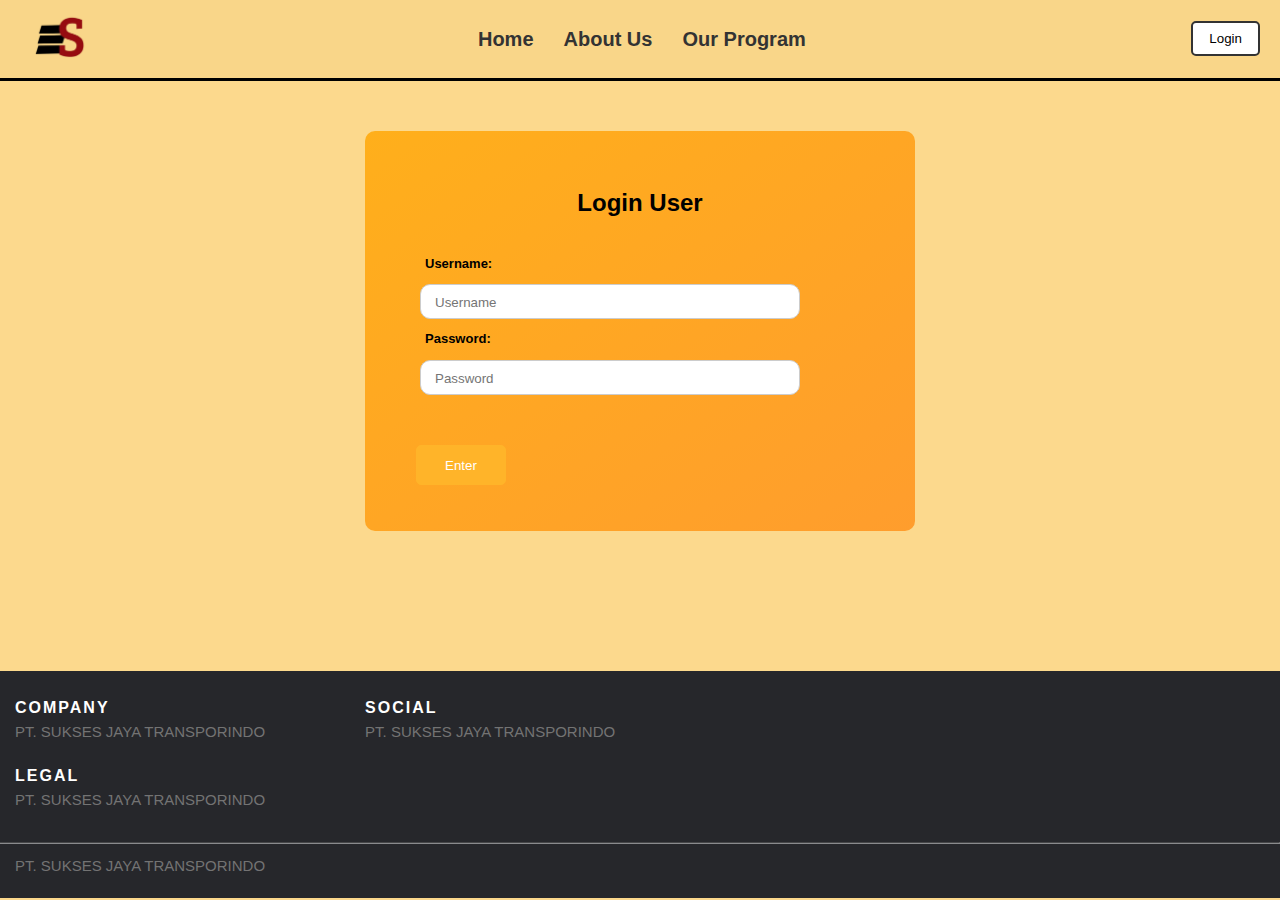
<file: Zidan (PT SJT)/Main/user/user3.html>
<!DOCTYPE html>
<html lang="en">

<head>
    <meta charset="UTF-8" />
    <title>SJT</title>
    <meta name="viewport" content="width=device-width, initial-scale=1.0" />
    <link rel="stylesheet" href="https://cdnjs.cloudflare.com/ajax/libs/font-awesome/6.6.0/css/all.min.css"
        integrity="sha512-Kc323vGBEqzTmouAECnVceyQqyqdsSiqLQISBL29aUW4U/M7pSPA/gEUZQqv1cwx4OnYxTxve5UMg5GT6L4JJg=="
        crossorigin="anonymous" referrerpolicy="no-referrer" />
    <link rel="stylesheet" href="https://cdn.jsdelivr.net/npm/bootstrap@4.0.0/dist/css/bootstrap.min.css"
        integrity="sha384-Gn5384xqQ1aoWXA+058RXPxPg6fy4IWvTNh0E263XmFcJlSAwiGgFAW/dAiS6JXm" crossorigin="anonymous">
    <link rel="stylesheet" href="../styles.css">
    <link rel="stylesheet"
        href="https://fonts.googleapis.com/css2?family=Material+Symbols+Outlined:opsz,wght,FILL,GRAD@24,400,0,0" />
    <link rel="stylesheet" href="../styles.css" />
    <link rel="stylesheet" href="user3.css" />
</head>

<body>
    <header>
        <nav>
            <div class="logo">
                <img src="../../src/logo.png" alt="Logo" />
            </div>
            <ul class="nav-links">
                <h2><b>Sukses Jaya Transporindo </b></h2>
                <li>
                    <span class="material-symbols-outlined" id="notification">
                        notifications
                    </span>
                    <span id="notificationImportant" class="material-symbols-outlined" style="display: none;">
                        notification_important
                    </span>
                    <div id="myModal" class="modal">
                        <div class="modal-content">
                            <div class="modal-header">
                                <span class="close">&times;</span>
                            </div>
                            <div class="modal-body">
                                <h2>Notifikasi</h2>
                                <p style="color: rgb(181, 181, 181);">Notifikasi/Pemberitahuan</p>
                                <br>
                                <div class="containerIsiNotifikasi"></div>
                            </div>
                        </div>
                    </div>
                </li>
            </ul>
            <div class="dropdown">
                <button class="login-btn" id="btnUser"></button>
                <div id="dropdownMenu" class="dropdown-content">
                    <button id="btnLogout">Logout</button>
                </div>
            </div>
        </nav>
    </header>
    <div class="wrapContent">
        <div class="container">
            <h2 class="pembayaran">Pembayaran</h2>
            <p class="infoPembayaran">Upload bukti pembayaran</p>
            <p class="step">Step 3 of 4</p>
            <div class="rekening">
                <div class="radiobtn">
                    <input type="radio" class="rekening" name="rekening" value="rekening" disabled />
                </div>
                <div class="contentRekening">
                    <label for="rekening">PT. SUKSES JAYA TRANSPORINDO</label>
                    <img class="logobank" style="width: 60px; height: 45px;" src="../../src/pngwing.com.png" alt="bank">
                </div>
            </div>
            <a class="salinRekening" id="salinRekening">Salin rekening</a>
            <p class="noRekening" id="noRekening"></p>
            <div class="uploadContainer">
                <div class="uploadCard">
                    <img class="uploadIcon" src="../../src/drop icon.png" alt="Upload">
                    <input type="file" id="fileInput" accept=".jpg, .jpeg, .png" style="display: none;" />
                </div>
            </div>
            <p class="infoUpload" id="textInfo">
                Upload Bukti <br> Pembayaran
            </p>

            <div class="detailDiv">
                <strong>Detail Pembayaran</strong>
                <div class="detailBtnCard">
                    <div class="detailPembayaran">
                        <div class="namaDetail">
                            <p class="detailInfo">
                                <a>Nama :</a>
                                <a id="nama"></a>
                            </p>
                        </div>
                        <div class="harga">
                            <p>Harga :</p>
                            <p id="harga"></p>
                            </p>
                        </div>
                    </div>
                    <button class="nextBtn" id="submitBtn" disabled>Submit</button>
                </div>
            </div>
        </div>

        <div class="rentalCard">
            <h2 class="rentalDetail">Rental Detail</h2>
            <p class="rentalInfo">Harga dapat berubah sesuai ketentuan</p>
            <div class="carCard">
                <img class="carImg" id="carImg"></img>
                <div class="wrapCar">
                    <p class="namaMobil" id="namaMobil"><b>NAMA MOBIL</b></p>
                </div>
            </div>
            <div class="subTotal">
                <div class="totalContent">
                    <a class="total">SubTotal</a>
                    <a class="hasilTotal" id="subTotal">Rp. 00000</a>
                </div>
                <div class="taxContent">
                    <p class="totalTax">Tax</p>
                    <p class="hasilTax" id="tax">0</p>
                </div>
            </div>
            <div class="promoCard">
                <div class="cardPromo">
                    <input type="text" class="kodePromo" placeholder="Masukkan Kode Promo">
                </div>
                <div class="promoButton">
                    <button class="applyButton">Apply Now</button>
                </div>
            </div>
            <div class="hargaCard">
                <div class="hargaContent">
                    <p class="totalHarga">Total Harga</p>
                    <p class="infoHarga">Harga sudah termasuk diskon.</p>
                </div>
                <p class="harga" id="totalHarga">000000</p>
            </div>
        </div>
    </div>
    </div>
    </div>
    <div id="loaderPopup" class="popup">
        <p>Mohon tunggu...</p>
    </div>

    <div id="confirmationPopup" class="popup">
        <p>Apakah anda yakin ingin logout?</p>
        <button class="confirmBtn" onclick="confirmLogout(true)">Iya</button>
        <button class="confirmBtn" onclick="confirmLogout(false)">Tidak</button>
    </div>
    <div class="loader" style="display: none;"></div>

    <script src="https://code.jquery.com/jquery-3.2.1.slim.min.js"
        integrity="sha384-KJ3o2DKtIkvYIK3UENzmM7KCkRr/rE9/Qpg6aAZGJwFDMVNA/GpGFF93hXpG5KkN"
        crossorigin="anonymous"></script>
    <script src="https://cdn.jsdelivr.net/npm/popper.js@1.12.9/dist/umd/popper.min.js"
        integrity="sha384-ApNbgh9B+Y1QKtv3Rn7W3mgPxhU9K/ScQsAP7hUibX39j7fakFPskvXusvfa0b4Q"
        crossorigin="anonymous"></script>
    <script src="https://cdn.jsdelivr.net/npm/bootstrap@4.0.0/dist/js/bootstrap.min.js"
        integrity="sha384-JZR6Spejh4U02d8jOt6vLEHfe/JQGiRRSQQxSfFWpi1MquVdAyjUar5+76PVCmYl"
        crossorigin="anonymous"></script>

    <script>

        document.addEventListener("DOMContentLoaded", function () {
            const transaksiData = JSON.parse(sessionStorage.getItem("transaksiData"));

            if (transaksiData) {
                document.getElementById("nama").textContent = transaksiData.nama;

                const banyakHari = transaksiData.banyakHari || [];

                const adjustedHarga = transaksiData.harga * banyakHari;
                document.getElementById("harga").textContent = adjustedHarga.toLocaleString('id-ID', { style: 'currency', currency: 'IDR' });

                if (transaksiData.mobil) {
                    const idMobil = transaksiData.mobil;
                    console.log('ID Mobil from sessionStorage:', idMobil);

                    fetch('../data/mobil.json')
                        .then(response => response.json())
                        .then(data => {
                            console.log('Data from mobil.json:', data);

                            const mobil = data.find(mobil => mobil.idMobil === idMobil);

                            if (mobil) {
                                console.log('Mobil found:', mobil);

                                document.getElementById('namaMobil').textContent = mobil.namaMobil;
                                document.getElementById('carImg').src = mobil.gambar;

                                const rentalDaysText = `${banyakHari} Hari Perentalan`;
                                document.getElementById('subTotal').textContent = `${mobil.hargaMobil.toLocaleString('id-ID', { style: 'currency', currency: 'IDR' })} (${rentalDaysText})`;

                                const subTotalHarga = mobil.hargaMobil;
                                const totalHarga = subTotalHarga * banyakHari;
                                const taxPercentage = 0;
                                const taxAmount = totalHarga * (taxPercentage / 100);

                                const totalBayar = totalHarga + taxAmount;

                                document.getElementById('totalHarga').textContent = totalBayar.toLocaleString('id-ID', { style: 'currency', currency: 'IDR' });
                                document.getElementById('tax').textContent = `${taxPercentage}%`;

                                transaksiData.totalBayar = totalBayar;
                                sessionStorage.setItem("transaksiData", JSON.stringify(transaksiData));

                            } else {
                                console.error('Car not found in mobil.json');
                            }
                        })
                        .catch(error => console.error('Error fetching mobil.json:', error));
                } else {
                    console.error('No valid transaksiData found in sessionStorage');
                }
            } else {
                console.log("No transaction data found in sessionStorage.");
            }
        });

        //Logika Button Hi dan Logout

        function updateButtonText() {
            const btnUser = document.getElementById("btnUser");
            const user = JSON.parse(sessionStorage.getItem("loggedInUser"));

            if (user && user.username) {
                btnUser.textContent = "Hi, " + user.username + "!";
            } else {
                alert("Anda Perlu Login, Silahkan Login Kembali!");
                window.location.href = "../logUser.html";
                sessionStorage.clear();
            }
        }

        document.getElementById("btnUser").addEventListener("click", function () {
            const dropdownMenu = document.getElementById("dropdownMenu");
            dropdownMenu.classList.toggle("show");
        });

        document
            .getElementById("btnLogout")
            .addEventListener("click", function () {
                document.getElementById("confirmationPopup").style.display = "block";
            });

        function confirmLogout(confirmed) {
            if (confirmed) {
                sessionStorage.removeItem("loggedInUser");
                sessionStorage.removeItem("transaksiData");
                window.location.href = "../logUser.html";
            } else {
                document.getElementById("confirmationPopup").style.display = "none";
            }
        }
        window.onclick = function (event) {
            if (!event.target.matches("#btnUser")) {
                const dropdowns = document.getElementsByClassName("dropdown-content");
                for (let i = 0; i < dropdowns.length; i++) {
                    const openDropdown = dropdowns[i];
                    if (openDropdown.classList.contains("show")) {
                        openDropdown.classList.remove("show");
                    }
                }
            }
        };

        window.onload = updateButtonText;

        //Logika Copy Clipboard
        const copyLink = document.querySelector('.salinRekening');
        const noRekening = document.querySelector('.noRekening');

        copyLink.addEventListener('click', function () {

            const tempTextarea = document.createElement('textarea');
            tempTextarea.value = noRekening.textContent;
            document.body.appendChild(tempTextarea);
            tempTextarea.select();
            document.execCommand('copy');
            document.body.removeChild(tempTextarea);

            alert('Rekening copied to clipboard!');
        });

        //Logika Set nomor Rekening

        function setNoRekeningValue() {
            fetch('../admin/getRekening.php')
                .then(response => response.json())
                .then(data => {
                    if (data.status === 'success') {
                        document.getElementById('noRekening').textContent = data.rekening;
                    } else {
                        console.error('Error fetching rekening data:', data.message);
                    }
                })
                .catch(error => console.error('Error fetching rekening data:', error));
        }
        document.addEventListener('DOMContentLoaded', setNoRekeningValue);

        //Bagian Upload Gambar

        document.addEventListener('DOMContentLoaded', function () {
            const uploadCard = document.querySelector('.uploadCard');
            const fileInput = document.getElementById('fileInput');
            const textInfo = document.getElementById('textInfo');
            const submitBtn = document.getElementById('submitBtn');
            const loader = document.getElementById('loader');

            uploadCard.addEventListener('click', function () {
                fileInput.click();
            });

            fileInput.addEventListener('change', function () {
                const file = this.files[0];

                if (file) {
                    const fileExtension = file.name.split('.').pop().toLowerCase();
                    const allowedExtensions = ['jpg', 'jpeg', 'png'];

                    if (allowedExtensions.includes(fileExtension)) {
                        const fileURL = URL.createObjectURL(file);

                        let transaksiData = JSON.parse(sessionStorage.getItem("transaksiData")) || {};
                        transaksiData.bukti = fileURL;
                        sessionStorage.setItem("transaksiData", JSON.stringify(transaksiData));

                        textInfo.textContent = `${file.name}`;
                        submitBtn.disabled = false;

                        // Menampilkan Gambar
                        let imgElement = document.querySelector('.uploadCard img');
                        if (!imgElement) {
                            imgElement = document.createElement('img');
                            imgElement.className = 'previewImage';
                            imgElement.style.width = '250px';
                            imgElement.style.height = '250px';
                            uploadCard.appendChild(imgElement);
                        }
                        imgElement.src = fileURL;
                    } else {
                        alert('Hanya file .jpg, .jpeg, dan .png yang diperbolehkan');
                        fileInput.value = '';
                    }
                }
            });

            submitBtn.addEventListener('click', function () {
                let transaksiData = JSON.parse(sessionStorage.getItem('transaksiData')) || {};
                transaksiData.status = 'Belum Diproses';
                const currentDate = new Date();
                const formattedDate = currentDate.toISOString().split('T')[0];
                transaksiData.submit = formattedDate;
                transaksiData.isRead = false;

                const file = fileInput.files[0];
                if (file) {
                    const formData = new FormData();
                    formData.append('file', file);
                    formData.append('transaksiData', JSON.stringify(transaksiData));

                    fetch('update_transaksi.php', {
                        method: 'POST',
                        body: formData,
                    })
                        .then(response => response.json())
                        .then(data => {

                            if (data.status === 'success') {
                                sessionStorage.removeItem('transaksiData');
                                alert('Data Anda sedang diproses, harap tunggu konfirmasi dari perusahaan. Anda akan dikirimkan ke halaman user kembali.');
                                window.location.href = 'user.html';
                            } else {
                                throw new Error('Error: ' + data.message);
                            }
                        })
                        .catch(error => {
                            console.error('There was a problem with the fetch operation:', error);
                        });
                } else {
                    alert('Tidak ada file gambar untuk diupload.');
                }
            });
        });

        //Logika Notifikasi
        document.addEventListener("DOMContentLoaded", function () {
            var modal = document.getElementById("myModal");
            var spanNotif = document.getElementById("notification");
            var span = document.getElementsByClassName("close")[0];

            checkAndUpdateNotificationIcon();

            spanNotif.onclick = function () {
                modal.style.display = "block";
                fetchTransaksiData();
            };

            span.onclick = function () {
                modal.style.display = "none";
            };

            window.onclick = function (event) {
                if (event.target == modal) {
                    modal.style.display = "none";
                }
            };

            // Fungsi  ikon notifikasi
            function checkAndUpdateNotificationIcon() {
                const loggedInUser = JSON.parse(sessionStorage.getItem('loggedInUser'));
                const idUser = loggedInUser.idUser;

                fetch('getTransaksi.php')
                    .then(response => {
                        if (!response.ok) {
                            throw new Error(`Network response was not ok: ${response.statusText}`);
                        }
                        return response.json();
                    })
                    .then(data => {

                        if (data.error) {
                            console.log(data.error);
                            return;
                        }

                        if (!Array.isArray(data)) {
                            console.log("Data transaksi tidak tersedia atau tidak valid.");
                            return;
                        }

                        const userTransaksi = data.filter(transaksi => transaksi.user === idUser);

                        let isBelumDiprosesFound = false;
                        if (userTransaksi.length > 0) {
                            isBelumDiprosesFound = userTransaksi.some(transaksi => transaksi.status === "Belum Diproses");
                        }

                        updateNotificationIcon(isBelumDiprosesFound);
                    })
                    .catch(error => console.error('Error fetching data:', error));
            }

            function fetchTransaksiData() {
                const loggedInUser = JSON.parse(sessionStorage.getItem('loggedInUser'));
                const idUser = loggedInUser.idUser;

                fetch('getTransaksi.php')
                    .then(response => {
                        if (!response.ok) {
                            throw new Error(`Network response was not ok: ${response.statusText}`);
                        }
                        return response.json();
                    })
                    .then(data => {

                        if (data.error) {
                            console.log(data.error);
                            return;
                        }

                        if (!Array.isArray(data)) {
                            console.log("Data transaksi tidak tersedia atau tidak valid.");
                            return;
                        }

                        const userTransaksi = data.filter(transaksi => transaksi.user === idUser);

                        if (userTransaksi.length > 0) {
                            generateModalContent(userTransaksi);
                        } else {
                            console.log("Tidak ada data yang cocok untuk idUser:", idUser);
                        }
                    })
                    .catch(error => console.error('Error fetching data:', error));
            }

            // Fungsi ikon notifikasi
            function updateNotificationIcon(isBelumDiprosesFound) {
                const notificationIcon = document.getElementById('notification');

                if (isBelumDiprosesFound) {
                    notificationIcon.textContent = 'notification_important';
                    notificationIcon.style.color = '#EA3323';
                } else {
                    notificationIcon.textContent = 'notifications';
                    notificationIcon.style.color = '#000';
                }
            }

            function generateModalContent(transaksiList) {
                const isiNotifikasiContainer = document.querySelector('.containerIsiNotifikasi');
                isiNotifikasiContainer.innerHTML = '';

                let isBelumDiprosesFound = false;

                transaksiList.forEach(transaksi => {
                    if (transaksi.status === "Belum Diproses") {
                        isBelumDiprosesFound = true;
                    }

                    const newIsiNotifikasiDiv = document.createElement('div');
                    newIsiNotifikasiDiv.classList.add('isiNotifikasi');

                    const radioButtonDiv = document.createElement('div');
                    radioButtonDiv.classList.add('radioButton');

                    if (transaksi.status === "Belum Diproses") {
                        const radioButton = document.createElement('input');
                        radioButton.type = 'radio';
                        radioButton.classList.add('rbtn');
                        radioButtonDiv.appendChild(radioButton);
                    } else {
                        const checkCircleSpan = document.createElement('span');
                        checkCircleSpan.className = 'material-symbols-outlined';
                        checkCircleSpan.textContent = 'check_circle';
                        checkCircleSpan.id = "success";
                        radioButtonDiv.appendChild(checkCircleSpan);
                    }

                    const textNotifikasiDiv = document.createElement('div');
                    textNotifikasiDiv.classList.add('textNotifikasi');

                    const idTransaksiLink = document.createElement('p');
                    idTransaksiLink.href = '#';
                    idTransaksiLink.id = 'idTransaksi';
                    idTransaksiLink.textContent = `Kode Pesanan: ${transaksi.idTransaksi}`;

                    const tanggalLink = document.createElement('p');
                    tanggalLink.href = '#';
                    tanggalLink.id = 'tanggal';
                    tanggalLink.textContent = `Tanggal jatuh tempo: ${transaksi.tanggal}`;

                    textNotifikasiDiv.appendChild(idTransaksiLink);
                    textNotifikasiDiv.appendChild(document.createElement('br'));
                    textNotifikasiDiv.appendChild(tanggalLink);

                    if (transaksi.status === "Belum Diproses") {
                        const unsuccess = document.createElement('span');
                        unsuccess.className = "material-symbols-outlined";
                        unsuccess.id = 'unSuccess';
                        unsuccess.textContent = 'error';
                        textNotifikasiDiv.appendChild(unsuccess);
                    }

                    newIsiNotifikasiDiv.appendChild(radioButtonDiv);
                    newIsiNotifikasiDiv.appendChild(textNotifikasiDiv);

                    isiNotifikasiContainer.appendChild(newIsiNotifikasiDiv);
                });

                const notificationIcon = document.getElementById('notification');

                if (isBelumDiprosesFound) {
                    notificationIcon.textContent = 'notification_important';
                    notificationIcon.style.color = '#EA3323';
                } else {
                    notificationIcon.textContent = 'notifications';
                    notificationIcon.style.color = '#000';
                }

                const modalBody = document.querySelector('.modal-body');
                modalBody.style.overflowY = 'auto';
                modalBody.style.maxHeight = '400px';
            }
        });

    </script>
</body>

<!-- Site footer -->
<footer class="site-footer">
    <div class="containerFooter">
      <div class="row">
        <div class="company">
          <h6>Company</h6>
          <p class="text-justify">PT. SUKSES JAYA TRANSPORINDO</p>
        </div>
        <div class="social">
          <h6>Social</h6>
          <p class="text-justify">PT. SUKSES JAYA TRANSPORINDO</p>
        </div>
      </div>
      <div class="Contact" style="margin-top: 20px;">
        <h6>Legal</h6>
        <p class="contact">PT. SUKSES JAYA TRANSPORINDO</p>
      </div>
      <hr>
      <div class="footerContainer">
        <div class="row">
          <div class="col-md-8 col-sm-6 col-xs-12">
            <p class="copyright-text">PT. SUKSES JAYA TRANSPORINDO</p>
          </div>
        </div>
      </div>
  </footer>


</html>
</file>
<file: Zidan (PT SJT)/Main/index.css>
/* styles.css */
/* index.html */
* {
    margin: 0;
    padding: 0;
    box-sizing: border-box;
}

body {
    font-family: Arial, sans-serif;
    line-height: 1.6;
    color: #333;
    background: #f5f5f5;
}

header nav {
    display: flex;
    justify-content: space-between;
    align-items: center;
    border-bottom: 3px solid black;
    padding: 10px 20px;
    background-color: #F9D689;
    width: 100vh;
}


.logo img {
    height: 50px;
}

.nav-links {
    list-style-type: none;
    float: none;
    margin: auto;
    display: flex;
}

.nav-links li {
    margin: 0 15px;
    align-content: center;
}

.nav-links a {
    text-decoration: none;
    color: #333;
    font-weight: bold;
}

.login-btn {
    padding: 8px 16px;
    background-color: white;
    border: 2px solid #333;
    border-radius: 5px;
    cursor: pointer;
    transition: background-color 0.3s ease;
}

.login-btn:hover {
    background-color: #333;
    color: white;
}

.hero {
    display: flex;
    align-items: center;
    justify-content: space-between;
    padding: 50px 0;
    /* Menghapus padding kanan-kiri */
    background-color: #f5f5f5;
    overflow: hidden;
    /* Agar gambar tidak keluar dari section */
}

.hero-content {
    max-width: 50%;
    /* Batas maksimal untuk konten teks */
    padding-left: 20px;
    /* Menambahkan padding hanya pada kiri */
}

.hero-image {
    flex-shrink: 0;
    width: 50%;
    /* Mengisi 50% dari lebar container */
    object-fit: cover;
    /* Menjaga proporsi gambar */
}

div#popover {
    width: 400px;
    height: 500px;
    margin: auto -20px;
}

.py-60 {
    padding: 10px 0;
}

header nav {
    display: flex;
    justify-content: space-between;
    align-items: center;
    border-bottom: 3px solid black;
    padding: 10px 20px;
    background-color: #F9D689;
    width: 100%;
}

section {
    background: #F3F3F3;
}

h2 {
    font-family: 'Roboto-Light', sans-serif;
    font-size: 32px;
    color: #000000;
    line-height: 1.25;
    text-transform: uppercase;
}


.text-control-1 h2 {
    margin-bottom: 20px;
}


.q-mark {
    font-family: 'Roboto-Bold', sans-serif;
    color: #D40119;
    padding: 18px 0 18px 18px;
}

.question {
    font-family: 'Roboto', sans-serif;
    font-size: 20px;
    color: #5C5C5C;
    line-height: 1.5;
    padding: 20px;
    margin-bottom: 0;
}

.material-icons {
    font-family: 'Material Icons';
    font-weight: normal;
    font-style: normal;
    font-size: 24px;
    /* Adjust size as needed */
    display: inline-block;
    line-height: 1;
    text-align: center;
    white-space: nowrap;
    vertical-align: middle;
    -webkit-font-smoothing: antialiased;
    -moz-osx-font-smoothing: grayscale;
}

.material-icons.drop {
    padding: 20px;
    font-size: 2rem;
    color: #D40119;
    transition: transform .5s ease-in-out;
}

.answer {
    font-size: 16px;
    color: #5C5C5C;
    padding: 16px;
    padding-left: 52px;
    padding-bottom: 32px;
    background-color: white;
    overflow: hidden;
}

.accordion {
    background-color: #ffffff;
    color: #444;
    cursor: pointer;
    width: 100%;
    margin-bottom: 20px;
    text-align: left;
    border: none;
    outline: none;
    transition: 0.4s;
    box-shadow: 0 1px 1px 0 rgba(0, 0, 0, 0.14), 0 2px 1px -1px rgba(0, 0, 0, 0.12), 0 1px 3px 0 rgba(0, 0, 0, 0.20);
    border-radius: 4px;
}



.question-wrapper {
    display: flex;
    justify-content: space-between;
    align-items: center;
    transition: background-color .25s ease-in-out;
}

.answer-wrapper {
    display: none;
}

.icon-expand {
    transform: rotateX(180deg);
    transition: transform .75s ease-in-out;
}

.active,
.accordion:hover .question-wrapper {
    background-color: #EBEBEB;
}

.active p {
    color: #3D3D3D;
}



.hero-content h1 {
    font-size: 2.5em;
    margin-bottom: 20px;
}

.hero-content p {
    font-size: 1.2em;
    margin-bottom: 30px;
    color: #666;
}

.cta-btn {
    padding: 12px 24px;
    background-color: #333;
    color: white;
    border: none;
    border-radius: 5px;
    cursor: pointer;
    transition: background-color 0.3s ease;
}

.cta-btn:hover {
    background-color: #555;
}

.hero-image {
    max-width: 400px;
    height: auto;
}

/*Why Choose Us Section*/

.why-choose-us {
    padding: 60px 20px;
    text-align: center;
    background-color: #f5f5f5;
}

.why-choose-us h2 {
    font-size: 2.2em;
    margin-bottom: 30px;
    color: #333;
}

.why-choose-us h2 span {
    color: #F9D689;
}

.benefits {
    display: grid;
    grid-template-columns: repeat(3, 1fr);
    gap: 20px;
}

.benefit-row-wrapper {
    display: flex;
    justify-content: center;
    gap: 20px;
    grid-column: 1 / -1;
    /* Make the wrapper span all columns */
}

.benefit-item {
    background-color: #ffffff;
    border: 1px solid #e0e0e0;
    border-radius: 8px;
    padding: 20px;
    text-align: center;
    box-shadow: 0 2px 4px rgba(0, 0, 0, 0.1);
    transition: transform 0.3s ease, box-shadow 0.3s ease;
}

.benefit-item:hover {
    transform: translateY(-5px);
    box-shadow: 0 5px 10px rgba(0, 0, 0, 0.15);
}

.benefit-item .material-symbols-outlined {
    font-size: 50px;
    margin-bottom: 15px;
}

.benefit-item h3 {
    font-size: 1.4em;
    font-weight: bold;
    margin-bottom: 10px;
    color: #333;
}

.benefit-item p {
    font-size: 1em;
    color: #666;
    line-height: 1.6em;
}

.login-card {
    background-image: linear-gradient(to bottom right, rgb(255, 175, 27), rgb(255, 157, 45));
    width: 400px;
    height: 340px;
    border-radius: 10px;
    display: flex;
    flex-wrap: wrap;
    justify-content: center;
    align-items: center;
    flex-direction: column;
}

.wrapper {
    display: flex;
    justify-content: center;
    margin-top: 140px;
}

.first-login {
    margin-top: 5px;
    margin-bottom: 30px;
    background: none;
}

.login-txt {
    background: none;
    font-size: 27px;
}

.btn-1 {
    background: #ffffff;
    height: 35px;
    width: 290px;
    border: solid white 2px;
    border-radius: 10px;
    font-size: smaller;
    cursor: pointer;
    transition-duration: 0.5s;
}

.btn-1:hover {
    border: solid 2px black;
}

.btn-2 {
    background: #ffffff;
    margin: 30px;
    height: 35px;
    width: 290px;
    border: solid white 2px;
    border-radius: 10px;
    font-size: smaller;
    cursor: pointer;
    transition-duration: 0.5s;
    transition: ease-in-out;
}

.btn-2:hover {
    border: solid 2px black;
}





/*---LOGIN PAGE---*/
h1,
h3 {
    margin: 0;
    padding: 0;
}

.login {
    margin: auto;
    margin-top: 12%;
    max-width: 500px;
}

.login-header {
    color: #000000;
    text-align: center;
    font-size: 12px;
}

.login-form h3 {
    text-align: left;
    font-size: small;
    margin-left: -55px;
    color: #000000;
    background: none;
}

.login-form {
    box-sizing: border-box;
    padding-top: 15px;
    padding-bottom: 10%;
    margin: 5% auto;
    text-align: center;
}

.login input[type="text"],
.login input[type="password"] {
    background: white;
    padding-top: 15px;
    margin-left: -60px;

}

.login-form input[type="button"] {
    margin-right: 65%;
    margin-top: 40px;
    height: 40px;
    width: 90px;
    background: #ffb429;
    border: 1px solid #ffb429;
    border-radius: 5px;
    font-family: Arial, Helvetica, sans-serif;
    color: white;
    cursor: pointer;
    margin-left: -150px;
    padding: 2px;
}

.login-form input:hover[type="button"] {
    background: #d28900;
    border: 1px solid #d28900;
}

.cardLogin {
    background-image: linear-gradient(to bottom right, rgb(255, 175, 27), rgb(255, 157, 45));
    width: 550px;
    height: 400px;
    border-radius: 10px;
    margin-top: 130px;
    margin-left: 500px;
    display: flex;
    flex-wrap: wrap;
    justify-content: center;
    align-items: center;
    flex-direction: column;
}



/*---USER PAGE 1---*/

.logo {
    margin-left: 10px;
    padding: 0;
}

ul {
    display: flex;
}

li {
    list-style: none;
    margin: 50px;
}


.user-button {
    margin-left: 300px;
    height: 50px;
    width: 100px;
    border-radius: 5px;
    font-family: Arial, Helvetica, sans-serif;
    border: none;
    background: #ffffff;
    color: black;
    cursor: pointer;
}

.notif {
    margin: 50px;
    position: flex;
    background: transparent;
    border: none;
    cursor: pointer;
}

.icons {
    font-size: 30px;
}

header {
    margin: 0;
    padding: 0;
}

.navbar {
    margin: 0 auto;
    display: flex;
    flex-wrap: wrap;
    justify-content: space-between;
    align-items: center;
}

.links {
    margin-left: 100px;
    justify-content: center;
    align-items: center;
}

/*---CONTENT USER 1---*/
.container {
    width: 800px;
    margin: 50px auto;
    border: 1px solid #ccc;
    padding: 20px;
    background-color: white;
    display: flex;
    flex-direction: column;
    border-radius: 10px;
}

.card-user1 {
    color: rgb(0, 0, 0);
    left: 0;
    position: absolute;
    top: 0;
    background: none;
    margin-top: 25px;
    margin-left: 25px;
}

.data-info {
    text-align: left;
    background: none;
    margin-bottom: 5px;
}

.info {
    background: none;
    color: rgb(181, 181, 181);
    font-size: smaller;
    margin-left: 1.5px;
}

.step {
    font-size: smaller;
    color: rgb(174, 174, 174);
    background: none;
    display: flex;
    background: none;
    margin-top: -18px;
    margin-left: 590px;
    justify-content: right;
}

h3 {
    background: white;
    font-size: medium;
}


.card-text {
    padding-top: 55px;
    background: #ffffff;
    height: fit-content;
}

.card-text-right {
    background: none;
    margin-left: 420px;
    margin-top: -167px;
}


.next-btn {
    background: #ffb429;
    width: 80px;
    text-align: center;
    height: 40px;
    border-radius: 5px;
    border: none;
    color: white;
    margin-left: 90%;
}

.next-btn:hover {
    background: #d28900;
    cursor: pointer;
}

/*---USER 2---*/


.tgl-rental {
    background: none;
}

.info-tgl {
    background: none;
    color: rgb(181, 181, 181);
    font-size: smaller;
    margin-left: 4px;
    margin-top: 0;
}

.input-tanggal {
    background: white;
    margin-top: 50px;
    margin-left: -180px;
    cursor: pointer;
}

.input-tanggal input:checked~.checkmark {
    background-color: #000000;
}

.checkmark {
    position: absolute;
    top: 0;
    left: 0;
    height: 25px;
    width: 25px;
    background-color: #eee;
    border-radius: 50%;
}

.tanggal-txt {
    background: white;
    padding-top: 10px;
}

.isi-tanggal {
    background: white;
    padding-top: 5px
}

.input-tanggalcl {
    background: white;
}

.next2 {
    background: white;
    padding-bottom: 20px;
    margin-top: 25px;
}

.next-btn2 {
    background: #ffb429;
    width: 80px;
    text-align: center;
    height: 40px;
    border-radius: 5px;
    border: none;
    color: white;
    margin-left: 90%;
}

.next-btn2:hover {
    background: #d28900;
    cursor: pointer;
}


/*---USER 3---*/
.container-v2 {
    width: 690px;
    height: 470px;
    margin: 50px;
    margin-top: 0;
    padding: 20px;
    background-color: rgba(255, 255, 255, 0.63);
    display: flex;
    flex-direction: column;
    border-radius: 10px;
    z-index: 1;
}

.pembayaran {
    background: none;
}

.info-pembayaran {
    background: none;
    color: rgb(181, 181, 181);
    font-size: smaller;
    margin-left: 4px;
    margin-top: 5px;
}

.transfer {
    margin-top: 30px;
    align-items: center;
    display: flex;
    justify-content: space-between;
    border-radius: 10px;
    padding: 0 auto;
    background: #fcd98d7e;
}

.transfer-input {
    margin-left: -160px;
}

.transfer-acc {
    background: none;
}

.infoPembayaran {
    color: rgb(181, 181, 181);
    font-size: smaller;
}

.upload {
    margin-top: 20px;
    font-size: 40px;
    background: white;
    align-self: center;
    padding: 15px 20px;
    border-radius: 10px;
    border: none;
    cursor: pointer;
    box-shadow: 1px 1px 1px #cacacab6;
}

.upload-img {
    width: 40px;
    background: none;
}

.up-txt {
    background: none;
    align-self: center;
    font-size: 10px;
    margin-top: 10px;
}

.detail-txt {
    background: none;
    font-size: small;
    margin-top: 60px;
}

.detail-cont {
    background: white;
    font-size: smaller;
    padding: 5px;
    width: 350px;
}

.next3 {
    background: none;
    margin-top: -45px;
}

.next-btn3 {
    background: #ffb429;
    width: 80px;
    text-align: center;
    height: 40px;
    border-radius: 5px;
    border: none;
    color: white;
    margin-left: 671px;
    margin-top: -200px;
}

.next-btn3:hover {
    background: #d28900;
    cursor: pointer;
}

#nextBtn:disabled {
    background-color: #ccc;
    cursor: not-allowed;
}

/* Modal Notifikasi */

.modal-header {
    padding: 2px 16px;
    background-color: white;
    color: white;
}

.modal {
    display: none;
    position: fixed;
    z-index: 1;
    left: 0;
    top: 0;
    width: 100%;
    height: 100%;
    overflow: auto;
    background-color: rgb(0, 0, 0);
    background-color: rgba(0, 0, 0, 0.4);
}

.modal-header {
    color: white;
}

.modal-body {
    padding: 2px 16px;
}


.isiNotifikasi {
    background: #fcd98d7e;
    border-radius: 10px;
    display: flex;
    height: 45px;
    margin-bottom: 15px;
}

.radioButton {
    padding-left: 10px;
}

.textNotifikasi {
    display: inline-flex;
    width: 100%;
    gap: 18%;
    margin-top: 12px;
    margin-left: 55px;
}

.textNotifikasi a {
    font-size: 14px;
}

#notificationImportant {
    font-size: 50px;
    color: #EA3323;
    position: absolute;
    top: 0;
    right: 0;
    display: none;
}

/* Modal Register User */
input#username {
    height: 35px;
    border-radius: 10px;
}

input#password {
    height: 35px;
    border-radius: 10px;
}

select#mobil {
    height: 40px;
    border-radius: 10px;
}

button.registerBtn {
    height: 45px;
    background: #ffbf4a;
    border-radius: 10px;
    margin-top: 50px;
}

form.registerForm {
    display: grid;
    row-gap: 10px;
}

.modalUser {
    display: none;
    /* Hidden by default */
    position: fixed;
    z-index: 1;
    left: 0;
    top: 0;
    width: 100%;
    height: 100%;
    overflow: auto;
    background-color: rgba(0, 0, 0, 0.5);
    /* Black w/ opacity */
}

.modal-contentUser {
    background: white;
    margin: 7% auto;
    padding: 20px;
    width: 80%;
    max-width: 400px;
    border-radius: 8px;
}

.closeUser {
    color: #aaa;
    float: right;
    font-size: 28px;
    font-weight: bold;
}

.closeUser:hover,
.closeUser:focus {
    color: black;
    text-decoration: none;
    cursor: pointer;
}


/* Modal Register Admin */


.modalAdmin {
    display: none;
    position: fixed;
    z-index: 1;
    left: 0;
    top: 0;
    width: 100%;
    height: 100%;
    overflow: auto;
    background-color: rgba(0, 0, 0, 0.5);
}

.modal-contentAdmin {
    background-color: #fefefe;
    margin: 15% auto;
    padding: 20px;
    border: 1px solid #888;
    width: 80%;
    max-width: 400px;
    border-radius: 8px;
}

.closeAdmin {
    color: #aaa;
    float: right;
    font-size: 28px;
    font-weight: bold;
}

.closeAdmin:hover,
.closeAdmin:focus {
    color: black;
    text-decoration: none;
    cursor: pointer;
}

/* Modal Register Pembayaran */

.textHeader {
    cursor: pointer;
}

.modalPembayaran {
    display: none;
    position: fixed;
    z-index: 1;
    left: 0;
    top: 0;
    width: 100%;
    height: 100%;
    overflow: auto;
    background-color: rgba(0, 0, 0, 0.5);
}

.modal-contentPembayaran {
    background-color: #fefefe;
    margin: 15% auto;
    padding: 20px;
    border: 1px solid #888;
    width: 80%;
    max-width: 400px;
    border-radius: 8px;
}

.closePembayaran {
    color: #aaa;
    float: right;
    font-size: 28px;
    font-weight: bold;
}

.closePembayaran:hover,
.closePembayaran:focus {
    color: black;
    text-decoration: none;
    cursor: pointer;
}

/* Modal Register Pembayaran */

input#namaMobil {
    height: 40px;
    border-radius: 10px;
    padding: auto;
}

input#hargaMobil {
    height: 40px;
    border-radius: 10px;
}

input#noPol {
    height: 40px;
    border-radius: 10px;
}

img.uploadIcon {
    width: 80px;
    height: 80px;
}

.uploadContainer {
    text-align: center;
}

p#textInfo {
    text-align: center;
    margin-bottom: -25px;
}

.modalMobil {
    display: none;
    position: fixed;
    z-index: 1;
    left: 0;
    top: 0;
    width: 100%;
    height: 100%;
    overflow: auto;
    background-color: rgba(0, 0, 0, 0.5);
}

.modal-contentMobil {
    background-color: #fefefe;
    margin: 15% auto;
    padding: 20px;
    border: 1px solid #888;
    width: 80%;
    max-width: 400px;
    border-radius: 8px;
}

.closeMobil {
    color: #aaa;
    float: right;
    font-size: 28px;
    font-weight: bold;
}

.closeMobil:hover,
.closeMobil:focus {
    color: black;
    text-decoration: none;
    cursor: pointer;
}

/*Profile Card*/
.separator {
    margin-top: 20px;
}

.leftContent {
    background: rgb(35 49 60);
    width: 250px;
    height: 150px;
    border-radius: 20px;
    box-shadow: 3px 2px 4px 0px;
    display: inline-grid;
    margin-left: 20px;
}

.leftText {
    font-size: 15px;
    width: 372px;
}

.container a {
    font-size: 15px;
    color: black;
    text-decoration: none;
}

.profilePict {
    background: black;
    width: 90px;
    height: 90px;
    margin: 27px 10px;
    border-radius: 20px;
}

.isiLeft a {
    color: rgb(0, 0, 0);
    font-size: 5px;
}

.isiContentLeft {
    display: flex;
    flex-direction: column;
    margin-top: 29px;
}

.isiContentLeft a {
    font-size: 12px;
    color: white;
    padding-bottom: 6px;
    padding-left: 20px;
}

a.leftNama {
    font-size: 12px;
}

a.leftMobil {
    font-weight: 900;
}

a.tanggalBulan {
    font-size: 12px;
    font-weight: 700;
    color: black;
    margin-left: 35px;
}

input.rbtn {
    width: 36px;
    height: 15px;
    margin-top: 16px;
}

#unSuccess {
    color: #EA3323;
    padding-right: 10px;
}

#success {
    width: 36px;
    height: 15px;
    margin-top: 11px;
    color: #75FB4C;
}

a#tanggal {
    margin-left: 70px;
}

/* Halaman Proses */
.page-contentProses,
.page-contentSukses,
.page-contentReject,
.page-contentUser {
    padding-left: 0px;
    padding-top: 20px;
}

.resultBtn {
    text-align: center;
}

#btnDecision {
    padding-left: 120px;
    padding-top: 30px;
    display: flex;
    gap: 10%;
}

#localGas {
    margin-left: 10px;
    color: rgb(180, 180, 180);
}

/* The Close Button Modal*/
.close {
    color: #aaa;
    float: right;
    font-size: 28px;
    font-weight: bold;
}

.close:hover,
.close:focus {
    color: black;
    text-decoration: none;
    cursor: pointer;
}

#notification {
    margin: 7px;
    cursor: pointer;
}

#mobil {
    margin-top: 7px;
    cursor: pointer;
}

/* Proses User */

.cardProfile {
    margin-bottom: 20px;
}

/*Dropdown For Logout*/

.dropdown {
    position: relative;
    display: inline-block;
    padding-right: 20px;
}

.dropdown button {
    width: 100%;
}

.dropdown-content {
    display: none;
    position: absolute;
    background-color: #f9f9f9;
    min-width: 85px;
    border: 2px solid white;
    border-radius: 5px;
    box-shadow: 0px 8px 16px 0px rgba(0, 0, 0, 0.2);
    z-index: 1;
}

.dropdown-content button {
    background-color: white;
    border: none;
    padding: 12px 16px;
    text-align: left;
    display: block;
    width: 100%;
}

.dropdown-content button:hover {
    background-color: #f1f1f1;
}

.show {
    display: block;
}

.popup {
    display: none;
    position: fixed;
    top: 50%;
    left: 50%;
    transform: translate(-50%, -50%);
    background: white;
    padding: 20px;
    border: 1px solid #ccc;
    border-radius: 10px;
    z-index: 1000;
}

/*Confirmation Button*/
.confirmBtn {
    width: 112px;
    height: 25px;
}

/*Loader*/

.loader {
    border: 16px solid #f3f3f3;
    border-radius: 50%;
    border-top: 16px solid #3498db;
    width: 120px;
    height: 120px;
    -webkit-animation: spin 2s linear infinite;
    /* Safari */
    animation: spin 2s linear infinite;
}

/* FAB */
.fab-container {
    position: fixed;
    bottom: 30px;
    right: 30px;
    display: flex;
    flex-direction: column;
    align-items: center;
    z-index: 100;
}

.fab {
    background-color: #6200ea;
    border: none;
    border-radius: 50%;
    width: 60px;
    height: 60px;
    background: #26272b;
    color: #ffffff;
    font-size: 28px;
    cursor: pointer;
    display: flex;
    align-items: center;
    justify-content: center;
    box-shadow: 0 4px 8px rgba(0, 0, 0, 0.2);
    transition: background-color 0.3s;
    outline: none;
    z-index: 101;
}

.fab:hover {
    background-color: #3700b3;
}

.fab-icon {
    font-size: 24px;
    font-weight: bold;
    transition: transform 0.3s;
}

.popover {
    position: fixed;
    bottom: 100px;
    right: 30px;
    background-color: #ffffff;
    color: #333;
    padding: 16px;
    border-radius: 8px;
    box-shadow: 0 4px 8px rgba(0, 0, 0, 0.2);
    max-width: 400px;
    max-height: 500px;
    opacity: 0;
    transform: translateY(10px);
    transition: opacity 0.3s, transform 0.3s;
    z-index: 102;
    display: none;
    overflow-y: auto;
}

#fabContentList {
    max-height: 400px;
    /* Batasi tinggi maksimal */
    overflow-y: auto;
    /* Tambahkan scroll jika konten melebihi max-height */
}

.popover.show {
    display: block;
    opacity: 1;
    transform: translateY(0);
}

.popover h3 {
    margin-top: 0;
}

.popover p {
    margin-bottom: 0;
}

/* Overlay */
.overlay {
    position: fixed;
    top: 0;
    left: 0;
    width: 100%;
    height: 100%;
    background-color: rgba(0, 0, 0, 0.7);
    z-index: 99;
    display: none;
    opacity: 0;
    transition: opacity 0.3s;
}

.overlay.show {
    display: block;
    opacity: 1;
}

/*FOOTER*/

.col-md-4.col-sm-6.col-xs-12 {
    margin-top: 15px;
}

.containerFooter {
    margin-left: 15px;
}

.site-footer {
    background-color: #26272b;
    padding: 20px 0 20px;
    font-size: 15px;
    line-height: 24px;
    color: #737373;
    margin-top: 110px;
}

.site-footer hr {
    border-top-color: #bbb;
    opacity: 0.5;
    margin-left: -22px;
    margin-top: 30px;
}

.site-footer hr.small {
    margin: 20px 0
}

.site-footer h6 {
    color: #fff;
    font-size: 16px;
    text-transform: uppercase;
    margin-top: 5px;
    letter-spacing: 2px
}

.footer-links {
    padding-left: 0;
    list-style: none
}

.footer-links.inline li {
    display: inline-block
}

.site-footer .social-icons {
    text-align: right
}

.copyright-text {
    padding-top: 10px;
    margin: 0
}

/*About Us*/

.about-us {
    text-align: center;
    padding-left: 30px;
    background: #f5f5f5;
}

.aboutusImg {
    width: 300px;
    height: 400px;
    margin: auto;
    background: #000000;
}

.aboutUs {
    margin-top: 20px;
    padding-right: 30px;
}


/*Mobil*/
.ourProgram {
    padding-top: 50px;
    padding-left: 30px;
    text-align: center;
    background: #f5f5f5;
}

.programContainer {
    display: flex;
    padding-top: 30px;
    padding-right: 30px;
    justify-content: center;
}

.imgMobil {
    width: 300px;
    height: 300px;
    background: #000000;
}

/* Styling hamburger */
.hamburger {
    display: none;
    flex-direction: column;
    cursor: pointer;
    gap: 5px;
}

.hamburger span {
    width: 25px;
    height: 3px;
    background-color: #333;
}

.fab-container {
    right: 5px;
}

/* Safari */
@-webkit-keyframes spin {
    0% {
        -webkit-transform: rotate(0deg);
    }

    100% {
        -webkit-transform: rotate(360deg);
    }
}

@keyframes spin {
    0% {
        transform: rotate(0deg);
    }

    100% {
        transform: rotate(360deg);
    }
}

@media screen and (max-width: 768px) {

    /*Index.html*/
    .hero {
        flex-direction: column;
        text-align: center;
    }

    .hero-content,
    .hero-image-container {
        max-width: 100%;
    }

    .benefits {
        grid-template-columns: repeat(2, 1fr);
    }

    .benefit-item {
        width: 100%;
        margin-bottom: 20px;
    }

    .hero-image {
        max-width: 400px;
        height: auto;
        margin-left: 386px;
        margin-top: -260px;
    }


    .hero-content p {
        width: 42%;
        text-align: justify;
    }

    .cta-btn {
        margin-right: 405px;
    }
}

@media screen and (max-width: 426px) {
    /* Index.html */

    .nav-links {
        display: none;
        flex-direction: column;
        position: absolute;
        top: 70px;
        right: 0;
        background-color: white;
        width: 100%;
        text-align: center;
    }

    .nav-links.active {
        display: flex;
    }

    .hamburger {
        display: flex;
        padding: 0px 10px;
    }

    .login-btn {
        display: inline-block;
        margin-left: 180px;
        background-color: #333;
        color: #fff;
        padding: 10px 20px;
        border: none;
        cursor: pointer;
    }

    .hero {
        display: flex;
        width: 100%;
        align-items: center;
        justify-content: space-between;
        padding: 50px 0;
        background-color: #f5f5f5;
        overflow: hidden;
    }

    .hero-content p {
        width: 61%;
        text-align: justify;
    }

    .hero-image {
        max-width: 400px;
        height: auto;
        margin-left: 386px;
        margin-top: -175px;
    }


    .why-choose-us {
        padding: 60px 20px;
        text-align: center;
        background-color: #f5f5f5;
        width: 100%;
    }

    .benefit-row-wrapper {
        display: contents;
        grid-column: -1 / 1;
    }

    .cta-btn {
        margin-right: 0px;
        position: relative;
        bottom: 18px;
        right: 115px;
    }

    .about-us {
        text-align: center;
        padding-left: 30px;
        background: #f5f5f5;
        width: 100%;
    }

    .ourProgram {
        padding-top: 50px;
        padding-left: 30px;
        text-align: center;
        background: #f5f5f5;
        width: 100%;
    }

    .site-footer {
        background-color: #26272b;
        padding: 20px 0 20px;
        font-size: 15px;
        line-height: 24px;
        color: #737373;
        width: 100%;
        margin-top: 110px;
    }
}

@media screen and (max-width:394px) {
    .cta-btn {
        margin-right: 0px;
        position: relative;
        bottom: 18px;
        right: 100px;
    }

    div#popover{
        width: 368px;
    }
}

@media screen and (max-width:376px) {
    .login-btn {
        margin-left: 150px;
    }

    .cta-btn {
        margin-right: 0px;
        position: relative;
        bottom: 20px;
        right: 91px;
    }

    .hero-content p {
        width: 61%;
        text-align: justify;
    }

    .hero-image {
        max-width: 400px;
        margin-left: 300px;
        margin-top: -210px;
    }

    .ourProgram {
        padding: 20px;
        text-align: center;
        background: #f5f5f5;
        width: 100%;
    }

    .about-us {
        padding: 20px;
        text-align: center;
        background: #f5f5f5;
        width: 100%;
    }

    div#popover {
        width: 300px;
        height: 500px;
    }

}

@media screen and (max-width:321px) {
    .login-btn {
        margin-left: 100px;
    }

    .benefits {
        display: block;
    }

    .row {
        gap: 0px !important;
    }

    .hero-image {
        max-width: 400px;
        margin-left: 200px;
        margin-top: -128px;
    }

    .hero-content p {
        width: 69%;
        text-align: justify;
    }

    .cta-btn {
        margin-right: 0px;
        position: relative;
        bottom: 20px;
        right: 76px;
        width: 150px;
    }
}
</file>
<file: Zidan (PT SJT)/Main/styles.css>
/* styles.css */
/* index.html */
* {
  margin: 0;
  padding: 0;
  box-sizing: border-box;
}

body {
  font-family: Arial, sans-serif;
  line-height: 1.6;
  color: #333;
  background: #f5f5f5;
}

header nav {
  display: flex;
  justify-content: space-between;
  align-items: center;
  border-bottom: 3px solid black;
  padding: 10px 20px;
  background-color: #F9D689;
  width: 100vh;
}


.logo img {
  height: 50px;
}

.nav-links {
  list-style-type: none;
  float: none;
  margin: auto;
  display: flex;
}

.nav-links li {
  margin: 0 15px;
  align-content: center;
}

.nav-links a {
  text-decoration: none;
  color: #333;
  font-weight: bold;
}

.login-btn {
  padding: 8px 16px;
  background-color: white;
  border: 2px solid #333;
  border-radius: 5px;
  cursor: pointer;
  transition: background-color 0.3s ease;
}

.login-btn:hover {
  background-color: #333;
  color: white;
}

.hero {
  display: flex;
  align-items: center;
  justify-content: space-between;
  padding: 50px 0;
  /* Menghapus padding kanan-kiri */
  background-color: #f5f5f5;
  overflow: hidden;
  /* Agar gambar tidak keluar dari section */
}

.hero-content {
  max-width: 50%;
  /* Batas maksimal untuk konten teks */
  padding-left: 20px;
  /* Menambahkan padding hanya pada kiri */
}

.hero-image {
  flex-shrink: 0;
  width: 50%;
  /* Mengisi 50% dari lebar container */
  object-fit: cover;
  /* Menjaga proporsi gambar */
}

div#popover {
  width: 400px;
  height: 500px;
}
.py-60 {
  padding: 10px 0;
}

header nav {
  display: flex;
  justify-content: space-between;
  align-items: center;
  border-bottom: 3px solid black;
  padding: 10px 20px;
  background-color: #F9D689;
  width: 100%;
}

section {
  background: #F3F3F3;
}

h2 {
  font-family: 'Roboto-Light', sans-serif;
  font-size: 32px;
  color: #000000;
  line-height: 1.25;
  text-transform: uppercase;
}


.text-control-1 h2 {
  margin-bottom: 20px;
}


.q-mark {
  font-family: 'Roboto-Bold', sans-serif;
  color: #D40119;
  padding: 18px 0 18px 18px;
}

.question {
  font-family: 'Roboto', sans-serif;
  font-size: 20px;
  color: #5C5C5C;
  line-height: 1.5;
  padding: 20px;
  margin-bottom: 0;
}

.material-icons {
  font-family: 'Material Icons';
  font-weight: normal;
  font-style: normal;
  font-size: 24px; /* Adjust size as needed */
  display: inline-block;
  line-height: 1;
  text-align: center;
  white-space: nowrap;
  vertical-align: middle;
  -webkit-font-smoothing: antialiased;
  -moz-osx-font-smoothing: grayscale;
}

.material-icons.drop {
  padding: 20px;
  font-size: 2rem;
  color: #D40119;
  transition: transform .5s ease-in-out;
}

.answer {
  font-size: 16px;
  color: #5C5C5C;
  padding: 16px;
  padding-left: 52px;
  padding-bottom: 32px;
  background-color: white;
  overflow: hidden;
}

.accordion {
  background-color: #ffffff;
  color: #444;
  cursor: pointer;
  width: 100%;
  margin-bottom: 20px;
  text-align: left;
  border: none;
  outline: none;
  transition: 0.4s;
  box-shadow: 0 1px 1px 0 rgba(0,0,0,0.14), 0 2px 1px -1px rgba(0,0,0,0.12), 0 1px 3px 0 rgba(0,0,0,0.20);
  border-radius: 4px;
}



.question-wrapper {
  display: flex;
  justify-content: space-between;
  align-items: center;
  transition: background-color .25s ease-in-out;
}

.answer-wrapper {
  display: none;
}

.icon-expand {
  transform: rotateX(180deg);
  transition: transform .75s ease-in-out;
}

.active, .accordion:hover .question-wrapper {
  background-color: #EBEBEB;
}

.active p {
  color: #3D3D3D;
}



.hero-content h1 {
  font-size: 2.5em;
  margin-bottom: 20px;
}

.hero-content p {
  font-size: 1.2em;
  margin-bottom: 30px;
  color: #666;
}

.cta-btn {
  padding: 12px 24px;
  background-color: #333;
  color: white;
  border: none;
  border-radius: 5px;
  cursor: pointer;
  transition: background-color 0.3s ease;
}

.cta-btn:hover {
  background-color: #555;
}

.hero-image {
  max-width: 400px;
  height: auto;
}

/*Why Choose Us Section*/

.why-choose-us {
  padding: 60px 20px;
  text-align: center;
  background-color: #f5f5f5;
}

.why-choose-us h2 {
  font-size: 2.2em;
  margin-bottom: 30px;
  color: #333;
}

.why-choose-us h2 span {
  color: #F9D689;
}

.benefits {
  display: grid;
  grid-template-columns: repeat(3, 1fr);
  gap: 20px;
}

.benefit-row-wrapper {
  display: flex;
  justify-content: center;
  gap: 20px;
  grid-column: 1 / -1;
  /* Make the wrapper span all columns */
}

.benefit-item {
  background-color: #ffffff;
  border: 1px solid #e0e0e0;
  border-radius: 8px;
  padding: 20px;
  text-align: center;
  box-shadow: 0 2px 4px rgba(0, 0, 0, 0.1);
  transition: transform 0.3s ease, box-shadow 0.3s ease;
}

.benefit-item:hover {
  transform: translateY(-5px);
  box-shadow: 0 5px 10px rgba(0, 0, 0, 0.15);
}

.benefit-item .material-symbols-outlined {
  font-size: 50px;
  margin-bottom: 15px;
}

.benefit-item h3 {
  font-size: 1.4em;
  font-weight: bold;
  margin-bottom: 10px;
  color: #333;
}

.benefit-item p {
  font-size: 1em;
  color: #666;
  line-height: 1.6em;
}

.login-card {
  background-image: linear-gradient(to bottom right, rgb(255, 175, 27), rgb(255, 157, 45));
  width: 400px;
  height: 340px;
  border-radius: 10px;
  display: flex;
  flex-wrap: wrap;
  justify-content: center;
  align-items: center;
  flex-direction: column;
}

.wrapper {
  display: flex;
  justify-content: center;
  margin-top: 140px;
}

.first-login {
  margin-top: 5px;
  margin-bottom: 30px;
  background: none;
}

.login-txt {
  background: none;
  font-size: 27px;
}

.btn-1 {
  background: #ffffff;
  height: 35px;
  width: 290px;
  border: solid white 2px;
  border-radius: 10px;
  font-size: smaller;
  cursor: pointer;
  transition-duration: 0.5s;
}

.btn-1:hover {
  border: solid 2px black;
}

.btn-2 {
  background: #ffffff;
  margin: 30px;
  height: 35px;
  width: 290px;
  border: solid white 2px;
  border-radius: 10px;
  font-size: smaller;
  cursor: pointer;
  transition-duration: 0.5s;
  transition: ease-in-out;
}

.btn-2:hover {
  border: solid 2px black;
}





/*---LOGIN PAGE---*/
h1,
h3 {
  margin: 0;
  padding: 0;
}

.login {
  margin: auto;
  margin-top: 12%;
  max-width: 500px;
}

.login-header {
  color: #000000;
  text-align: center;
  font-size: 12px;
}

.login-form h3 {
  text-align: left;
  font-size: small;
  margin-left: -55px;
  color: #000000;
  background: none;
}

.login-form {
  box-sizing: border-box;
  padding-top: 15px;
  padding-bottom: 10%;
  margin: 5% auto;
  text-align: center;
}

.login input[type="text"],
.login input[type="password"] {
  background: white;
  padding-top: 15px;
  margin-left: -60px;

}

.login-form input[type="button"] {
  margin-right: 65%;
  margin-top: 40px;
  height: 40px;
  width: 90px;
  background: #ffb429;
  border: 1px solid #ffb429;
  border-radius: 5px;
  font-family: Arial, Helvetica, sans-serif;
  color: white;
  cursor: pointer;
  margin-left: -150px;
  padding: 2px;
}

.login-form input:hover[type="button"] {
  background: #d28900;
  border: 1px solid #d28900;
}

.cardLogin {
  background-image: linear-gradient(to bottom right, rgb(255, 175, 27), rgb(255, 157, 45));
  width: 550px;
  height: 400px;
  border-radius: 10px;
  margin-top: 130px;
  margin-left: 500px;
  display: flex;
  flex-wrap: wrap;
  justify-content: center;
  align-items: center;
  flex-direction: column;
}



/*---USER PAGE 1---*/

.logo {
  margin-left: 10px;
  padding: 0;
}

ul {
  display: flex;
}

li {
  list-style: none;
  margin: 50px;
}


.user-button {
  margin-left: 300px;
  height: 50px;
  width: 100px;
  border-radius: 5px;
  font-family: Arial, Helvetica, sans-serif;
  border: none;
  background: #ffffff;
  color: black;
  cursor: pointer;
}

.notif {
  margin: 50px;
  position: flex;
  background: transparent;
  border: none;
  cursor: pointer;
}

.icons {
  font-size: 30px;
}

header {
  margin: 0;
  padding: 0;
}

.navbar {
  margin: 0 auto;
  display: flex;
  flex-wrap: wrap;
  justify-content: space-between;
  align-items: center;
}

.links {
  margin-left: 100px;
  justify-content: center;
  align-items: center;
}

/*---CONTENT USER 1---*/
.container {
  width: 800px;
  margin: 50px auto;
  border: 1px solid #ccc;
  padding: 20px;
  background-color: white;
  display: flex;
  flex-direction: column;
  border-radius: 10px;
}

.card-user1 {
  color: rgb(0, 0, 0);
  left: 0;
  position: absolute;
  top: 0;
  background: none;
  margin-top: 25px;
  margin-left: 25px;
}

.data-info {
  text-align: left;
  background: none;
  margin-bottom: 5px;
}

.info {
  background: none;
  color: rgb(181, 181, 181);
  font-size: smaller;
  margin-left: 1.5px;
}

.step {
  font-size: smaller;
  color: rgb(174, 174, 174);
  background: none;
  display: flex;
  background: none;
  margin-top: -18px;
  margin-left: 590px;
  justify-content: right;
}

h3 {
  background: white;
  font-size: medium;
}


.card-text {
  padding-top: 55px;
  background: #ffffff;
  height: fit-content;
}

.card-text-right {
  background: none;
  margin-left: 420px;
  margin-top: -167px;
}


.next-btn {
  background: #ffb429;
  width: 80px;
  text-align: center;
  height: 40px;
  border-radius: 5px;
  border: none;
  color: white;
  margin-left: 90%;
}

.next-btn:hover {
  background: #d28900;
  cursor: pointer;
}

/*---USER 2---*/


.tgl-rental {
  background: none;
}

.info-tgl {
  background: none;
  color: rgb(181, 181, 181);
  font-size: smaller;
  margin-left: 4px;
  margin-top: 0;
}

.input-tanggal {
  background: white;
  margin-top: 50px;
  margin-left: -180px;
  cursor: pointer;
}

.input-tanggal input:checked~.checkmark {
  background-color: #000000;
}

.checkmark {
  position: absolute;
  top: 0;
  left: 0;
  height: 25px;
  width: 25px;
  background-color: #eee;
  border-radius: 50%;
}

.tanggal-txt {
  background: white;
  padding-top: 10px;
}

.isi-tanggal {
  background: white;
  padding-top: 5px
}

.input-tanggalcl {
  background: white;
}

.next2 {
  background: white;
  padding-bottom: 20px;
  margin-top: 25px;
}

.next-btn2 {
  background: #ffb429;
  width: 80px;
  text-align: center;
  height: 40px;
  border-radius: 5px;
  border: none;
  color: white;
  margin-left: 90%;
}

.next-btn2:hover {
  background: #d28900;
  cursor: pointer;
}


/*---USER 3---*/
.container-v2 {
  width: 690px;
  height: 470px;
  margin: 50px;
  margin-top: 0;
  padding: 20px;
  background-color: rgba(255, 255, 255, 0.63);
  display: flex;
  flex-direction: column;
  border-radius: 10px;
  z-index: 1;
}

.pembayaran {
  background: none;
}

.info-pembayaran {
  background: none;
  color: rgb(181, 181, 181);
  font-size: smaller;
  margin-left: 4px;
  margin-top: 5px;
}

.transfer {
  margin-top: 30px;
  align-items: center;
  display: flex;
  justify-content: space-between;
  border-radius: 10px;
  padding: 0 auto;
  background: #fcd98d7e;
}

.transfer-input {
  margin-left: -160px;
}

.transfer-acc {
  background: none;
}

.infoPembayaran {
  color: rgb(181, 181, 181);
  font-size: smaller;
}

.upload {
  margin-top: 20px;
  font-size: 40px;
  background: white;
  align-self: center;
  padding: 15px 20px;
  border-radius: 10px;
  border: none;
  cursor: pointer;
  box-shadow: 1px 1px 1px #cacacab6;
}

.upload-img {
  width: 40px;
  background: none;
}

.up-txt {
  background: none;
  align-self: center;
  font-size: 10px;
  margin-top: 10px;
}

.detail-txt {
  background: none;
  font-size: small;
  margin-top: 60px;
}

.detail-cont {
  background: white;
  font-size: smaller;
  padding: 5px;
  width: 350px;
}

.next3 {
  background: none;
  margin-top: -45px;
}

.next-btn3 {
  background: #ffb429;
  width: 80px;
  text-align: center;
  height: 40px;
  border-radius: 5px;
  border: none;
  color: white;
  margin-left: 671px;
  margin-top: -200px;
}

.next-btn3:hover {
  background: #d28900;
  cursor: pointer;
}

#nextBtn:disabled {
  background-color: #ccc;
  cursor: not-allowed;
}

/* Modal Notifikasi */

.modal-header {
  padding: 2px 16px;
  background-color: white;
  color: white;
}

.modal {
  display: none;
  position: fixed;
  z-index: 1;
  left: 0;
  top: 0;
  width: 100%;
  height: 100%;
  overflow: auto;
  background-color: rgb(0, 0, 0);
  background-color: rgba(0, 0, 0, 0.4);
}

.modal-header {
  color: white;
}

.modal-body {
  padding: 2px 16px;
}


.isiNotifikasi {
  background: #fcd98d7e;
  border-radius: 10px;
  display: flex;
  height: 45px;
  margin-bottom: 15px;
}

.radioButton {
  padding-left: 10px;
}

.textNotifikasi {
  display: inline-flex;
  width: 100%;
  gap: 18%;
  margin-top: 12px;
  margin-left: 55px;
}

.textNotifikasi a {
  font-size: 14px;
}

#notificationImportant {
  font-size: 50px;
  color: #EA3323;
  position: absolute;
  top: 0;
  right: 0;
  display: none;
}

/* Modal Register User */
input#username {
  height: 35px;
  border-radius: 10px;
}

input#password {
  height: 35px;
  border-radius: 10px;
}

select#mobil {
  height: 40px;
  border-radius: 10px;
}

button.registerBtn {
  height: 45px;
  background: #ffbf4a;
  border-radius: 10px;
  margin-top: 50px;
}

form.registerForm {
  display: grid;
  row-gap: 10px;
}

.modalUser {
  display: none;
  /* Hidden by default */
  position: fixed;
  z-index: 1;
  left: 0;
  top: 0;
  width: 100%;
  height: 100%;
  overflow: auto;
  background-color: rgba(0, 0, 0, 0.5);
  /* Black w/ opacity */
}

.modal-contentUser {
  background: white;
  margin: 7% auto;
  padding: 20px;
  width: 80%;
  max-width: 400px;
  border-radius: 8px;
}

.closeUser {
  color: #aaa;
  float: right;
  font-size: 28px;
  font-weight: bold;
}

.closeUser:hover,
.closeUser:focus {
  color: black;
  text-decoration: none;
  cursor: pointer;
}


/* Modal Register Admin */


.modalAdmin {
  display: none;
  position: fixed;
  z-index: 1;
  left: 0;
  top: 0;
  width: 100%;
  height: 100%;
  overflow: auto;
  background-color: rgba(0, 0, 0, 0.5);
}

.modal-contentAdmin {
  background-color: #fefefe;
  margin: 15% auto;
  padding: 20px;
  border: 1px solid #888;
  width: 80%;
  max-width: 400px;
  border-radius: 8px;
}

.closeAdmin {
  color: #aaa;
  float: right;
  font-size: 28px;
  font-weight: bold;
}

.closeAdmin:hover,
.closeAdmin:focus {
  color: black;
  text-decoration: none;
  cursor: pointer;
}

/* Modal Register Pembayaran */

.textHeader {
  cursor: pointer;
}

.modalPembayaran {
  display: none;
  position: fixed;
  z-index: 1;
  left: 0;
  top: 0;
  width: 100%;
  height: 100%;
  overflow: auto;
  background-color: rgba(0, 0, 0, 0.5);
}

.modal-contentPembayaran {
  background-color: #fefefe;
  margin: 15% auto;
  padding: 20px;
  border: 1px solid #888;
  width: 80%;
  max-width: 400px;
  border-radius: 8px;
}

.closePembayaran {
  color: #aaa;
  float: right;
  font-size: 28px;
  font-weight: bold;
}

.closePembayaran:hover,
.closePembayaran:focus {
  color: black;
  text-decoration: none;
  cursor: pointer;
}

/* Modal Register Pembayaran */

input#namaMobil {
  height: 40px;
  border-radius: 10px;
  padding: auto;
}

input#hargaMobil {
  height: 40px;
  border-radius: 10px;
}

input#noPol {
  height: 40px;
  border-radius: 10px;
}

img.uploadIcon {
  width: 80px;
  height: 80px;
}

.uploadContainer {
  text-align: center;
}

p#textInfo {
  text-align: center;
  margin-bottom: -25px;
}

.modalMobil {
  display: none;
  position: fixed;
  z-index: 1;
  left: 0;
  top: 0;
  width: 100%;
  height: 100%;
  overflow: auto;
  background-color: rgba(0, 0, 0, 0.5);
}

.modal-contentMobil {
  background-color: #fefefe;
  margin: 15% auto;
  padding: 20px;
  border: 1px solid #888;
  width: 80%;
  max-width: 400px;
  border-radius: 8px;
}

.closeMobil {
  color: #aaa;
  float: right;
  font-size: 28px;
  font-weight: bold;
}

.closeMobil:hover,
.closeMobil:focus {
  color: black;
  text-decoration: none;
  cursor: pointer;
}

/*Profile Card*/
.separator {
  margin-top: 20px;
}

.leftContent {
  background: rgb(35 49 60);
  width: 250px;
  height: 150px;
  border-radius: 20px;
  box-shadow: 3px 2px 4px 0px;
  display: inline-grid;
  margin-left: 20px;
}

.leftText {
  font-size: 15px;
  width: 372px;
}

.container a {
  font-size: 15px;
  color: black;
  text-decoration: none;
}

.profilePict {
  background: black;
  width: 90px;
  height: 90px;
  margin: 27px 10px;
  border-radius: 20px;
}

.isiLeft a {
  color: rgb(0, 0, 0);
  font-size: 5px;
}

.isiContentLeft {
  display: flex;
  flex-direction: column;
  margin-top: 29px;
}

.isiContentLeft a {
  font-size: 12px;
  color: white;
  padding-bottom: 6px;
  padding-left: 20px;
}

a.leftNama {
  font-size: 12px;
}

a.leftMobil {
  font-weight: 900;
}

a.tanggalBulan {
  font-size: 12px;
  font-weight: 700;
  color: black;
  margin-left: 35px;
}

input.rbtn {
  width: 36px;
  height: 15px;
  margin-top: 16px;
}

#unSuccess {
  color: #EA3323;
  padding-right: 10px;
}

#success {
  width: 36px;
  height: 15px;
  margin-top: 11px;
  color: #75FB4C;
}

a#tanggal {
  margin-left: 70px;
}

/* Halaman Proses */
.page-contentProses,
.page-contentSukses,
.page-contentReject,
.page-contentUser {
  padding-left: 0px;
  padding-top: 20px;
}

.resultBtn {
  text-align: center;
}

#btnDecision {
  padding-left: 120px;
  padding-top: 30px;
  display: flex;
  gap: 10%;
}

#localGas {
  margin-left: 10px;
  color: rgb(180, 180, 180);
}

/* The Close Button Modal*/
.close {
  color: #aaa;
  float: right;
  font-size: 28px;
  font-weight: bold;
}

.close:hover,
.close:focus {
  color: black;
  text-decoration: none;
  cursor: pointer;
}

#notification {
  margin: 7px;
  cursor: pointer;
}

#mobil {
  margin-top: 7px;
  cursor: pointer;
}

/* Proses User */

.cardProfile {
  margin-bottom: 20px;
}

/*Dropdown For Logout*/

.dropdown {
  position: relative;
  display: inline-block;
  padding-right: 20px;
}

.dropdown button {
  width: 100%;
}

.dropdown-content {
  display: none;
  position: absolute;
  background-color: #f9f9f9;
  min-width: 85px;
  border: 2px solid white;
  border-radius: 5px;
  box-shadow: 0px 8px 16px 0px rgba(0, 0, 0, 0.2);
  z-index: 1;
}

.dropdown-content button {
  background-color: white;
  border: none;
  padding: 12px 16px;
  text-align: left;
  display: block;
  width: 100%;
}

.dropdown-content button:hover {
  background-color: #f1f1f1;
}

.show {
  display: block;
}

.popup {
  display: none;
  position: fixed;
  top: 50%;
  left: 50%;
  transform: translate(-50%, -50%);
  background: white;
  padding: 20px;
  border: 1px solid #ccc;
  border-radius: 10px;
  z-index: 1000;
}

/*Confirmation Button*/
.confirmBtn {
  width: 112px;
  height: 25px;
}

/*Loader*/

.loader {
  border: 16px solid #f3f3f3;
  border-radius: 50%;
  border-top: 16px solid #3498db;
  width: 120px;
  height: 120px;
  -webkit-animation: spin 2s linear infinite;
  /* Safari */
  animation: spin 2s linear infinite;
}

/* FAB */
.fab-container {
  position: fixed;
  bottom: 30px;
  right: 30px;
  display: flex;
  flex-direction: column;
  align-items: center;
  z-index: 100;
}

.fab {
  background-color: #6200ea;
  border: none;
  border-radius: 50%;
  width: 60px;
  height: 60px;
  background: #26272b;
  color: #ffffff;
  font-size: 28px;
  cursor: pointer;
  display: flex;
  align-items: center;
  justify-content: center;
  box-shadow: 0 4px 8px rgba(0, 0, 0, 0.2);
  transition: background-color 0.3s;
  outline: none;
  z-index: 101;
}

.fab:hover {
  background-color: #3700b3;
}

.fab-icon {
  font-size: 24px;
  font-weight: bold;
  transition: transform 0.3s;
}

.popover {
  position: fixed;
  bottom: 100px;
  right: 30px;
  background-color: #ffffff;
  color: #333;
  padding: 16px;
  border-radius: 8px;
  box-shadow: 0 4px 8px rgba(0, 0, 0, 0.2);
  max-width: 400px;
  max-height: 500px;
  opacity: 0;
  transform: translateY(10px);
  transition: opacity 0.3s, transform 0.3s;
  z-index: 102;
  display: none;
  overflow-y: auto;
}

#fabContentList {
  max-height: 400px; /* Batasi tinggi maksimal */
  overflow-y: auto; /* Tambahkan scroll jika konten melebihi max-height */
}

.popover.show {
  display: block;
  opacity: 1;
  transform: translateY(0);
}

.popover h3 {
  margin-top: 0;
}

.popover p {
  margin-bottom: 0;
}

/* Overlay */
.overlay {
  position: fixed;
  top: 0;
  left: 0;
  width: 100%;
  height: 100%;
  background-color: rgba(0, 0, 0, 0.7);
  z-index: 99;
  display: none;
  opacity: 0;
  transition: opacity 0.3s;
}

.overlay.show {
  display: block;
  opacity: 1;
}

/*FOOTER*/

.col-md-4.col-sm-6.col-xs-12 {
  margin-top: 15px;
}

.containerFooter {
  margin-left: 15px;
}

.site-footer {
  background-color: #26272b;
  padding: 20px 0 20px;
  font-size: 15px;
  line-height: 24px;
  color: #737373;
  margin-top: 110px;
}

.site-footer hr {
  border-top-color: #bbb;
  opacity: 0.5;
  margin-left: -22px;
  margin-top: 30px;
}

.site-footer hr.small {
  margin: 20px 0
}

.site-footer h6 {
  color: #fff;
  font-size: 16px;
  text-transform: uppercase;
  margin-top: 5px;
  letter-spacing: 2px
}

.footer-links {
  padding-left: 0;
  list-style: none
}

.footer-links.inline li {
  display: inline-block
}

.site-footer .social-icons {
  text-align: right
}

.copyright-text {
  padding-top: 10px;
  margin: 0
}

/*About Us*/

.about-us {
  text-align: center;
  padding-left: 30px;
  background: #f5f5f5;
}

.aboutusImg {
  width: 300px;
  height: 400px;
  margin: auto;
  background: #000000;
}

.aboutUs {
  margin-top: 20px;
  padding-right: 30px;
}


/*Mobil*/
.ourProgram {
  padding-top: 50px;
  padding-left: 30px;
  text-align: center;
  background: #f5f5f5;
}

.programContainer {
  display: flex;
  padding-top: 30px;
  padding-right: 30px;
  justify-content: center;
}

.imgMobil {
  width: 300px;
  height: 300px;
  background: #000000;
}


/* Safari */
@-webkit-keyframes spin {
  0% {
    -webkit-transform: rotate(0deg);
  }

  100% {
    -webkit-transform: rotate(360deg);
  }
}

@keyframes spin {
  0% {
    transform: rotate(0deg);
  }

  100% {
    transform: rotate(360deg);
  }
}

@media screen and (max-width: 768px) {

  /*Index.html*/
  .hero {
    flex-direction: column;
    text-align: center;
  }

  .hero-content,
  .hero-image-container {
    max-width: 100%;
  }

  .benefits {
    grid-template-columns: repeat(2, 1fr);
  }

  .benefit-item {
    width: 100%;
    margin-bottom: 20px;
  }

  .hero-image {
    max-width: 400px;
    height: auto;
    margin-left: 386px;
    margin-top: -260px;
  }


  .hero-content p {
    width: 42%;
    text-align: justify;
  }

  .cta-btn {
    margin-right: 405px;
  }
}

@media screen and (max-width: 426px) {
  /* Index.html */

  header nav {
    display: flex;
    justify-content: space-between;
    align-items: center;
    border-bottom: 3px solid black;
    padding: 10px 20px;
    background-color: #F9D689;
    width: 100%;
}

.logo {
    margin-left: 0px;
    padding: 0;
}

  .nav-links {
    list-style-type: none;
    float: none;
    margin: auto;
    display: contents;
  }

  .hero {
    display: flex;
    width: 630px;
    align-items: center;
    justify-content: space-between;
    padding: 50px 0;
    background-color: #f5f5f5;
    overflow: hidden;
  }

  .why-choose-us {
    padding: 60px 20px;
    text-align: center;
    background-color: #f5f5f5;
    width: 630px;
  }

  .about-us {
    text-align: center;
    padding-left: 30px;
    background: #f5f5f5;
    width: 630px;
  }

  .ourProgram {
    padding-top: 50px;
    padding-left: 30px;
    text-align: center;
    background: #f5f5f5;
    width: 630px;
  }

  .site-footer {
    background-color: #26272b;
    padding: 20px 0 20px;
    font-size: 15px;
    line-height: 24px;
    color: #737373;
    width: 630px;
    margin-top: 110px;
  }
}
</file>
<file: Zidan (PT SJT)/Main/logAdmin.css>
header {
    margin: 0;
    padding: 0;
}

.cardLogin {
    background-image: linear-gradient(to bottom right, rgb(255, 175, 27), rgb(255, 157, 45));
    border-radius: 10px;
    margin: 50px auto;
    display: flex;
    flex-wrap: wrap;
    justify-content: center;
    align-items: center;
    flex-direction: column;
}

body {
    margin: 0;
    padding: 0;
    background: #fcd98d;
    font-family: Arial, Helvetica, sans-serif;
}

input {
    width: 380px;
    padding: 14px;
    margin: 10px 0;
    border: 1px solid #ccc;
    box-sizing: border-box;
    background: rgb(238, 226, 203);
    border-radius: 7px;
}


a {
    text-decoration: none;
    color: #000;
    font-size: 20px;
}

a:hover {
    text-decoration: underline black;
    font: bold;
}

.site-footer{
    margin-top: 150px;
}

/* Styling hamburger */
.hamburger {
    display: none;
    flex-direction: column;
    cursor: pointer;
    gap: 5px;
}

.hamburger span {
    width: 25px;
    height: 3px;
    background-color: #333;
}


@media screen and (max-width:426px) {
    header {
        margin: 0;
        padding: 0;
    }

    .nav-links {
        display: none;
        flex-direction: column;
        position: absolute;
        top: 70px;
        right: 0;
        background-color: white;
        width: 100%;
        text-align: center;
    }

    .nav-links.active {
        display: flex;
    }

    .hamburger {
        display: flex;
        padding: 0px 10px;
    }

    .login-btn {
        display: inline-block;
        margin-left: 180px;
        background-color: #333;
        color: #fff;
        padding: 10px 20px;
        border: none;
        cursor: pointer;
    }

    .site-footer {
        background-color: #26272b;
        padding: 20px 0 20px;
        font-size: 15px;
        line-height: 24px;
        color: #737373;
        width: 100%;
        margin-top: 110px;
    }

    .row{
        display: flex;
        gap:0px !important;
    }

    p.text-justify{
        width: 206px;
    }

    .cardLogin {
        background-image: linear-gradient(to bottom right, rgb(255, 175, 27), rgb(255, 157, 45));
        border-radius: 10px;
        margin: 50px auto;
        display: flex;
        flex-wrap: wrap;
        justify-content: center;
        align-items: center;
        flex-direction: column;
        width: 300px;
    }

    input {
        width: 250px;
        padding: 14px;
        margin: 10px 0;
        border: 1px solid #ccc;
        box-sizing: border-box;
    }

    .login-form h3 {
        text-align: left;
        font-size: small;
        margin-left: 0px;
        color: #000000;
        background: none;
    }

    .login input[type="text"], .login input[type="password"] {
        background: white;
        padding-top: 15px;
        margin-left: 0px;
    }
    
    .login-form input[type="button"] {
        margin-right: 65%;
        margin-top: 15px;
        height: 40px;
        width: 90px;
        background: #ffb429;
        border: 1px solid #ffb429;
        border-radius: 5px;
        font-family: Arial, Helvetica, sans-serif;
        color: white;
        cursor: pointer;
        margin-left: 0px;
        padding: 2px;
    }
}

@media screen and (max-width:376px) {
    .login-btn{
        margin-left: 150px;
    }    

    .popup{
        top: 30%;
    }
}

@media screen and (max-width:321px) {
    .login-btn{
        margin-left: 100px;
    }   

    .popup{
        top: 35%;
    }
    
    .row {
        display: flex;
        gap: 0px !important;
    }

    .company {
        width: 50%;
    }
}
</file>
<file: Zidan (PT SJT)/Main/loginStyles.css>
body {
    margin: 0;
    padding: 0;
    background: #fcd98d;
    font-family: Arial, Helvetica, sans-serif;
}

a {
    text-decoration: none;
    color: #000;
    font-size: 20px;
}

a:hover {
    text-decoration: underline black;
    font: bold;
}

header nav {
    display: flex;
    justify-content: space-between;
    align-items: center;
    border-bottom: 3px solid black;
    padding: 10px 20px;
    background-color: #F9D689;
}


.logo img {
    height: 50px;
}

.nav-links {
    list-style-type: none;
    float: none;
    margin: auto;
    display: flex;
}

.nav-links li {
    margin: 0 15px;
    align-content: center;
}

.nav-links a {
    text-decoration: none;
    color: #333;
    font-weight: bold;
}

.login-btn {
    padding: 8px 16px;
    background-color: white;
    border: 2px solid #333;
    border-radius: 5px;
    cursor: pointer;
    transition: background-color 0.3s ease;
}

.login-btn:hover {
    background-color: #333;
    color: white;
}

.login-card {
    background-image: linear-gradient(to bottom right, rgb(255, 175, 27), rgb(255, 157, 45));
    width: 400px;
    height: 340px;
    border-radius: 10px;
    display: flex;
    flex-wrap: wrap;
    justify-content: center;
    align-items: center;
    flex-direction: column;
}

.wrapper {
    display: flex;
    justify-content: center;
    margin-top: 100px;
}

.first-login {
    margin-top: 5px;
    margin-bottom: 30px;
    background: none;
}

.login-txt {
    background: none;
    font-size: 27px;
}

.btn-1 {
    background: #ffffff;
    height: 35px;
    width: 290px;
    border: solid white 2px;
    border-radius: 10px;
    font-size: smaller;
    cursor: pointer;
    transition-duration: 0.5s;
}

.btn-1:hover {
    border: solid 2px black;
}

.btn-2 {
    background: #ffffff;
    margin: 30px;
    height: 35px;
    width: 290px;
    border: solid white 2px;
    border-radius: 10px;
    font-size: smaller;
    cursor: pointer;
    transition-duration: 0.5s;
    transition: ease-in-out;
}

.btn-2:hover {
    border: solid 2px black;
}

h1,
h3 {
    margin: 0;
    padding: 0;
}

.login {
    margin: auto;
    margin-top: 12%;
    max-width: 500px;
}

.login-header {
    color: #000000;
    text-align: center;
    font-size: 12px;
}

.login-form h3 {
    text-align: left;
    font-size: small;
    margin-left: -55px;
    color: #000000;
    background: none;
}

.login-form {
    box-sizing: border-box;
    padding-top: 15px;
    padding-bottom: 10%;
    margin: 5% auto;
    text-align: center;
}

.login input[type="text"],
.login input[type="password"] {
    background: white;
    padding-top: 15px;
    margin-left: -60px;

}

.login-form input[type="button"] {
    margin-right: 65%;
    margin-top: 40px;
    height: 40px;
    width: 90px;
    background: #ffb429;
    border: 1px solid #ffb429;
    border-radius: 5px;
    font-family: Arial, Helvetica, sans-serif;
    color: white;
    cursor: pointer;
    margin-left: -150px;
    padding: 2px;
}

.login-form input:hover[type="button"] {
    background: #d28900;
    border: 1px solid #d28900;
}

.cardLogin {
    background-image: linear-gradient(to bottom right, rgb(255, 175, 27), rgb(255, 157, 45));
    width: 550px;
    height: 400px;
    border-radius: 10px;
    margin-top: 130px;
    margin-left: 500px;
    display: flex;
    flex-wrap: wrap;
    justify-content: center;
    align-items: center;
    flex-direction: column;
}

.site-footer {
    background-color: #26272b;
    padding: 20px 0 20px;
    font-size: 15px;
    line-height: 24px;
    color: #737373;
    width: 100%;
    margin-top: 110px;
}

.row {
    display: flex;
    gap: 100px !important;
}

.col-md-4.col-sm-6.col-xs-12 {
    margin-top: 15px;
}

.containerFooter {
    margin-left: 15px;
}


.site-footer hr {
    border-top-color: #bbb;
    opacity: 0.5;
    margin-left: -22px;
    margin-top: 30px;
}

.site-footer hr.small {
    margin: 20px 0
}

.site-footer h6 {
    color: #fff;
    font-size: 16px;
    text-transform: uppercase;
    margin-top: 5px;
    letter-spacing: 2px
}

.footer-links {
    padding-left: 0;
    list-style: none
}

.footer-links.inline li {
    display: inline-block
}

.site-footer .social-icons {
    text-align: right
}

.copyright-text {
    padding-top: 10px;
    margin: 0
}

/* Styling hamburger */
.hamburger {
    display: none;
    flex-direction: column;
    cursor: pointer;
    gap: 5px;
}

.hamburger span {
    width: 25px;
    height: 3px;
    background-color: #333;
}


@media screen and (max-width: 628px) {
    .wrapper {
        display: flex;
        justify-content: center;
        margin-top: 240px;
    }

    .site-footer {
        background-color: #26272b;
        padding: 20px 0 20px;
        font-size: 15px;
        line-height: 24px;
        color: #737373;
        width: 100%;
    }
}

@media screen and (max-width:426px) {

    header {
        margin: 0;
        padding: 0;
    }

    .nav-links {
        display: none;
        flex-direction: column;
        position: absolute;
        top: 70px;
        right: 0;
        background-color: white;
        width: 100%;
        text-align: center;
    }

    .nav-links.active {
        display: flex;
    }

    .hamburger {
        display: flex;
        padding: 0px 10px;
    }

    .login-btn {
        display: inline-block;
        margin-left: 180px;
        background-color: #333;
        color: #fff;
        padding: 10px 20px;
        border: none;
        cursor: pointer;
    }

    .wrapper {
        display: flex;
        justify-content: center;
        margin-top: 40px;
    }

    .site-footer {
        background-color: #26272b;
        padding: 20px 0 20px;
        font-size: 15px;
        line-height: 24px;
        color: #737373;
        width: 100%;
    }
}

@media screen and (max-width:380px) {
    .wrapper {
        display: flex;
        justify-content: center;
        margin-top: 50px;
    }

    .login-btn{
        margin-left: 150px;
    }

    .site-footer {
        background-color: #26272b;
        padding: 20px 0 20px;
        font-size: 15px;
        line-height: 24px;
        color: #737373;
        width: 100%;
    }
}

@media screen and (max-width:325px) {
    .wrapper {
        display: flex;
        justify-content: center;
        margin-top: 50px;
    }

    .site-footer {
        background-color: #26272b;
        padding: 20px 0 20px;
        font-size: 15px;
        line-height: 24px;
        color: #737373;
        width: 100%;
    }

    .login-btn{
        margin-left: 100px;
    }

    .row {
        display: flex;
        gap: 0px !important;
    }

    .login-card {
        background-image: linear-gradient(to bottom right, rgb(255, 175, 27), rgb(255, 157, 45));
        width: 280px;
        height: 340px;
        border-radius: 10px;
        display: flex;
        flex-wrap: wrap;
        justify-content: center;
        align-items: center;
        flex-direction: column;
    }

    .btn-1 {
        background: #ffffff;
        height: 35px;
        width: 200px;
        border: solid white 2px;
        border-radius: 10px;
        font-size: smaller;
        cursor: pointer;
        transition-duration: 0.5s;
    }

    .btn-2 {
        background: #ffffff;
        height: 35px;
        width: 200px;
        border: solid white 2px;
        border-radius: 10px;
        font-size: smaller;
        cursor: pointer;
        transition-duration: 0.5s;
    }
}
</file>
<file: Zidan (PT SJT)/Main/logUser.css>
header {
    margin: 0;
    padding: 0;
}

.cardLogin {
    background-image: linear-gradient(to bottom right, rgb(255, 175, 27), rgb(255, 157, 45));
    border-radius: 10px;
    margin: 50px auto;
    display: flex;
    flex-wrap: wrap;
    justify-content: center;
    align-items: center;
    flex-direction: column;
}

body {
    margin: 0;
    padding: 0;
    background: #fcd98d;
    font-family: Arial, Helvetica, sans-serif;
}

input {
    width: 380px;
    padding: 14px;
    margin: 10px 0;
    border: 1px solid #ccc;
    box-sizing: border-box;
    background: rgb(238, 226, 203);
    border-radius: 7px;
}


a {
    text-decoration: none;
    color: #000;
    font-size: 20px;
}

a:hover {
    text-decoration: underline black;
    font: bold;
}

.site-footer {
    margin-top: 140px;
}

/* Styling hamburger */
.hamburger {
    display: none;
    flex-direction: column;
    cursor: pointer;
    gap: 5px;
}

.hamburger span {
    width: 25px;
    height: 3px;
    background-color: #333;
}

@media screen and (max-width:1680px) and (min-width:1580px) {
    .site-footer {
        margin-top: 140px;
    }
}

@media screen and (max-width:426px) {
    header {
        margin: 0;
        padding: 0;
    }

    .nav-links {
        display: none;
        flex-direction: column;
        position: absolute;
        top: 70px;
        right: 0;
        background-color: white;
        width: 100%;
        text-align: center;
    }

    .nav-links.active {
        display: flex;
    }

    .hamburger {
        display: flex;
        padding: 0px 10px;
    }

    .login-btn {
        display: inline-block;
        margin-left: 180px;
        background-color: #333;
        color: #fff;
        padding: 10px 20px;
        border: none;
        cursor: pointer;
    }

    .site-footer {
        background-color: #26272b;
        padding: 20px 0 20px;
        font-size: 15px;
        line-height: 24px;
        color: #737373;
        width: 100%;
        margin-top: 110px;
    }

    .row {
        display: flex;
        gap: 0px !important;
    }

    p.text-justify {
        width: 206px;
    }

    .cardLogin {
        background-image: linear-gradient(to bottom right, rgb(255, 175, 27), rgb(255, 157, 45));
        border-radius: 10px;
        margin: 50px auto;
        display: flex;
        flex-wrap: wrap;
        justify-content: center;
        align-items: center;
        flex-direction: column;
        width: 300px;
    }

    input {
        width: 250px;
        padding: 14px;
        margin: 10px 0;
        border: 1px solid #ccc;
        box-sizing: border-box;
    }

    .login-form h3 {
        text-align: left;
        font-size: small;
        margin-left: 0px;
        color: #000000;
        background: none;
    }

    .login input[type="text"],
    .login input[type="password"] {
        background: white;
        padding-top: 15px;
        margin-left: 0px;
    }

    .login-form input[type="button"] {
        margin-right: 65%;
        margin-top: 15px;
        height: 40px;
        width: 90px;
        background: #ffb429;
        border: 1px solid #ffb429;
        border-radius: 5px;
        font-family: Arial, Helvetica, sans-serif;
        color: white;
        cursor: pointer;
        margin-left: 0px;
        padding: 2px;
    }

}

@media screen and (max-width:376px) {
    .login-btn{
        margin-left: 150px;
    }    

    .popup{
        top: 30%;
    }
}

@media screen and (max-width:321px) {
    .login-btn{
        margin-left: 100px;
    }   

    .popup{
        top: 35%;
    }
    
    .row {
        display: flex;
        gap: 0px !important;
    }

    .company {
        width: 50%;
    }
}
</file>
<file: Zidan (PT SJT)/Main/admin/dashboard.css>
body {
    margin: 0;
    padding: 0;
    width: 100%;
    background: #fcd98d;
    font-family: Arial, Helvetica, sans-serif;
}


header nav {
    display: flex;
    justify-content: space-between;
    align-items: center;
    border-bottom: 3px solid black;
    padding: 10px 10px;
    background-color: #F9D689;
    width: 100%;
}

.textHeader {
    text-decoration: none;
    color: #000;
    font-size: 20px;
}

.textHeader:hover {
    text-decoration: underline black;
    font: bold;
}

.container {
    background: none;
    border: none;
    display: flex;
    height: 50px;
}

.dashboardBtn {
    display: flex;
    flex-direction: row;
    gap: 50px;
    justify-content: center;
}

button#pendingBtn {
    width: 250px;
    height: 85px;
}

button#prosesBtn {
    width: 250px;
    height: 85px;
}

button#suksesBtn {
    width: 250px;
    height: 85px;
}

button#rejectBtn {
    width: 250px;
    height: 85px;
}

button#userBtn {
    width: 250px;
    height: 85px;
}

.dropdown-content {
    min-width: 105px;
}

.page-content {
    padding-left: 40px;
    padding-top: 20px;
}

.dashboardBtn .btn {
    cursor: pointer;
}

.modal-contentUser {
    background: white;
    margin: 6% auto;
    padding: 20px;
    width: 80%;
    max-width: 400px;
    border-radius: 8px;
}

.modal-contentAdmin {
    background-color: #fefefe;
    margin: 7% auto;
    padding: 20px;
    border: 1px solid #888;
    width: 80%;
    max-width: 400px;
    border-radius: 8px;
}

.modal-contentPembayaran {
    background-color: #fefefe;
    margin: 7% auto;
    padding: 20px;
    border: 1px solid #888;
    width: 80%;
    max-width: 400px;
    border-radius: 8px;
}

.modal-contentMobil {
    background-color: #fefefe;
    margin: 7% auto;
    padding: 20px;
    border: 1px solid #888;
    width: 80%;
    max-width: 400px;
    border-radius: 8px;
}

.modal-content {
    width: 80%;
    margin: auto;
    top: 20%;
}

.modal-header h2 {
    font-size: 17px;
    color: black;
    text-align: center;
    padding-top: 10px;
}

.badge {
    position: absolute;
    top: 10px;
    right: 10px;
    background-color: red;
    color: white;
    border-radius: 50%;
    padding: 3px 8px;
    display: none;
    /* Initially hidden */
}

tbody {
    text-align: center;
}

thead {
    text-align: center;
}

li {
    list-style: none;
    margin: 0px;
}

.row {
    width: 100%;
    display: flex;
}

.site-footer {
    background-color: #26272b;
    padding: 20px 0 20px;
    font-size: 15px;
    line-height: 24px;
    color: #737373;
    margin-top: 140px;
    width: 100%;
}
</file>
<file: Zidan (PT SJT)/Main/admin/proses.css>
body {
    margin: 0;
    padding: 0;
    width: 100%;
    background: #fcd98d;
    font-family: Arial, Helvetica, sans-serif;
}

span#notification {
    color: rgb(0, 0, 0);
}

#buktiPembayaran {
    color: blue;
}

a {
    text-decoration: none;
    color: #000;
    font-size: 20px;
}

a:hover {
    text-decoration: underline black;
    font: bold;
}

.containerWrap {
    display: flex;
    flex-direction: row;
}

.container {
    width: 500px;
    height: 550px;
    margin-top: 50px;
    margin-left: 50px;
    background: none;
    border: none;
}

.wrapMobilCard {
    margin-right: 70px;
}

.cardMobil {
    background: rgb(255, 255, 255);
    width: 380px;
    height: 220px;
    margin-right: 50px;
    margin-top: 50px;
    border-radius: 20px 20px 0px 0px;
    box-shadow: 6px 5px 12px 0px;
    display: flex;
}

.mobilImg {
    background: black;
    width: 100%;
    height: 100%;
    border-radius: 20px 0px 0px 0px;
}

.spesifikasiMobil {
    display: flex;
    flex-direction: column;
    margin-left: 5px;
    margin-top: 20px;
    width: 120px;
}

a.infoBensin {
    text-decoration: none;
    font-size: 10px;
    color: rgb(180, 180, 180);
    margin-left: 0px;
}


.border {
    background: #cfcdcd;
    height: 5px;
    width: 358px;
    margin-left: 8px;
}

.cardInfoMobil {
    width: 380px;
    background: rgb(238, 238, 238);
    height: 250px;
    border-radius: 0px 0px 20px 20px;
    box-shadow: 6px 5px 12px 0px;
}

a.kota {
    font-size: 16px;
    font-weight: 400;
    text-decoration: none;
}

.infoMobil {
    text-align: center;
    padding-top: 10px
}

.infoJarak {
    margin-top: 10px;
    margin-left: 10px;
}

b {
    font-size: 13px;
}

.textInfoJarak {
    font-size: 12px;
}

.contentJarak {
    margin-left: 10px;
    display: flex;
    flex-direction: row;
    gap: 18%;
}

p.tanggalJarak {
    font-size: 18px;
    text-decoration: none;
    font-weight: 700
}

span#arrow {
    color: #000;
    font-size: 28px;
}

.hargaJarak {
    margin-left: 27px;
    display: flex;
    flex-direction: row;
    gap: 51%;
}

a#hariJarak {
    text-decoration: none;
    font-size: 18px;
}

a#hargaJarak {
    text-decoration: none;
    font-size: 18px;
}

button#btnProses {
    margin-left: 5px;
    margin-top: 20px;
    width: 180px;
    height: 50px;
    border-radius: 10px;
    background: #e4e2e2;
    color: black;
    border: none;
}

button#btnProses:hover {
    background: #a7a7a7;
}

.modal-contentUser {
    background: white;
    margin: 6% auto;
    padding: 20px;
    width: 80%;
    max-width: 400px;
    border-radius: 8px;
}

.modal-contentAdmin {
    background-color: #fefefe;
    margin: 7% auto;
    padding: 20px;
    border: 1px solid #888;
    width: 80%;
    max-width: 400px;
    border-radius: 8px;
}

.modal-contentPembayaran {
    background-color: #fefefe;
    margin: 7% auto;
    padding: 20px;
    border: 1px solid #888;
    width: 80%;
    max-width: 400px;
    border-radius: 8px;
}

.modal-contentMobil {
    background-color: #fefefe;
    margin: 7% auto;
    padding: 20px;
    border: 1px solid #888;
    width: 80%;
    max-width: 400px;
    border-radius: 8px;
}

.modal-content {
    width: 80%;
    margin: auto;
    top: 20%;
}

.modal-header h2 {
    font-size: 17px;
    color: black;
    text-align: center;
    padding-top: 10px;
}

.badge {
    position: absolute;
    top: 10px;
    right: 10px;
    background-color: red;
    color: white;
    border-radius: 50%;
    padding: 3px 8px;
    display: none;
    /* Initially hidden */
}

.row {
    width: 100%;
    display: flex;
}

span.close {
    margin-left: auto;
}

/* Styling hamburger */
.hamburger {
    display: none;
    flex-direction: column;
    cursor: pointer;
    gap: 5px;
}

.hamburger span {
    width: 25px;
    height: 3px;
    background-color: #333;
}

@media screen and (max-width:769px) {

    .nav-links {
        display: none;
        flex-direction: column;
        position: absolute;
        top: 70px;
        right: 0;
        background-color: white;
        width: 100%;
        text-align: center;
    }

    .nav-links.active {
        display: flex;
    }

    .hamburger {
        display: flex;
        padding: 0px 10px;
    }

    .dropdown {
        left: 260px;
    }

    .containerWrap {
        gap: 5%;
    }

    .container {
        width: 100%;
        height: fit-content;
        background: none;
        border: none;
        padding: 10px;
        margin: 0px 5px;
    }
}

@media screen and (max-width:426px) {
    .container {
        width: 100%;
        height: fit-content;
        margin: 0px;
        background: none;
        border: none;
        justify-content: center;
    }

    .wrapMobilCard {
        margin: auto 20px;
    }

    .containerWrap {
        display: block;
    }

    .nav-links {
        display: none;
        flex-direction: column;
        position: absolute;
        top: 70px;
        right: 0;
        background-color: white;
        width: 100%;
        text-align: center;
    }

    .nav-links.active {
        display: flex;
    }

    .hamburger {
        display: flex;
        padding: 0px 10px;
    }

    .dropdown {
        left: 100px;
    }

    .site-footer {
        width: 100%;
    }

}

@media screen and (max-width:400px) and (min-width:377px) {
    .dropdown {
        left: 80px;
    }

    .wrapMobilCard {
        margin: auto 8px;
    }

    .border {
        width: 97% !important;
    }
}

@media screen and (max-width:376px) {
    .dropdown {
        left: 70px;
    }

    .cardInfoMobil {
        width: 352px;
        background: rgb(238, 238, 238);
        height: 250px;
        border-radius: 0px 0px 20px 20px;
        box-shadow: 6px 5px 12px 0px;
    }

    .wrapMobil {
        width: 94%;
    }

    .border {
        width: 94%;
    }

    .cardMobil {
        width: 352px;
    }

    #mobilImg {
        width: 100% !important;
        height: 100%;
    }

    .wrapMobilCard {
        margin: auto 10px;
        width: 70%;
    }
}

@media screen and (max-width:321px) {
    .cardMobil {
        width: 290px;
    }

    .dropdown {
        left: 45px;
    }

    .cardInfoMobil {
        width: 290px;
    }

    .contentJarak {
        gap: 8%;
    }

    .hargaJarak {
        gap: 34%;
    }

    #btnDecision {
        padding-left: 65px
        ;
    }

}
</file>
<file: Zidan (PT SJT)/Main/admin/prosesUser.css>
body {
    margin: 0;
    padding: 0;
    width: 100%;
    background: #fcd98d;
    font-family: Arial, Helvetica, sans-serif;
}

span#notification {
    color: rgb(0, 0, 0);
}

a {
    text-decoration: none;
    color: #000;
    font-size: 20px;
}

a:hover {
    text-decoration: underline black;
    font: bold;
}

.containerWrap {
    display: flex;
    flex-direction: row;
}

.container {
    width: 500px;
    height: 550px;
    margin-top: 50px;
    margin-left: 50px;
    background: none;
    border: none;
}

.wrapMobilCard {
    margin-right: 70px;
}

.cardMobil {
    background: rgb(255, 255, 255);
    width: 380px;
    height: 220px;
    margin-right: 50px;
    margin-top: 50px;
    border-radius: 20px 20px 0px 0px;
    box-shadow: 6px 5px 12px 0px;
    display: flex;
}

.mobilImg {
    background: black;
    width: 250px;
    height: 100%;
    border-radius: 20px 0px 0px 0px;
}

.spesifikasiMobil {
    display: flex;
    flex-direction: column;
    margin-left: 5px;
    margin-top: 20px;
    width: 120px;
}

a.infoBensin {
    text-decoration: none;
    font-size: 10px;
    color: rgb(180, 180, 180);
    margin-left: 0px;
}


.border {
    background: #cfcdcd;
    height: 5px;
    width: 358px;
    margin-left: 8px;
}

.separator {
    margin-top: 20px;
    display: flex;
  }

.cardInfoMobil {
    width: 380px;
    background: rgb(238, 238, 238);
    height: 250px;
    border-radius: 0px 0px 20px 20px;
    box-shadow: 6px 5px 12px 0px;
}

a.kota {
    font-size: 16px;
    font-weight: 400;
    text-decoration: none;
}

.infoMobil {
    text-align: center;
    padding-top: 10px
}

.infoJarak {
    margin-top: 10px;
    margin-left: 10px;
}

b {
    font-size: 13px;
}

.textInfoJarak {
    font-size: 12px;
}

.contentJarak {
    margin-left: 10px;
    display: flex;
    flex-direction: row;
    gap: 18%;
}

p.tanggalJarak {
    font-size: 18px;
    text-decoration: none;
    font-weight: 700
}

span#arrow {
    color: #000;
    font-size: 28px;
}

.hargaJarak {
    margin-left: 27px;
    display: flex;
    flex-direction: row;
    gap: 51%;
}

a#hariJarak {
    text-decoration: none;
    font-size: 18px;
}

a#hargaJarak {
    text-decoration: none;
    font-size: 18px;
}

button#btnProses {
    margin-left: 5px;
    margin-top: 20px;
    width: 180px;
    height: 50px;
    border-radius: 10px;
    background: #e4e2e2;
    color: black;
    border: none;
}

button#btnProses:hover {
    background: #a7a7a7;
}

.modal-contentUser {
    background: white;
    margin: 6% auto;
    padding: 20px;
    width: 80%;
    max-width: 400px;
    border-radius: 8px;
}

.modal-contentAdmin {
    background-color: #fefefe;
    margin: 7% auto;
    padding: 20px;
    border: 1px solid #888;
    width: 80%;
    max-width: 400px;
    border-radius: 8px;
}

.modal-contentPembayaran {
    background-color: #fefefe;
    margin: 7% auto;
    padding: 20px;
    border: 1px solid #888;
    width: 80%;
    max-width: 400px;
    border-radius: 8px;
}

.modal-contentMobil {
    background-color: #fefefe;
    margin: 7% auto;
    padding: 20px;
    border: 1px solid #888;
    width: 80%;
    max-width: 400px;
    border-radius: 8px;
}

.modal-content {
    width: 80%;
    margin: auto;
    top: 20%;
}

.modal-header h2 {
    font-size: 17px;
    color: black;
    text-align: center;
    padding-top: 10px;
}

.badge {
    position: absolute;
    top: 10px;
    right: 10px;
    background-color: red;
    color: white;
    border-radius: 50%;
    padding: 3px 8px;
    display: none;
    /* Initially hidden */
}

.row {
    width: 100%;
    display: flex;
}

span.close {
    margin-left: auto;
}

/* Styling hamburger */
.hamburger {
    display: none;
    flex-direction: column;
    cursor: pointer;
    gap: 5px;
}

.hamburger span {
    width: 25px;
    height: 3px;
    background-color: #333;
}

@media screen and (max-width:769px) {
    .hamburger {
        display: flex;
        padding: 0px 10px;
    }

    .nav-links {
        display: none;
        flex-direction: column;
        position: absolute;
        top: 70px;
        right: 0;
        background-color: white;
        width: 100%;
        text-align: center;
    }

    .nav-links.active {
        display: flex;
    }

    .dropdown {
        left: 260px;
    }
}

@media screen and (max-width:426px) {
    .container {
        width: 100%;
        height: fit-content;
        margin: 0px;
        background: none;
        border: none;
        justify-content: center;
    }

    .wrapMobilCard {
        margin: auto 20px;
    }

    .containerWrap {
        display: block;
    }

    .nav-links {
        display: none;
        flex-direction: column;
        position: absolute;
        top: 70px;
        right: 0;
        background-color: white;
        width: 100%;
        text-align: center;
    }

    .nav-links.active {
        display: flex;
    }

    .hamburger {
        display: flex;
        padding: 0px 10px;
    }

    .dropdown {
        left: 100px;
    }

    .site-footer {
        width: 100%;
    }

}

@media screen and (max-width:400px) and (min-width:377px) {
    .dropdown {
        left: 80px;
    }
}

@media screen and (max-width:376px) {
    .dropdown {
        left: 70px;
    }
}

@media screen and (max-width:321px) {
    .dropdown {
        left: 45px;
    }

}
</file>
<file: Zidan (PT SJT)/Main/user/user.css>
body {
    margin: 0;
    padding: 0;
    background: #fcd98d;
    font-family: Arial, Helvetica, sans-serif;
}

.container {
    width: 840px;
    margin: 50px auto;
    border: 1px solid #ccc;
    padding: 20px;
    background-color: white;
    display: flex;
    flex-direction: column;
    border-radius: 10px;
}

.card-text-right {
    background: none;
    margin-left: 411px;
    margin-top: -182px;
}

.next {
    background: white;
    padding-bottom: 25px;
    padding-top: 20px;
}

input {
    width: 380px;
    padding: 14px;
    margin: 10px 0;
    border: 1px solid #ccc;
    box-sizing: border-box;
    background: rgb(238, 226, 203);
    border-radius: 7px;
}

.modal-content {
    width: 90%;
    margin: 50px auto !important;
}

.headerTitle {
    color: black;
}

.row {
    display: flex;
    -ms-flex-wrap: wrap;
    flex-wrap: wrap;
    margin-right: 0px;
    margin-left: 0px;
    gap: 100px;
}


@media screen and (max-width:1025px) {
    .textNotifikasi {
        display: inline-flex;
        width: 100%;
        gap: 12%;
        margin-top: 12px;
        margin-left: 55px;
    }
}

@media screen and (max-width:900px) {
    .container {
        width: 750px;
        margin: 50px auto;
        border: 1px solid #ccc;
        padding: 20px;
        background-color: white;
        display: flex;
        flex-direction: column;
        border-radius: 10px;
    }

    input {
        width: 320px;
        padding: 14px;
        margin: 10px 0;
        border: 1px solid #ccc;
        box-sizing: border-box;
        background: rgb(238, 226, 203);
        border-radius: 7px;
    }

    .card-text-right {
        background: none;
        margin-left: 363px;
        margin-top: -182px;
    }

}

@media screen and (max-width:768px) {
    .textNotifikasi {
        display: inline-flex;
        width: 100%;
        gap: 6%;
        margin-top: 12px;
        margin-left: 10px;
    }

    #notification {
        margin-left: 24px;
        cursor: pointer;
    }

    .card-text {
        padding-top: 0px;
        background: #ffffff;
        height: fit-content;
    }
}

@media screen and (max-width:426px) {
    .container {
        width: 375px;
        margin: 50px auto;
        border: 1px solid #ccc;
        padding: 20px;
        background-color: white;
        display: flex;
        flex-direction: column;
        border-radius: 10px;
    }

    .step {
        font-size: smaller;
        color: rgb(174, 174, 174);
        background: none;
        display: flex;
        background: none;
        margin-top: -18px;
        margin-left: 0px;
        justify-content: right;
    }

    input {
        width: 320px;
        padding: 14px;
        margin: 10px 0;
        border: 1px solid #ccc;
        box-sizing: border-box;
        background: rgb(238, 226, 203);
        border-radius: 7px;
    }

    .card-text {
        padding-top: 0px;
        background: #ffffff;
        height: fit-content;
    }

    .card-text-right {
        background: none;
        margin-left: 0px;
        margin-top: -6px;
    }

    .next-btn {
        background: #ffb429;
        width: 80px;
        text-align: center;
        height: 40px;
        border-radius: 5px;
        border: none;
        color: white;
        margin-left: 75%;
    }

    .site-footer {
        background-color: #26272b;
        padding: 20px 0 20px;
        font-size: 15px;
        line-height: 24px;
        color: #737373;
        width: 100%;
        margin-top: 110px;
    }

    .row {
        gap: 0px;
    }

    header nav {
        display: grid;
        justify-content: center;
        align-items: center;
        border-bottom: 3px solid black;
        padding: 10px 20px;
        background-color: #F9D689;
        width: 100%;
    }

    .dropdown {
        position: relative;
        display: inline-block;
        padding-right: 0px;
    }

    #unSuccess {
        color: #EA3323;
        padding-right: 10px;
        margin: auto;
    }

    .logo {
        padding: 0;
        margin: auto;
    }

    .nav-links {
        list-style-type: none;
        float: none;
        margin: auto;
        display: contents;
        text-align: center;
    }

    .container {
        width: 375px;
        margin: 50px auto;
        border: 1px solid #ccc;
        padding: 20px;
        background-color: white;
        display: flex;
        flex-direction: column;
        border-radius: 10px;
    }

    .isiNotifikasi {
        background: #fcd98d7e;
        border-radius: 10px;
        display: flex;
        height: 90px;
        margin-bottom: 15px;
    }

    .textNotifikasi {
        display: inline-flex;
        width: 100%;
        gap: 0%;
        margin-top: 12px;
        margin-left: 10px;
    }

    input.rbtn {
        width: 36px;
        height: 15px;
        margin-top: 40px;
    }
}

@media screen and (max-width:376px) {
    .container {
        width: 350px;
        margin: 50px auto;
        border: 1px solid #ccc;
        padding: 20px;
        background-color: white;
        display: flex;
        flex-direction: column;
        border-radius: 10px;
    }

}

@media screen and (max-width:321px) {
    .container {
        width: 300px;
    }

    input {
        width: 260px;
    }

    .next-btn {
        margin-left: 70%;
    }
}
</file>
<file: Zidan (PT SJT)/Main/user/user2.css>
body {
    margin: 0;
    padding: 0;
    background: #fcd98d;
    font-family: Arial, Helvetica, sans-serif;
}

.container {
    width: 800px;
    margin: 100px auto;
    border: 1px solid #ccc;
    padding: 20px;
    background-color: white;
    display: flex;
    flex-direction: column;
    border-radius: 10px;
}

#disabledDatesContainer {
    margin-top: 20px;
}

ul#disabledDatesList {
    list-style-type: none;
    padding: 0;
    display: block;
}

#disabledDatesList li {
    color: red;
}



input {
    width: 380px;
    padding: 14px;
    margin: 10px 0;
    border: 1px solid #ccc;
    box-sizing: border-box;
    background: rgb(238, 226, 203);
    border-radius: 7px;
}

@media screen and (max-width:1680px) and (min-width:1580px) {
    .input-tanggal {
        margin-left: 0px;
        width: fit-content;
    }
}

a {
    text-decoration: none;
    color: #000;
    font-size: 20px;
}

a:hover {
    text-decoration: underline black;
    font: bold;
}

.modal-content {
    width: 90%;
    margin: 50px auto !important;
}

.headerTitle {
    color: black;
}


.row {
    display: flex;
    -ms-flex-wrap: wrap;
    flex-wrap: wrap;
    margin-right: 0px;
    margin-left: 0px;
    gap: 100px;
}

@media screen and (max-width:900px) {
    .container {
        width: 415px;
        margin: 100px auto;
        border: 1px solid #ccc;
        padding: 20px;
        background-color: white;
        display: flex;
        flex-direction: column;
        border-radius: 10px;
    }

    .step {
        font-size: smaller;
        color: rgb(174, 174, 174);
        background: none;
        display: flex;
        background: none;
        margin-top: -18px;
        margin-left: 0px;
        justify-content: right;
    }

    .next-btn2 {
        background: #ffb429;
        width: 80px;
        text-align: center;
        height: 40px;
        border-radius: 5px;
        border: none;
        color: white;
        margin-left: 82%;
    }

    .tanggalInput {
        width: 300px;
        padding: 14px;
        margin: 10px 0;
        border: 1px solid #ccc;
        box-sizing: border-box;
        background: rgb(238, 226, 203);
        border-radius: 7px;
    }
}

@media screen and (max-width:629px) {
    .container {
        width: 415px;
        margin: 100px 110px;
        border: 1px solid #ccc;
        padding: 20px;
        background-color: white;
        display: flex;
        flex-direction: column;
        border-radius: 10px;
    }

    .step {
        font-size: smaller;
        color: rgb(174, 174, 174);
        background: none;
        display: flex;
        background: none;
        margin-top: -18px;
        margin-left: 0px;
        justify-content: right;
    }

    .next-btn2 {
        background: #ffb429;
        width: 80px;
        text-align: center;
        height: 40px;
        border-radius: 5px;
        border: none;
        color: white;
        margin-left: 82%;
    }

    .tanggalInput {
        width: 300px;
        padding: 14px;
        margin: 10px 0;
        border: 1px solid #ccc;
        box-sizing: border-box;
        background: rgb(238, 226, 203);
        border-radius: 7px;
    }
}

@media screen and (max-width:426px) {
    header nav {
        display: grid;
        justify-content: center;
        align-items: center;
        border-bottom: 3px solid black;
        padding: 10px 20px;
        background-color: #F9D689;
        width: 100%;
    }

    .dropdown {
        position: relative;
        display: inline-block;
        padding-right: 0px;
    }

    #unSuccess {
        color: #EA3323;
        padding-right: 10px;
        margin: auto;
    }

    .logo {
        padding: 0;
        margin: auto;
    }

    .nav-links {
        list-style-type: none;
        float: none;
        margin: auto;
        display: contents;
        text-align: center;
    }

    .container {
        width: 90%;
        margin: 50px auto;
        border: 1px solid #ccc;
        padding: 20px;
        background-color: white;
        display: flex;
        flex-direction: column;
        border-radius: 10px;
    }

    .step {
        font-size: smaller;
        color: rgb(174, 174, 174);
        background: none;
        display: flex;
        background: none;
        margin-top: -18px;
        margin-left: 0px;
        justify-content: right;
    }

    .next-btn2 {
        background: #ffb429;
        width: 80px;
        text-align: center;
        height: 40px;
        border-radius: 5px;
        border: none;
        color: white;
        margin-left: 76%;
    }

    .tanggalInput {
        width: 300px;
        padding: 14px;
        margin: 10px 0;
        border: 1px solid #ccc;
        box-sizing: border-box;
        background: rgb(238, 226, 203);
        border-radius: 7px;
    }

    .site-footer {
        background-color: #26272b;
        padding: 20px 0 20px;
        font-size: 15px;
        line-height: 24px;
        color: #737373;
        width: 100%;
        margin-top: 110px;
    }

    .row {
        gap: 0px;
    }
}

@media screen and (max-width:321px) {
    .tanggalInput {
        width: 250px;
    }

    .next-btn2 {
        margin-left: 70%;
    }
}
</file>
<file: Zidan (PT SJT)/Main/user/user3.css>
body {
    margin: 0;
    padding: 0;
    background: #fcd98d;
    font-family: Arial, Helvetica, sans-serif;
}

.container {
    width: 880px;
    height: 565px;
    margin-left: 30px;
    margin-top: 35px;
    background-color: rgba(255, 255, 255, 0.63);
    display: flex;
    flex-direction: column;
    border-radius: 10px;
}

.cardRental {
    background: white;
}

.rekening {
    background: #fcd98d7e;
    border-radius: 10px;
    display: flex;
    height: 45px;
    justify-content: space-between;
}

.radiobtn {
    padding-left: 10px;
}

.contentRekening {
    display: flex;
    width: 100%;
    gap: 30%;
}

.namaDetail {
    display: flex;
    padding: 5px;
}

.harga {
    display: flex;
    padding: 5px;
}

label {
    text-align: center;
    padding-top: 10px;
    width: fit-content;
    margin-left: 230px;
}

#salinRekening {
    text-align: center;
    margin-top: 5px;
    color: blue;
    text-decoration: underline;
    cursor: pointer;
}

.noRekening {
    text-align: center;
}

.uploadContainer {
    align-self: center;
    width: 100px;
}

.uploadCard {
    background: white;
    width: 100px;
    height: 90px;
    text-align: center;
    margin-top: 50px;
    border-radius: 10px;
    box-shadow: 1px 1px;
    align-self: center;
}

.uploadIcon {
    width: 40px;
    cursor: pointer;
}

.infoUpload {
    text-align: center;
    font-size: 12px;
    margin-top: 10px;
}

.previewImage {
    width: 250px;
    height: 250px;
    object-fit: cover;
}

.detailDiv {
    margin-top: 70px;
}

.detailPembayaran {
    background: white;
    width: 350px;
    box-shadow: 0px 1px;
}

.detailInfo {
    font-size: 15px;
}

.detailBtnCard {
    display: flex;
    justify-content: space-between;
}

p {
    margin-bottom: 0px;
}

.textHeader {
    text-decoration: none;
    color: #000;
    font-size: 20px;
}

.textHeader:hover {
    text-decoration: underline black;
    font: bold;
}

.nextBtn {
    background: #ffb429;
    width: 80px;
    text-align: center;
    height: 40px;
    border-radius: 5px;
    border: none;
    color: white;
}

.nextBtn:hover {
    background: #d28900;
    cursor: pointer;
}

.rentalCard {
    background: white;
    width: 515px;
    height: 500px;
    border-radius: 10px;
    margin-right: 30px;
    margin-top: 37px;
    ;
}

.rentalDetail {
    margin: auto;
    margin-left: 20px;
    margin-top: 20px;
}

.rentalInfo {
    margin-left: 20px;
    color: rgb(181, 181, 181);
    font-size: smaller;
}

.wrapContent {
    display: flex;
}

.carCard {
    margin-left: 25px;
    margin-top: 60px;
    display: flex;
    gap: 20px;
}

.carImg {
    background: #000;
    width: 120px;
    height: 90px;

}

.wrapCar {
    display: flex;
    flex-direction: column;
}

.namaMobil {
    font-size: 20px;
}

.merkMobil {
    font-size: 13px;
    color: rgb(181, 181, 181);
}

.subTotal {
    width: 450px;
    height: 80px;
    margin-left: 27px;
    margin-top: 40px;
    border-top: solid rgb(181, 181, 181);
    border-width: 1px;
}

.totalContent {
    margin-top: 10px;
    display: flex;
    justify-content: space-between;
}

.total {
    color: rgb(181, 181, 181);
}

.taxContent {
    margin-top: 10px;
    display: flex;
    justify-content: space-between;
}

.totalTax {
    color: rgb(181, 181, 181);
}

.promoCard {
    display: flex;
    width: 90%;
    background-color: #fcd98da0;
    margin: 15px auto;
    padding: 10px;
    justify-content: space-between;
    border-radius: 10px;
}

.kodePromo {
    text-decoration: none;
    border: none;
    background: none;
    padding-left: 5px;
}

.applyButton {
    text-decoration: none;
    border: none;
    background: none;
    cursor: pointer;
    font-weight: bold;
    padding-right: 10px;
}

.hargaCard {
    width: 90%;
    align-self: center;
    margin: auto;
    justify-content: space-between;
    display: flex;
}

.totalHarga {
    font-weight: bold;
}

.infoHarga {
    color: rgb(181, 181, 181);
    font-size: smaller;
}

.nextBtn:disabled {
    background-color: #ccc;
    cursor: not-allowed;
}

.modal-content {
    width: 90%;
    margin: 50px auto !important;
}

.row {
    display: flex;
    -ms-flex-wrap: wrap;
    flex-wrap: wrap;
    margin-right: 0px;
    margin-left: 0px;
    gap: 100px;
    width: fit-content;
}

@media screen and (max-width: 1680px) and (min-width:1550px) {
    .container {
        width: 1040px;
    }

    .contentRekening {
        display: flex;
        width: 100%;
        gap: 31%;
    }

    label {
        text-align: center;
        padding-top: 10px;
        width: fit-content;
        margin-left: 330px;
    }
}


@media screen and (max-width:1440px) {
    .container {
        width: 800px;
        height: 565px;
        margin-left: 30px;
        margin-top: 35px;
        background-color: rgba(255, 255, 255, 0.63);
        display: flex;
        flex-direction: column;
        border-radius: 10px;
    }

    .cardRental {
        background: white;
    }

    .rekening {
        background: #fcd98d7e;
        border-radius: 10px;
        display: flex;
        height: 45px;
        justify-content: space-between;
    }

    .radiobtn {
        padding-left: 10px;
    }

    .contentRekening {
        display: flex;
        width: 100%;
        gap: 22%;
    }

    .namaDetail {
        display: flex;
        padding: 5px;
    }

    .harga {
        display: flex;
        padding: 5px;
    }

    label {
        text-align: center;
        padding-top: 10px;
        width: fit-content;
        margin-left: 230px;
    }

    #salinRekening {
        text-align: center;
        margin-top: 5px;
        color: blue;
        text-decoration: underline;
        cursor: pointer;
    }

    .noRekening {
        text-align: center;
    }

    .uploadContainer {
        align-self: center;
        width: 100px;
    }

    .uploadCard {
        background: white;
        width: 100px;
        height: 90px;
        text-align: center;
        margin-top: 50px;
        border-radius: 10px;
        box-shadow: 1px 1px;
        align-self: center;
    }

    .uploadIcon {
        width: 40px;
        cursor: pointer;
    }

    .infoUpload {
        text-align: center;
        font-size: 12px;
        margin-top: 10px;
    }

    .previewImage {
        width: 250px;
        height: 250px;
        object-fit: cover;
    }

    .detailDiv {
        margin-top: 70px;
    }

    .detailPembayaran {
        background: white;
        width: 350px;
        box-shadow: 0px 1px;
    }

    .detailInfo {
        font-size: 15px;
    }

    .detailBtnCard {
        display: flex;
        justify-content: space-between;
    }

    p {
        margin-bottom: 0px;
    }

    .textHeader {
        text-decoration: none;
        color: #000;
        font-size: 20px;
    }

    .textHeader:hover {
        text-decoration: underline black;
        font: bold;
    }

    .nextBtn {
        background: #ffb429;
        width: 80px;
        text-align: center;
        height: 40px;
        border-radius: 5px;
        border: none;
        color: white;
    }

    .nextBtn:hover {
        background: #d28900;
        cursor: pointer;
    }

    .rentalCard {
        background: white;
        width: 515px;
        height: 500px;
        border-radius: 10px;
        margin-right: 30px;
        margin-top: 37px;
        ;
    }

    .rentalDetail {
        margin: auto;
        margin-left: 20px;
        margin-top: 20px;
    }

    .rentalInfo {
        margin-left: 20px;
        color: rgb(181, 181, 181);
        font-size: smaller;
    }

    .wrapContent {
        display: flex;
    }

    .carCard {
        margin-left: 25px;
        margin-top: 60px;
        display: flex;
        gap: 20px;
    }

    .carImg {
        background: #000;
        width: 120px;
        height: 90px;

    }

    .wrapCar {
        display: flex;
        flex-direction: column;
    }

    .namaMobil {
        font-size: 20px;
    }

    .merkMobil {
        font-size: 13px;
        color: rgb(181, 181, 181);
    }

    .subTotal {
        width: 450px;
        height: 80px;
        margin-left: 27px;
        margin-top: 40px;
        border-top: solid rgb(181, 181, 181);
        border-width: 1px;
    }

    .totalContent {
        margin-top: 10px;
        display: flex;
        justify-content: space-between;
    }

    .total {
        color: rgb(181, 181, 181);
    }

    .taxContent {
        margin-top: 10px;
        display: flex;
        justify-content: space-between;
    }

    .totalTax {
        color: rgb(181, 181, 181);
    }

    .promoCard {
        display: flex;
        width: 90%;
        background-color: #fcd98da0;
        margin: 15px auto;
        padding: 10px;
        justify-content: space-between;
        border-radius: 10px;
    }

    .kodePromo {
        text-decoration: none;
        border: none;
        background: none;
        padding-left: 5px;
    }

    .applyButton {
        text-decoration: none;
        border: none;
        background: none;
        cursor: pointer;
        font-weight: bold;
        padding-right: 10px;
    }

    .hargaCard {
        width: 90%;
        align-self: center;
        margin: auto;
        justify-content: space-between;
        display: flex;
    }

    .totalHarga {
        font-weight: bold;
    }

    .infoHarga {
        color: rgb(181, 181, 181);
        font-size: smaller;
    }

    .nextBtn:disabled {
        background-color: #ccc;
        cursor: not-allowed;
    }

    .modal-content {
        width: 90%;
        margin: 50px auto !important;
    }

    .row {
        display: flex;
        -ms-flex-wrap: wrap;
        flex-wrap: wrap;
        margin-right: 0px;
        margin-left: 0px;
        gap: 100px;
        width: fit-content;
    }
}

@media screen and (max-width:1024px) {

    /* Bagian Container */
    .container {
        width: 570px;
        height: 565px;
        margin-left: 30px;
        margin-top: 35px;
        background-color: rgba(255, 255, 255, 0.63);
        display: flex;
        flex-direction: column;
        border-radius: 10px;
    }

    label {
        text-align: center;
        padding-top: 10px;
        width: fit-content;
        margin-left: 110px;
    }

    .contentRekening {
        display: flex;
        width: 100%;
        gap: 10%;
    }

    /* Bagian Rental Card*/
    .rentalCard {
        background: white;
        width: 375px;
        height: 500px;
        border-radius: 10px;
        margin-right: 20px;
        margin-top: 37px;
    }

    .totalContent {
        margin-top: 10px;
        width: fit-content;
        display: flex;
        gap: 22px;
        justify-content: left;
    }

    .taxContent {
        margin-top: 10px;
        display: flex;
        width: fit-content;
        gap: 584%;
        justify-content: left;
    }

    .subTotal {
        width: fit-content;
        height: 80px;
        margin-left: 27px;
        margin-top: 40px;
        border-top: solid rgb(181, 181, 181);
        border-width: 1px;
    }

    .step {
        font-size: smaller;
        color: rgb(174, 174, 174);
        background: none;
        display: flex;
        background: none;
        margin-top: -18px;
        margin-left: 0px;
        justify-content: right;
    }

    .textNotifikasi {
        display: inline-flex;
        width: 100%;
        gap: 13%;
        margin-top: 12px;
        margin-left: 10px;
    }

}

@media screen and (max-width:768px) {

    .textNotifikasi {
        display: inline-flex;
        width: 100%;
        gap: 6%;
        margin-top: 12px;
        margin-left: 10px;
    }
    
    .container {
        width: 420px;
        height: 565px;
        margin-left: 20px;
        margin-top: 35px;
        background-color: rgba(255, 255, 255, 0.63);
        display: flex;
        flex-direction: column;
        border-radius: 10px;
    }

    label {
        text-align: center;
        padding-top: 10px;
        width: fit-content;
        margin-left: 23px;
    }

    .contentRekening {
        display: flex;
        width: 100%;
        gap: 1%;
    }

    .detailPembayaran {
        background: white;
        width: 250px;
        box-shadow: 0px 1px;
    }

    button#submitBtn {
        margin-top: 13px;
    }

    .carCard {
        margin-left: 25px;
        margin-top: 36px;
        display: flex;
        gap: 20px;
    }

    .taxContent {
        margin-top: 10px;
        display: flex;
        width: fit-content;
        gap: 432%;
        justify-content: left;
    }

    .rentalCard {
        background: white;
        width: 295px;
        height: 500px;
        border-radius: 10px;
        margin-right: 10px;
        margin-top: 37px;
    }
}

@media screen and (max-width:426px) {
    header nav {
        display: grid;
        justify-content: center;
        align-items: center;
        border-bottom: 3px solid black;
        padding: 10px 20px;
        background-color: #F9D689;
        width: 100%;
    }

    .logo {
        padding: 0;
        margin: auto;
    }
    .nav-links {
        list-style-type: none;
        float: none;
        margin: auto;
        text-align: center;
    }

    .textNotifikasi {
        display: inline-flex;
        width: 100%;
        gap: 6%;
        margin-top: 12px;
        margin-left: 10px;
    }

    .isiNotifikasi {
        background: #fcd98d7e;
        border-radius: 10px;
        display: flex;
        height: 95px;
        margin-bottom: 15px;
    }

    .radioButton {
        padding-left: 10px;
        margin: auto;
    }

    #unSuccess {
        color: #EA3323;
        padding-right: 10px;
        margin: auto;
    }

    .wrapContent {
        display: grid;
    }

    .container {
        width: 365px;
        height: 565px;
        margin-left: 10px;
        margin-top: 35px;
        background-color: rgba(255, 255, 255, 0.63);
        display: flex;
        flex-direction: column;
        border-radius: 10px;
        margin: 40px auto;
    }

    label {
        text-align: center;
        padding-top: 10px;
        width: fit-content;
        font-size: small;
        margin-right: 0px;
        margin-left: 17px;
    }

    img {
        vertical-align: middle;
        border-style: none;
        width: 60px;
        margin: -2px auto;
        height: 45px;
    }

    .carCard {
        display: grid;
        gap: 20px;
        margin: auto;
    }
    
    .namaMobil {
        font-size: 20px;
        text-align: center;
    }

    .rentalCard {
        background: white;
        width: 295px;
        height: 500px;
        border-radius: 10px;
        margin-right: 10px;
        margin-top: 37px;
        margin: auto;
    }

    .detailPembayaran {
        background: white;
        width: 220px;
        box-shadow: 0px 1px;
    }

    .subTotal {
        width: fit-content;
        height: 80px;
        margin-left: 20px;
        margin-top: 25px;
        border-top: solid rgb(181, 181, 181);
        border-width: 1px;
    }


    .row{
        display: grid;
        gap: 6px;
    }

    .site-footer {
        background-color: #26272b;
        padding: 20px 0 20px;
        font-size: 15px;
        line-height: 24px;
        color: #737373;
        width: 100%;
        margin-top: 110px;
    }
}
</file>
